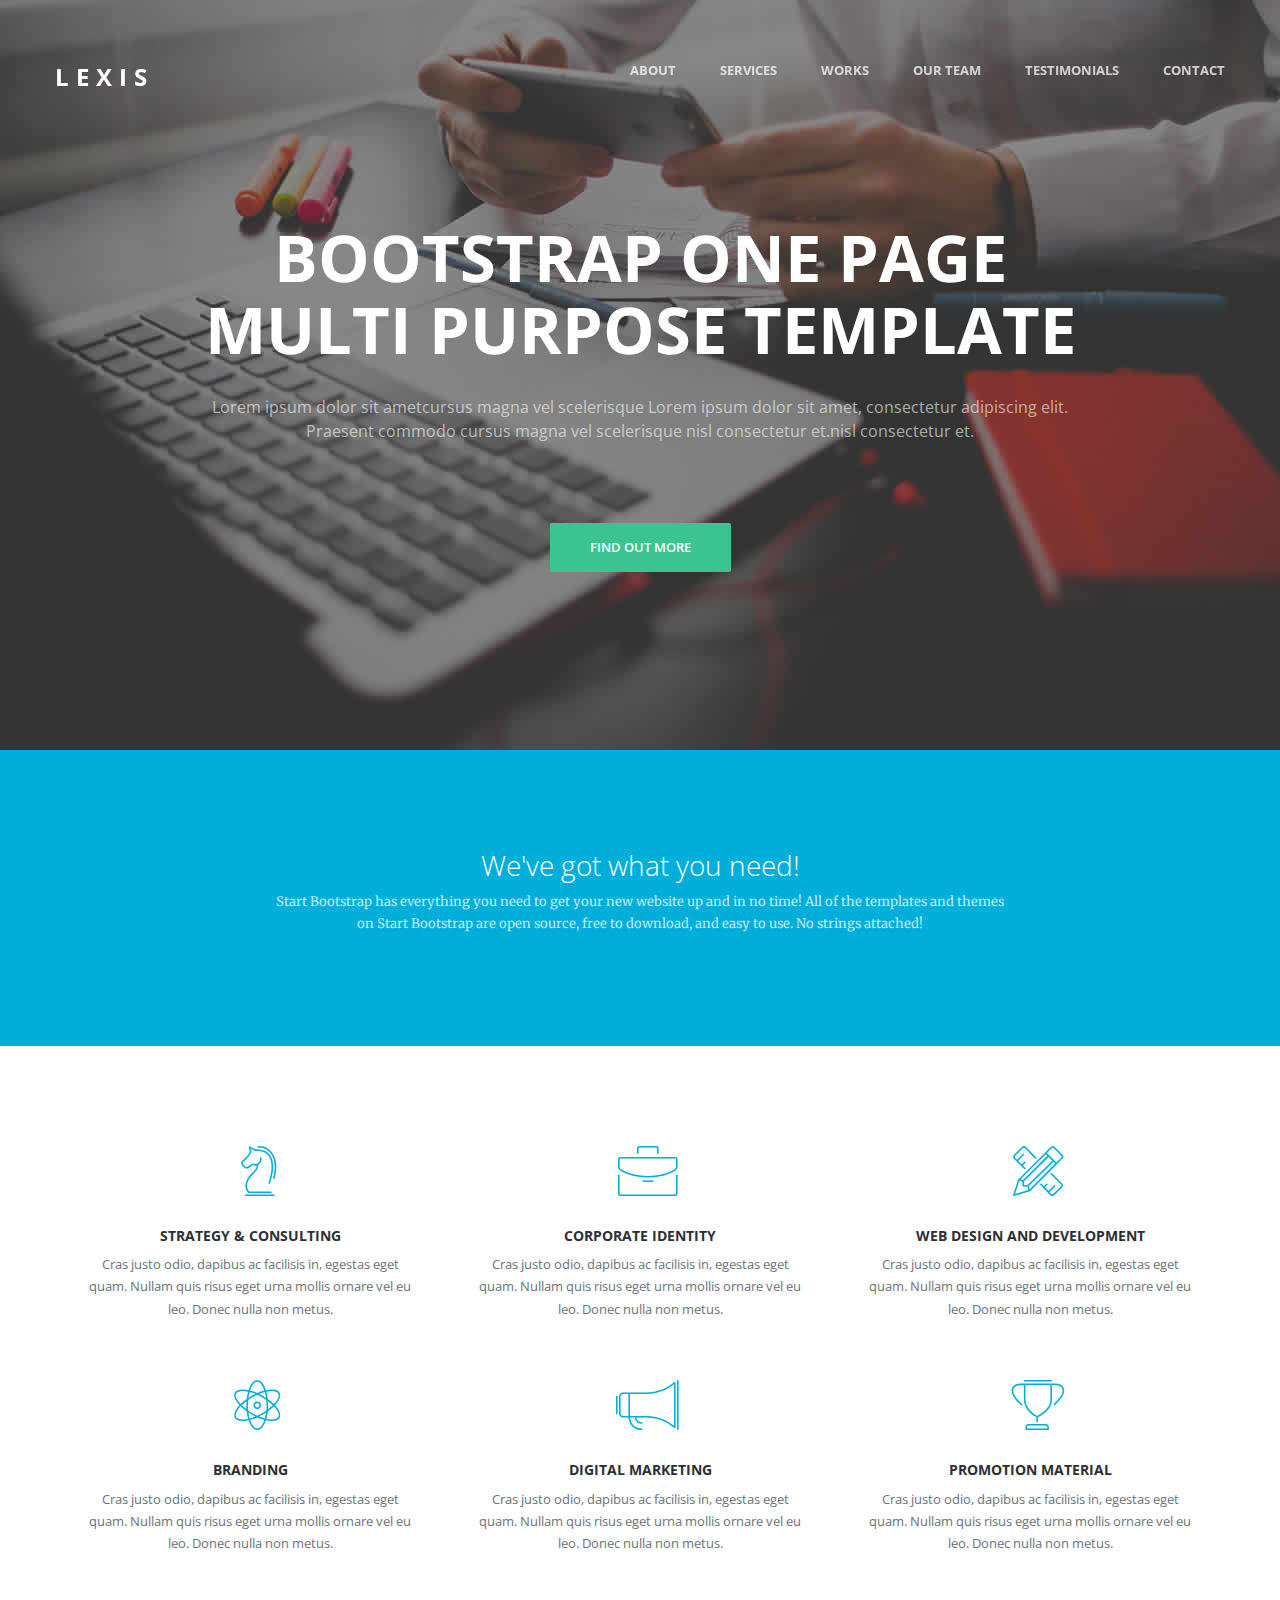
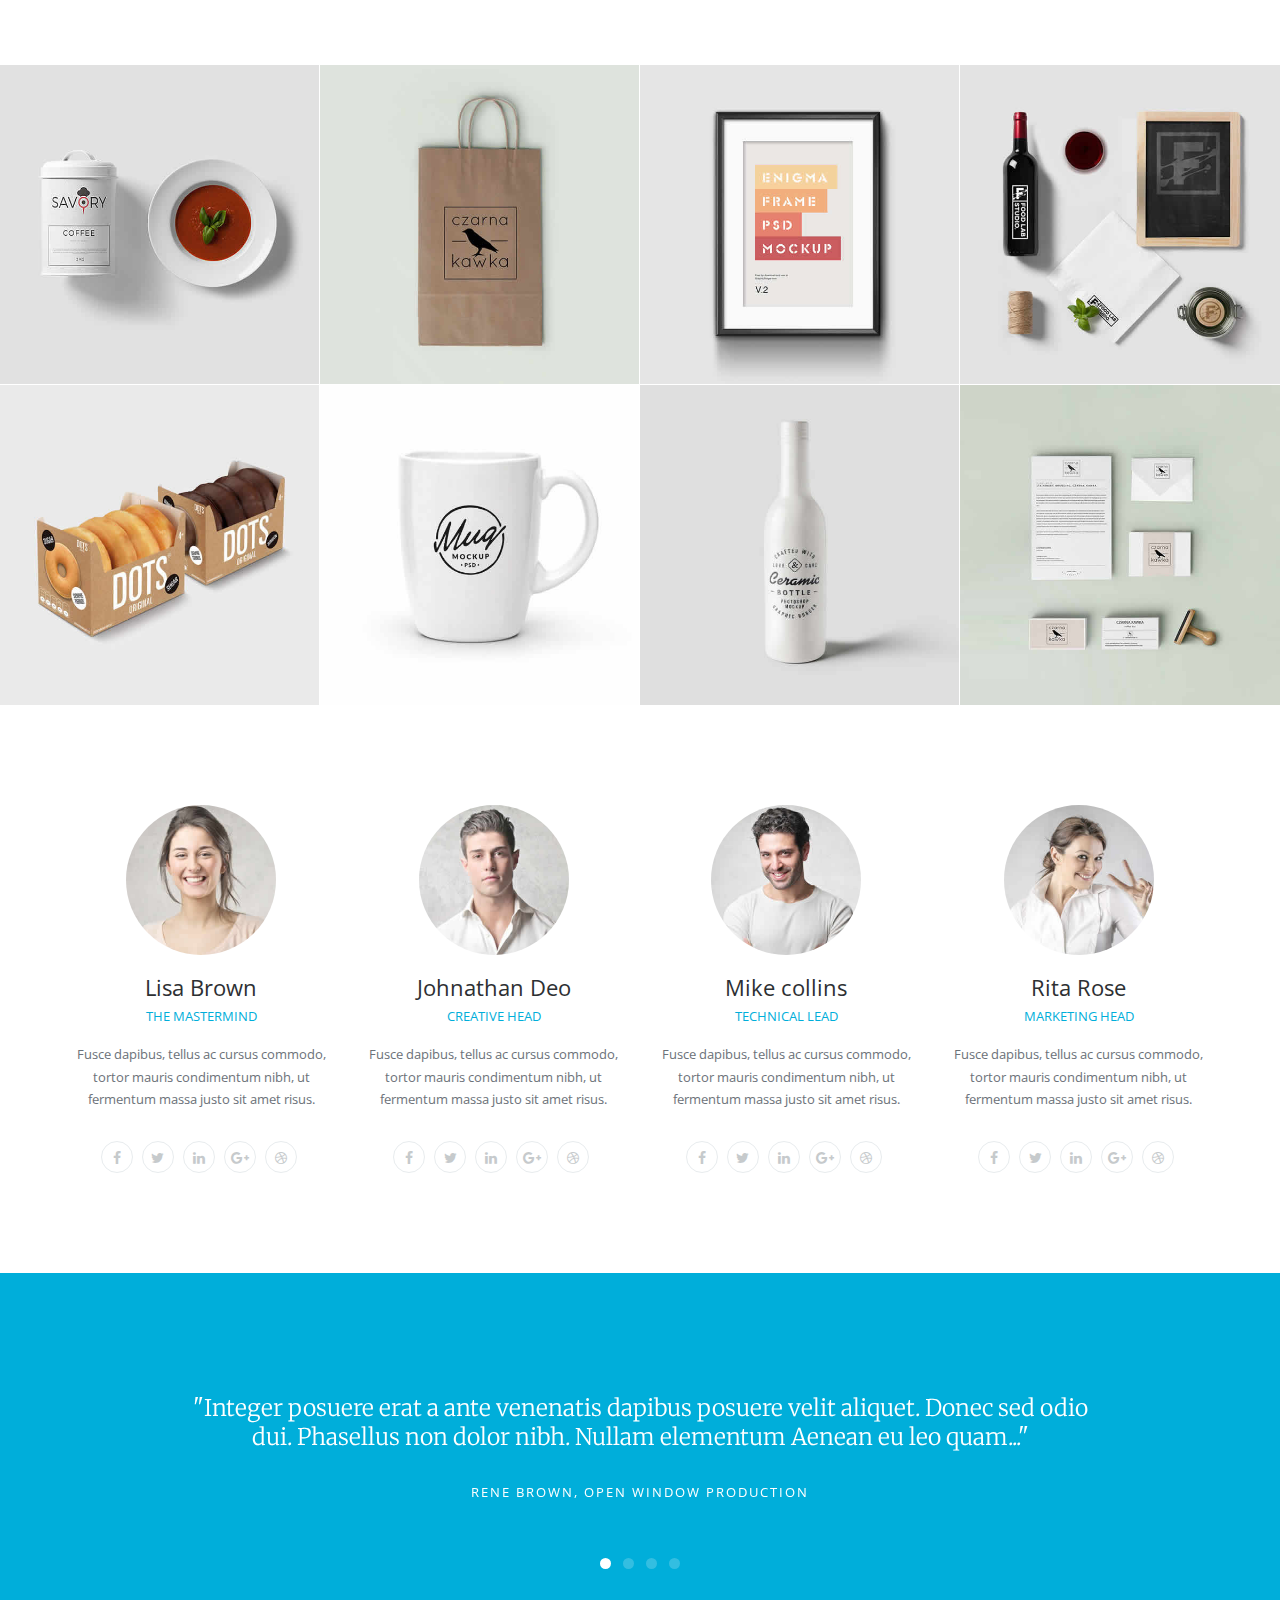
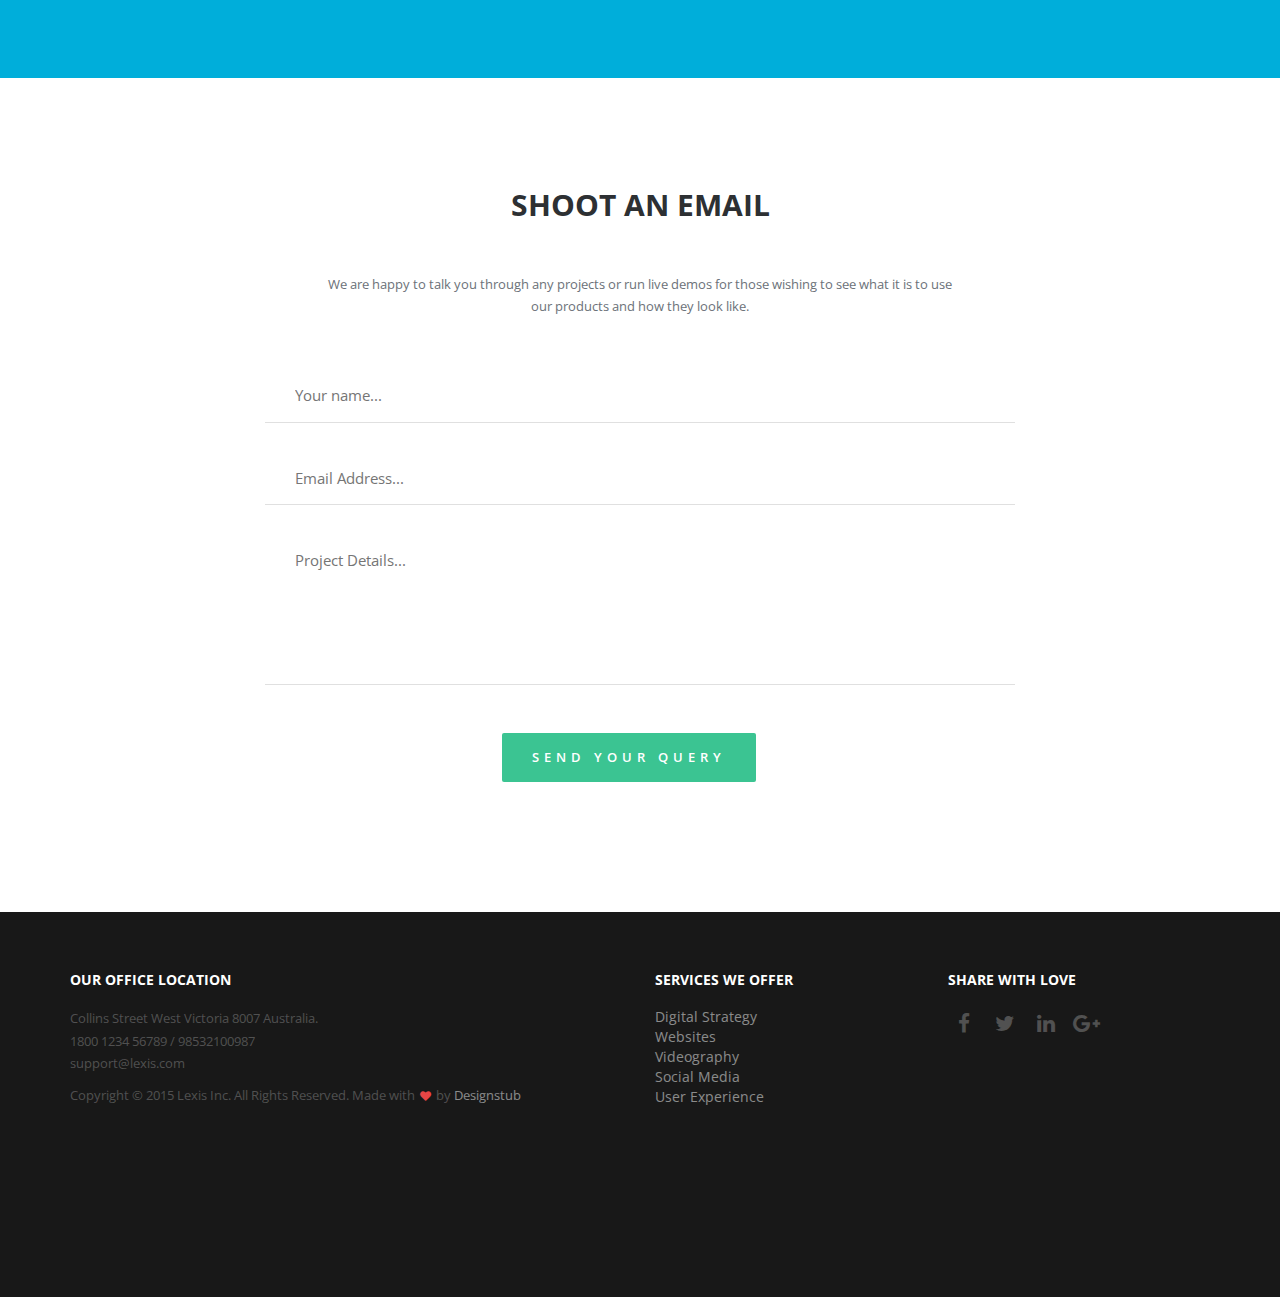
<file: modules/free-css/lexis/index.html>
<!doctype html>
<!--[if lt IE 7]>      <html class="no-js lt-ie9 lt-ie8 lt-ie7" lang=""> <![endif]-->
<!--[if IE 7]>         <html class="no-js lt-ie9 lt-ie8" lang=""> <![endif]-->
<!--[if IE 8]>         <html class="no-js lt-ie9" lang=""> <![endif]-->
<!--[if gt IE 8]><!-->
<html class="no-js" lang="">
<!--<![endif]-->

<head>
<meta charset="utf-8">
<meta name="description" content="">
<meta name="viewport" content="width=device-width, initial-scale=1">
<title>Lexis - Minimal, Corporate Bootstrap template</title>
<link rel="stylesheet" href="css/bootstrap.min.css">
<link rel="stylesheet" href="css/flexslider.css">
<link rel="stylesheet" href="css/jquery.fancybox.css">
<link rel="stylesheet" href="css/main.css">
<link rel="stylesheet" href="css/responsive.css">
<link rel="stylesheet" href="css/font-icon.css">
<link rel="stylesheet" href="css/animate.min.css">
<link rel="stylesheet" href="https://maxcdn.bootstrapcdn.com/font-awesome/4.4.0/css/font-awesome.min.css">
</head>

<body>
<!-- header section -->
<section class="banner" role="banner">
  <header id="header">
    <div class="header-content clearfix"> <a class="logo" href="index.html">LEXIS</a>
      <nav class="navigation" role="navigation">
        <ul class="primary-nav">
          <li><a href="#intro">About</a></li>
          <li><a href="#services">services</a></li>
          <li><a href="#works">Works</a></li>
          <li><a href="#teams">Our Team</a></li>
          <li><a href="#testimonials">Testimonials</a></li>
          <li><a href="#contact">Contact</a></li>
        </ul>
      </nav>
      <a href="#" class="nav-toggle">Menu<span></span></a> </div>
  </header>
  <!-- banner text -->
  <div class="container">
    <div class="col-md-10 col-md-offset-1">
      <div class="banner-text text-center">
        <h1>Bootstrap One Page Multi Purpose Template</h1>
        <p>Lorem ipsum dolor sit ametcursus magna vel scelerisque Lorem ipsum dolor sit amet, consectetur adipiscing elit. Praesent commodo cursus magna vel scelerisque nisl consectetur et.nisl consectetur et.</p>
        <a href="#" class="btn btn-large">Find out more</a> </div>
      <!-- banner text --> 
    </div>
  </div>
</section>
<!-- header section --> 
<!-- intro section -->
<section id="intro" class="section intro">
  <div class="container">
    <div class="col-md-8 col-md-offset-2 text-center">
      <h3>We've got what you need!</h3>
      <p>Start Bootstrap has everything you need to get your new website up and in no time! All of the templates and themes on Start Bootstrap are open source, free to download, and easy to use. No strings attached!</p>
    </div>
  </div>
</section>
<!-- intro section --> 
<!-- services section -->
<section id="services" class="services service-section">
  <div class="container">
    <div class="row">
      <div class="col-md-4 col-sm-6 services text-center"> <span class="icon icon-strategy"></span>
        <div class="services-content">
          <h5>Strategy & Consulting</h5>
          <p>Cras justo odio, dapibus ac facilisis in, egestas eget quam. Nullam quis risus eget urna mollis ornare vel eu leo. Donec nulla non metus.</p>
        </div>
      </div>
      <div class="col-md-4 col-sm-6 services text-center"> <span class="icon icon-briefcase"></span>
        <div class="services-content">
          <h5>corporate identity</h5>
          <p>Cras justo odio, dapibus ac facilisis in, egestas eget quam. Nullam quis risus eget urna mollis ornare vel eu leo. Donec nulla non metus.</p>
        </div>
      </div>
      <div class="col-md-4 col-sm-6 services text-center"> <span class="icon icon-tools"></span>
        <div class="services-content">
          <h5>web design and development</h5>
          <p>Cras justo odio, dapibus ac facilisis in, egestas eget quam. Nullam quis risus eget urna mollis ornare vel eu leo. Donec nulla non metus.</p>
        </div>
      </div>
      <div class="col-md-4 col-sm-6 services text-center"> <span class="icon icon-genius"></span>
        <div class="services-content">
          <h5>Branding</h5>
          <p>Cras justo odio, dapibus ac facilisis in, egestas eget quam. Nullam quis risus eget urna mollis ornare vel eu leo. Donec nulla non metus.</p>
        </div>
      </div>
      <div class="col-md-4 col-sm-6 services text-center"> <span class="icon icon-megaphone"></span>
        <div class="services-content">
          <h5>Digital marketing</h5>
          <p>Cras justo odio, dapibus ac facilisis in, egestas eget quam. Nullam quis risus eget urna mollis ornare vel eu leo. Donec nulla non metus.</p>
        </div>
      </div>
      <div class="col-md-4 col-sm-6 services text-center"> <span class="icon icon-trophy"></span>
        <div class="services-content">
          <h5>Promotion material</h5>
          <p>Cras justo odio, dapibus ac facilisis in, egestas eget quam. Nullam quis risus eget urna mollis ornare vel eu leo. Donec nulla non metus.</p>
        </div>
      </div>
    </div>
  </div>
</section>
<!-- services section --> 
<!-- work section -->
<section id="works" class="works section no-padding">
  <div class="container-fluid">
    <div class="row no-gutter">
      <div class="col-lg-3 col-md-6 col-sm-6 work"> <a href="images/work-1.jpg" class="work-box"> <img src="images/work-1.jpg" alt="">
        <div class="overlay">
          <div class="overlay-caption">
            <h5>Project Name</h5>
            <p>Website Design</p>
          </div>
        </div>
        <!-- overlay --> 
        </a> </div>
      <div class="col-lg-3 col-md-6 col-sm-6 work"> <a href="images/work-2.jpg" class="work-box"> <img src="images/work-2.jpg" alt="">
        <div class="overlay">
          <div class="overlay-caption">
            <h5>Project Name</h5>
            <p>Website Design</p>
          </div>
        </div>
        <!-- overlay --> 
        </a> </div>
      <div class="col-lg-3 col-md-6 col-sm-6 work"> <a href="images/work-3.jpg" class="work-box"> <img src="images/work-3.jpg" alt="">
        <div class="overlay">
          <div class="overlay-caption">
            <h5>Project Name</h5>
            <p>Website Design</p>
          </div>
        </div>
        <!-- overlay --> 
        </a> </div>
      <div class="col-lg-3 col-md-6 col-sm-6 work"> <a href="images/work-4.jpg" class="work-box"> <img src="images/work-4.jpg" alt="">
        <div class="overlay">
          <div class="overlay-caption">
            <h5>Project Name</h5>
            <p>Website Design</p>
          </div>
        </div>
        <!-- overlay --> 
        </a> </div>
      <div class="col-lg-3 col-md-6 col-sm-6 work"> <a href="images/work-5.jpg" class="work-box"> <img src="images/work-5.jpg" alt="">
        <div class="overlay">
          <div class="overlay-caption">
            <h5>Project Name</h5>
            <p>Website Design</p>
          </div>
        </div>
        <!-- overlay --> 
        </a> </div>
      <div class="col-lg-3 col-md-6 col-sm-6 work"> <a href="images/work-6.jpg" class="work-box"> <img src="images/work-6.jpg" alt="">
        <div class="overlay">
          <div class="overlay-caption">
            <h5>Project Name</h5>
            <p>Website Design</p>
          </div>
        </div>
        <!-- overlay --> 
        </a> </div>
      <div class="col-lg-3 col-md-6 col-sm-6 work"> <a href="images/work-7.jpg" class="work-box"> <img src="images/work-7.jpg" alt="">
        <div class="overlay">
          <div class="overlay-caption">
            <h5>Project Name</h5>
            <p>Website Design</p>
          </div>
        </div>
        <!-- overlay --> 
        </a> </div>
      <div class="col-lg-3 col-md-6 col-sm-6 work"> <a href="images/work-8.jpg" class="work-box"> <img src="images/work-8.jpg" alt="">
        <div class="overlay">
          <div class="overlay-caption">
            <h5>Project Name</h5>
            <p>Website Design</p>
          </div>
        </div>
        <!-- overlay --> 
        </a> </div>
    </div>
  </div>
</section>
<!-- work section --> 
<!-- our team section -->
<section id="teams" class="section teams">
  <div class="container">
    <div class="row">
      <div class="col-md-3 col-sm-6">
        <div class="person"><img src="images/team-1.jpg" alt="" class="img-responsive">
          <div class="person-content">
            <h4>Lisa Brown</h4>
            <h5 class="role">The Mastermind</h5>
            <p>Fusce dapibus, tellus ac cursus commodo, tortor mauris condimentum nibh, ut fermentum massa justo sit amet risus. </p>
          </div>
          <ul class="social-icons clearfix">
            <li><a href="#"><span class="fa fa-facebook"></span></a></li>
            <li><a href="#"><span class="fa fa-twitter"></span></a></li>
            <li><a href="#"><span class="fa fa-linkedin"></span></a></li>
            <li><a href="#"><span class="fa fa-google-plus"></span></a></li>
            <li><a href="#"><span class="fa fa-dribbble"></span></a></li>
          </ul>
        </div>
      </div>
      <div class="col-md-3 col-sm-6">
        <div class="person"> <img src="images/team-2.jpg" alt="" class="img-responsive">
          <div class="person-content">
            <h4>Johnathan Deo</h4>
            <h5 class="role">Creative head</h5>
            <p>Fusce dapibus, tellus ac cursus commodo, tortor mauris condimentum nibh, ut fermentum massa justo sit amet risus.</p>
          </div>
          <ul class="social-icons clearfix">
            <li><a href="#" class=""><span class="fa fa-facebook"></span></a></li>
            <li><a href="#" class=""><span class="fa fa-twitter"></span></a></li>
            <li><a href="#" class=""><span class="fa fa-linkedin"></span></a></li>
            <li><a href="#" class=""><span class="fa fa-google-plus"></span></a></li>
            <li><a href="#" class=""><span class="fa fa-dribbble"></span></a></li>
          </ul>
        </div>
      </div>
      <div class="col-md-3 col-sm-6">
        <div class="person"> <img src="images/team-3.jpg" alt="" class="img-responsive">
          <div class="person-content">
            <h4>Mike collins</h4>
            <h5 class="role">Technical lead</h5>
            <p>Fusce dapibus, tellus ac cursus commodo, tortor mauris condimentum nibh, ut fermentum massa justo sit amet risus.</p>
          </div>
          <ul class="social-icons clearfix">
            <li><a href="#" class=""><span class="fa fa-facebook"></span></a></li>
            <li><a href="#" class=""><span class="fa fa-twitter"></span></a></li>
            <li><a href="#" class=""><span class="fa fa-linkedin"></span></a></li>
            <li><a href="#" class=""><span class="fa fa-google-plus"></span></a></li>
            <li><a href="#" class=""><span class="fa fa-dribbble"></span></a></li>
          </ul>
        </div>
      </div>
      <div class="col-md-3 col-sm-6">
        <div class="person"> <img src="images/team-4.jpg" alt="" class="img-responsive">
          <div class="person-content">
            <h4>Rita Rose</h4>
            <h5 class="role">Marketing head</h5>
            <p>Fusce dapibus, tellus ac cursus commodo, tortor mauris condimentum nibh, ut fermentum massa justo sit amet risus.</p>
          </div>
          <ul class="social-icons clearfix">
            <li><a href="#" class=""><span class="fa fa-facebook"></span></a></li>
            <li><a href="#" class=""><span class="fa fa-twitter"></span></a></li>
            <li><a href="#" class=""><span class="fa fa-linkedin"></span></a></li>
            <li><a href="#" class=""><span class="fa fa-google-plus"></span></a></li>
            <li><a href="#" class=""><span class="fa fa-dribbble"></span></a></li>
          </ul>
        </div>
      </div>
    </div>
  </div>
</section>
<!-- our team section --> 
<!-- Testimonials section -->
<section id="testimonials" class="section testimonials no-padding">
  <div class="container-fluid">
    <div class="row no-gutter">
      <div class="flexslider">
        <ul class="slides">
          <li>
            <div class="col-md-12">
              <blockquote>
                <h1>"Integer posuere erat a ante venenatis dapibus posuere velit aliquet. Donec sed odio dui. Phasellus non dolor nibh. Nullam elementum Aenean eu leo quam..." </h1>
                <p>Rene Brown, Open Window production</p>
              </blockquote>
            </div>
          </li>
          <li>
            <div class="col-md-12">
              <blockquote>
                <h1>"Cras dictum tellus dui, vitae sollicitudin ipsum. Phasellus non dolor nibh. Nullam elementum tellus pretium feugiat shasellus non dolor nibh. Nullam elementum tellus pretium feugiat." </h1>
                <p>Brain Rice, Lexix Private Limited.</p>
              </blockquote>
            </div>
          </li>
          <li>
            <div class="col-md-12">
              <blockquote>
                <h1>"Cras mattis consectetur purus sit amet fermentum. Donec sed odio dui. Aenean lacinia bibendum nulla sed consectetur...." </h1>
                <p>Andi Simond, Global Corporate Inc</p>
              </blockquote>
            </div>
          </li>
          <li>
            <div class="col-md-12">
              <blockquote>
                <h1>"Lorem ipsum dolor sit amet, consectetur adipiscing elitPhasellus non dolor nibh. Nullam elementum tellus pretium feugiat. Cras dictum tellus dui sollcitudin." </h1>
                <p>Kristy Gabbor, Martix Media</p>
              </blockquote>
            </div>
          </li>
        </ul>
      </div>
    </div>
  </div>
</section>
<!-- Testimonials section --> 

<!-- contact section -->
<section id="contact" class="section">
  <div class="container">
    <div class="row">
      <div class="col-md-8 col-md-offset-2 conForm">
        <h5>Shoot An Email</h5>
        <p>We are happy to talk you through any projects or run live demos for those wishing to see what it is to use our products and how they look like.</p>
        <div id="message"></div>
        <form method="post" action="php/contact.php" name="cform" id="cform">
          <input name="name" id="name" type="text" class="col-xs-12 col-sm-12 col-md-12 col-lg-12" placeholder="Your name..." >
          <input name="email" id="email" type="email" class=" col-xs-12 col-sm-12 col-md-12 col-lg-12 noMarr" placeholder="Email Address..." >
          <textarea name="comments" id="comments" cols="" rows="" class="col-xs-12 col-sm-12 col-md-12 col-lg-12" placeholder="Project Details..."></textarea>
          <input type="submit" id="submit" name="send" class="submitBnt" value="Send your query">
          <div id="simple-msg"></div>
        </form>
      </div>
    </div>
  </div>
</section>
<!-- contact section --> 

<!-- Footer section -->
<footer class="footer">
  <div class="footer-top section">
    <div class="container">
      <div class="row">
        <div class="footer-col col-md-6">
          <h5>Our Office Location</h5>
          <p>Collins Street West Victoria 8007 Australia.<br>
            1800 1234 56789 / 98532100987<br>
            support@lexis.com</p>
          <p>Copyright © 2015 Lexis Inc. All Rights Reserved. Made with <i class="fa fa-heart pulse"></i> by <a href="http://www.designstub.com/">Designstub</a></p>
        </div>
        <div class="footer-col col-md-3">
          <h5>Services We Offer</h5>
          <p>
          <ul>
            <li><a href="#">Digital Strategy</a></li>
            <li><a href="#">Websites</a></li>
            <li><a href="#">Videography</a></li>
            <li><a href="#">Social Media</a></li>
            <li><a href="#">User Experience</a></li>
          </ul>
          </p>
        </div>
        <div class="footer-col col-md-3">
          <h5>Share with Love</h5>
          <ul class="footer-share">
            <li><a href="#"><i class="fa fa-facebook"></i></a></li>
            <li><a href="#"><i class="fa fa-twitter"></i></a></li>
            <li><a href="#"><i class="fa fa-linkedin"></i></a></li>
            <li><a href="#"><i class="fa fa-google-plus"></i></a></li>
          </ul>
        </div>
      </div>
    </div>
  </div>
  <!-- footer top --> 
  
</footer>
<!-- Footer section --> 
<!-- JS FILES --> 
<script src="https://ajax.googleapis.com/ajax/libs/jquery/1.11.3/jquery.min.js"></script> 
<script src="js/bootstrap.min.js"></script> 
<script src="js/jquery.flexslider-min.js"></script> 
<script src="js/jquery.fancybox.pack.js"></script> 
<script src="js/retina.min.js"></script> 
<script src="js/modernizr.js"></script> 
<script src="js/main.js"></script> 
<script type="text/javascript" src="js/jquery.contact.js"></script>
</body>
</html>
</file>
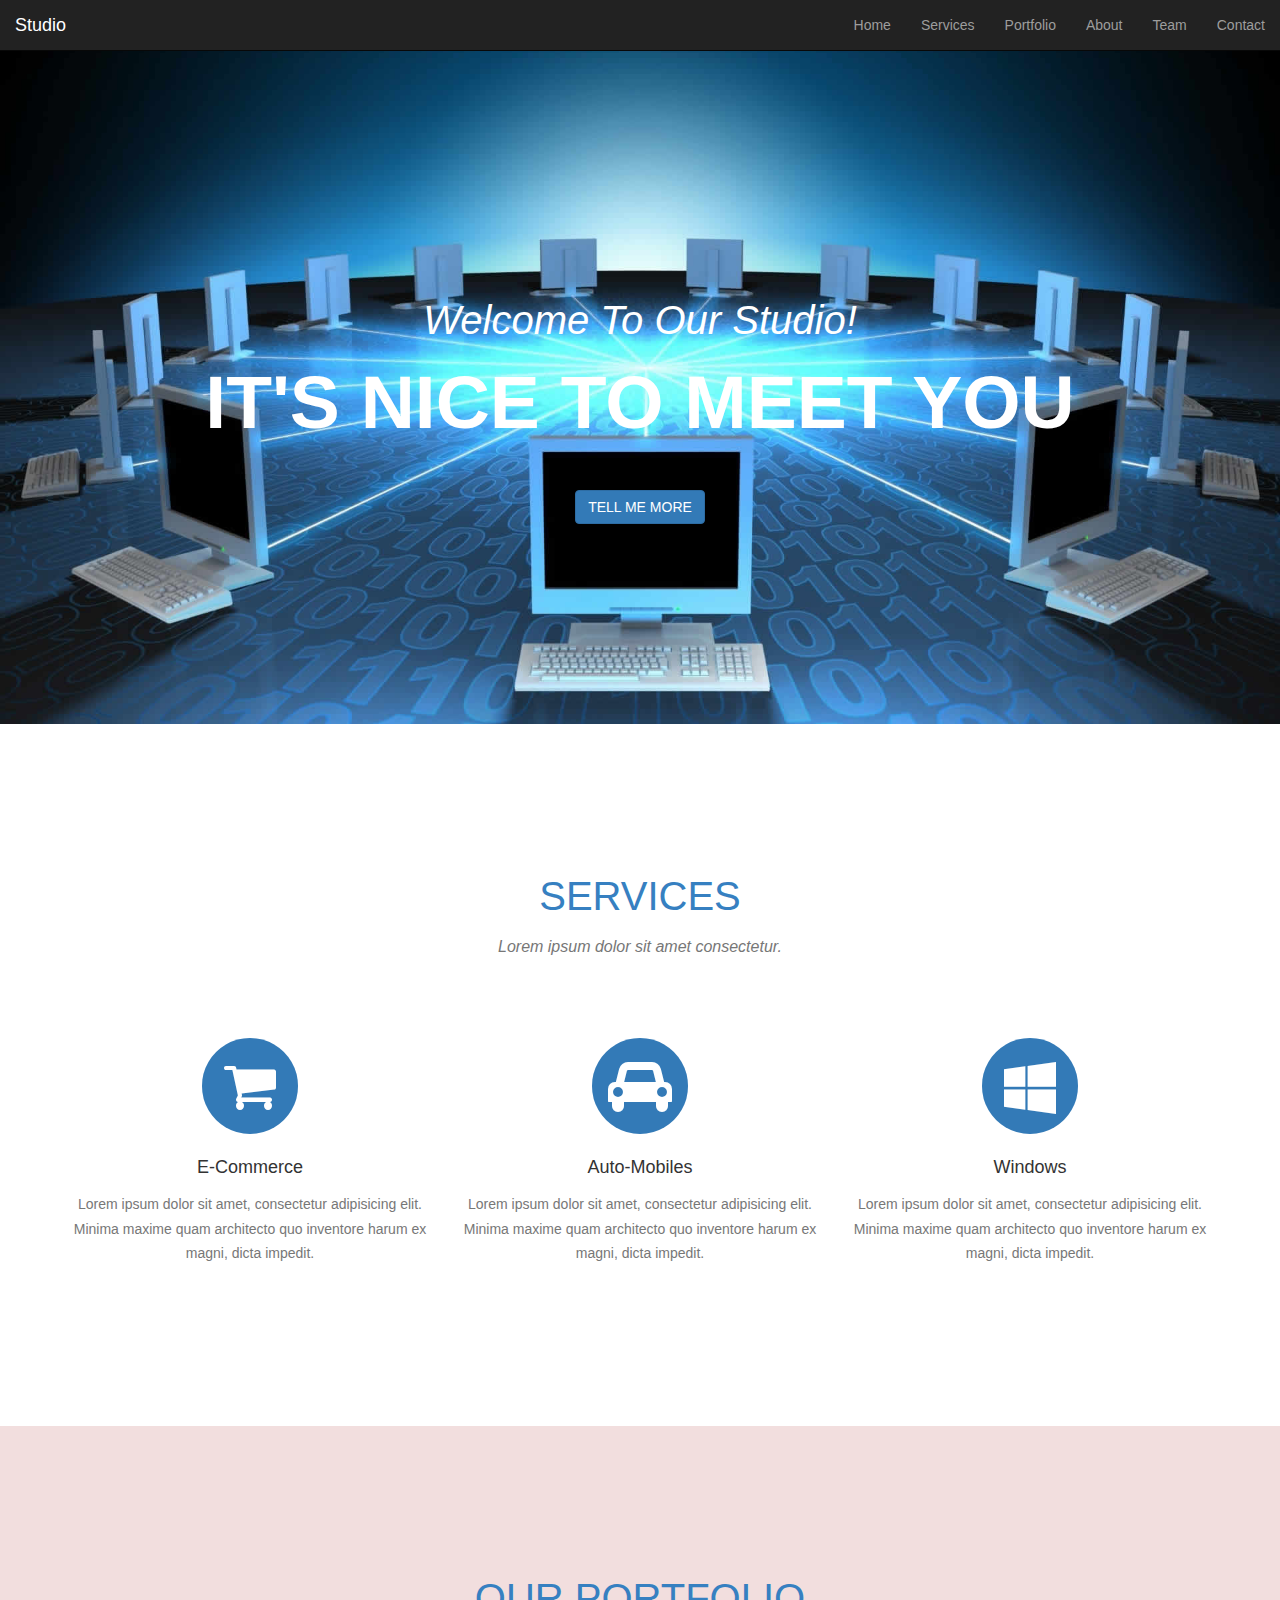
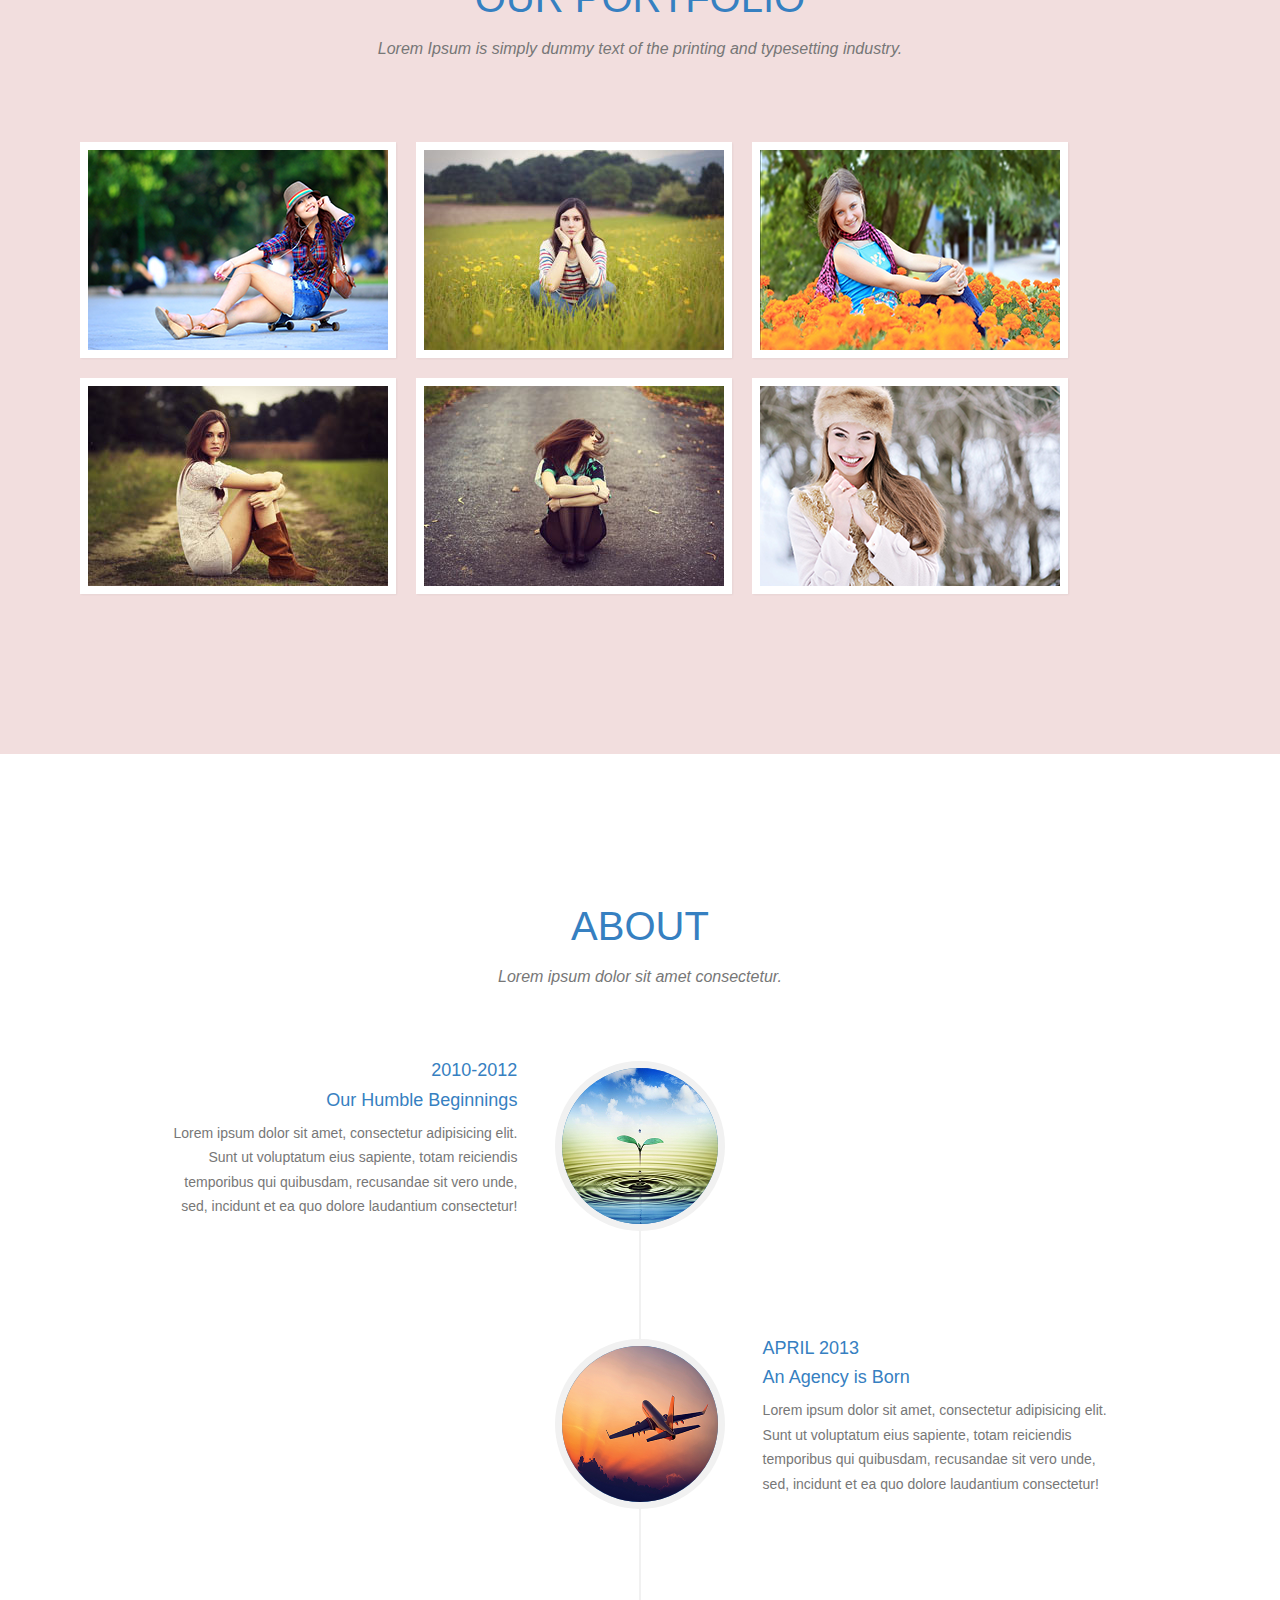
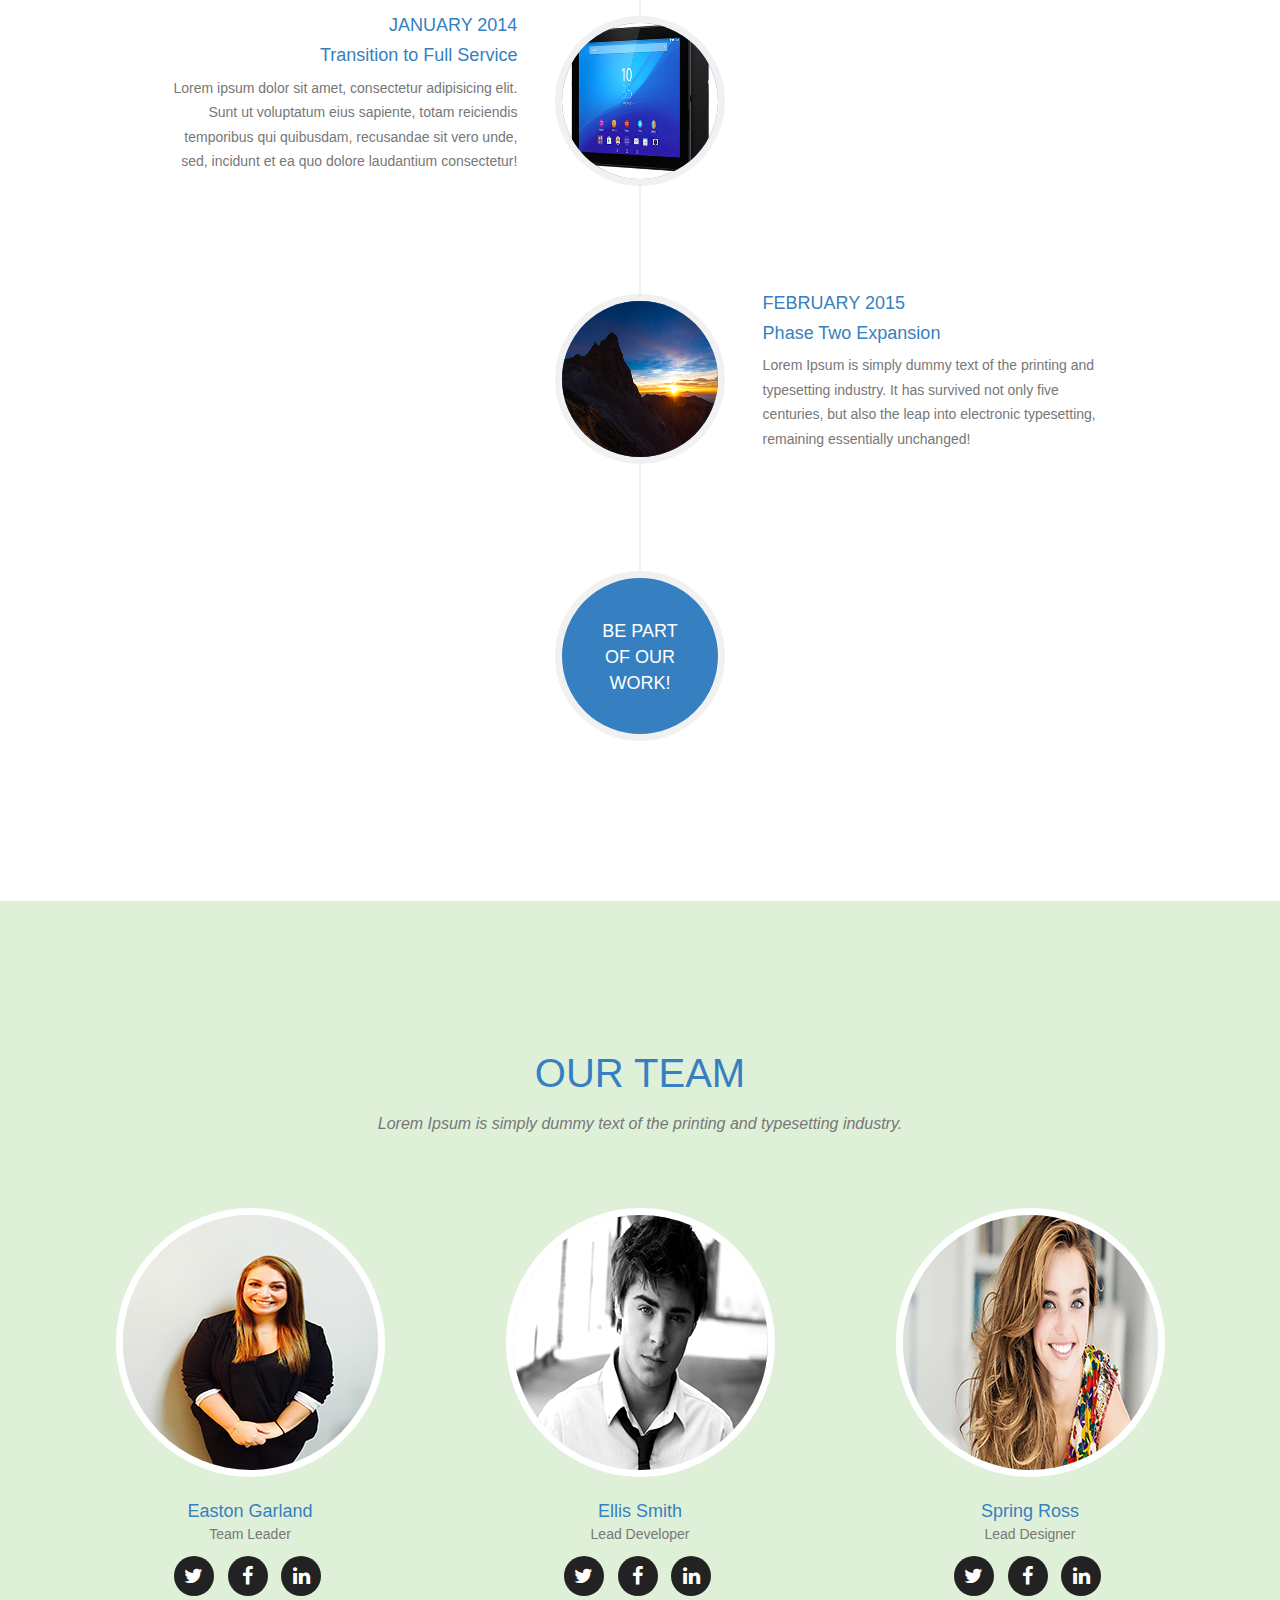
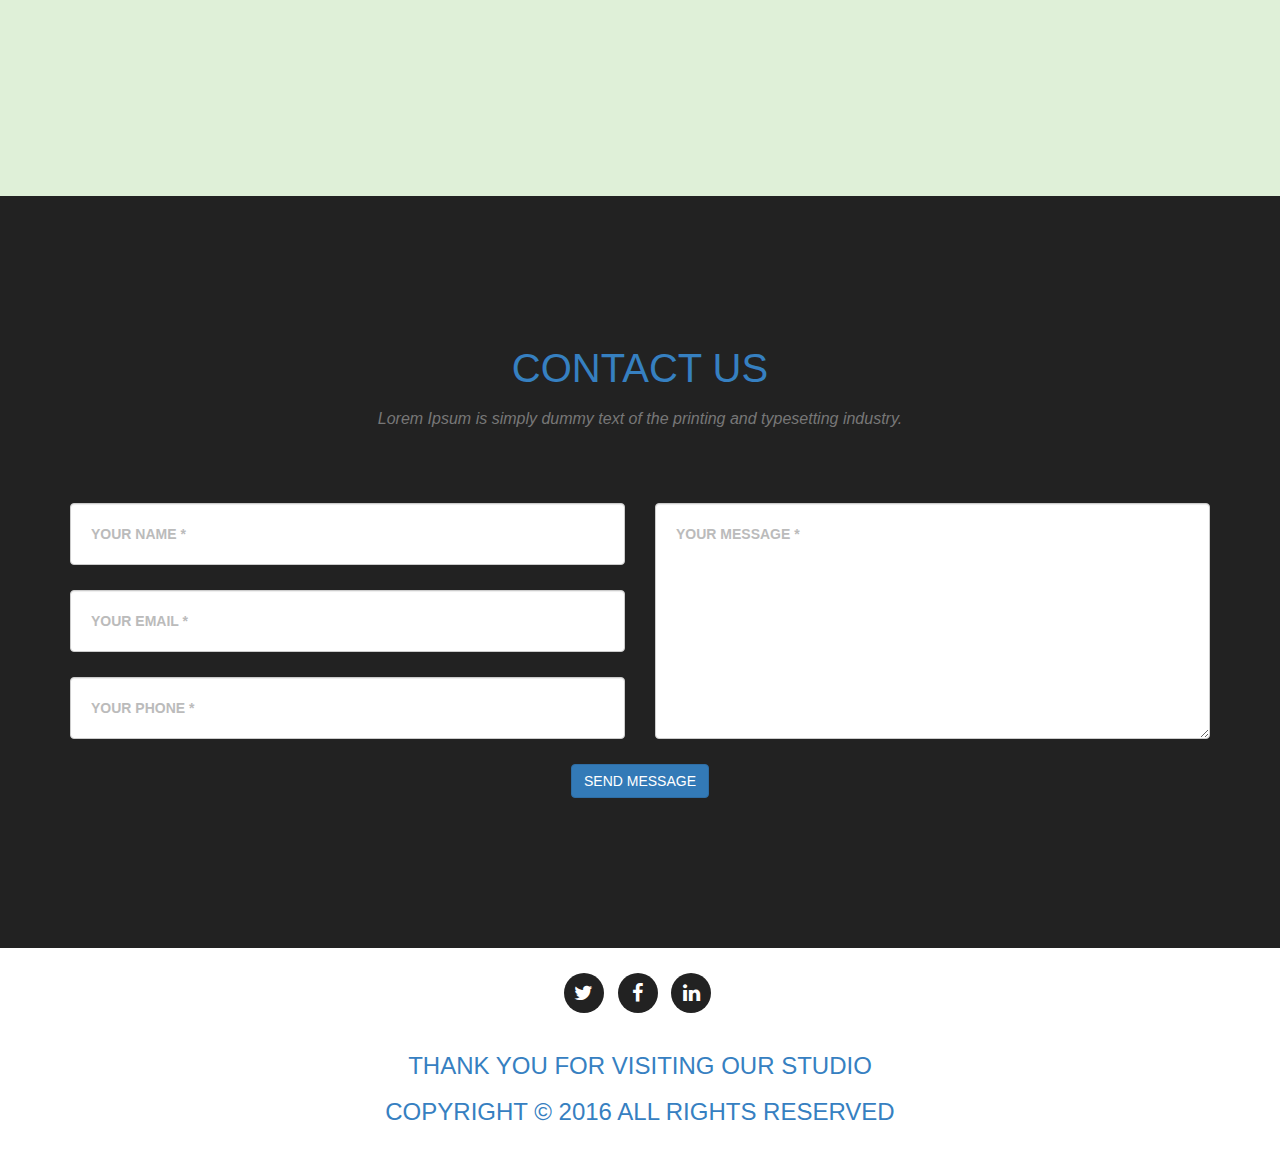
<file: modules/free-css/studio/index.html>
<!DOCTYPE HTML>
<html>
<head>
<title>Studio</title>
<meta charset="utf-8">
<link rel="stylesheet" type="text/css" href="assets/css/style.css">
<link rel="stylesheet" type="text/css" href="assets/css/boot.css">
<link rel="stylesheet" type="text/css" href="assets/css/font-awesome.min.css">
<link rel="stylesheet" type="text/css" href="assets/css/bootstrap.min.css">
<link rel="stylesheet" type="text/css" href="assets/css/bootstrap.css">
<link rel="stylesheet" type="text/css" href="assets/css/style_common.css">
<link rel="stylesheet" type="text/css" href="assets/css/style1.css">
<link rel='stylesheet' type='text/css' href='http://fonts.googleapis.com/css?family=Open+Sans+Condensed:700,300,300italic'>
<script src="assets/js/modernizr.custom.69142.js"></script>
<script src="assets/js/jquery-1.10.1.min.js"></script>
<script src="assets/js/bootstrap.min.js" ></script>
</head>
<body>
<div id="page-top" class="index">
  <nav class="navbar navbar-inverse navbar-fixed-top">
    <div class="container-fluid">
      <div class="navbar-header">
        <button type="button" class="navbar-toggle collapsed" data-toggle="collapse" data-target="#bs-example-navbar-collapse-1" aria-expanded="false"><span class="sr-only">Toggle navigation</span><span class="icon-bar"></span><span class="icon-bar"></span><span class="icon-bar"></span></button>
        <a class="navbar-brand page-scroll" href="#page-top">Studio</a></div>
      <div class="collapse navbar-collapse" id="bs-example-navbar-collapse-1">
        <ul class="nav navbar-nav navbar-right">
          <li><a class="page-scroll" href="#page-top">Home</a></li>
          <li><a class="page-scroll" href="#services">Services</a></li>
          <li><a class="page-scroll" href="#port">Portfolio</a></li>
          <li><a class="page-scroll" href="#about">About</a></li>
          <li><a class="page-scroll" href="#team">Team</a></li>
          <li><a class="page-scroll" href="#contact">Contact</a></li>
        </ul>
      </div>
    </div><!-- /.container-fluid -->
  </nav>
  <!-- Header -->
  <header style="background-image:url(assets/img/3218_Computer-power-abstract-binary-code.jpg)">
    <div class="container">
      <div class="intro-text">
        <div class="intro-lead-in">Welcome To Our Studio!</div>
        <div class="intro-heading">It's Nice To Meet You</div>
        <a href="#services" class="page-scroll btn btn-primary">Tell Me More</a></div>
    </div>
  </header>
</div>
<!-- ===== services ===== -->
<section id="services">
  <div class="container">
    <div class="row">
      <div class="col-lg-12 text-center">
        <h2 class="section-heading" style="color:#3680C1">Services</h2>
        <h3 class="section-subheading text-muted">Lorem ipsum dolor sit amet consectetur.</h3>
      </div>
    </div>
    <div class="row text-center">
      <div class="col-md-4"><span class="fa-stack fa-4x"><i class="fa fa-circle fa-stack-2x text-primary"></i><i class="fa fa-shopping-cart fa-stack-1x fa-inverse"></i></span>
        <h4 class="service-heading">E-Commerce</h4>
        <p class="text-muted">Lorem ipsum dolor sit amet, consectetur adipisicing elit. Minima maxime quam architecto quo inventore harum ex magni, dicta impedit.</p>
      </div>
      <div class="col-md-4"><span class="fa-stack fa-4x"><i class="fa fa-circle fa-stack-2x text-primary"></i><i class="fa fa-automobile fa-stack-1x fa-inverse"></i></span>
        <h4 class="service-heading">Auto-Mobiles</h4>
        <p class="text-muted">Lorem ipsum dolor sit amet, consectetur adipisicing elit. Minima maxime quam architecto quo inventore harum ex magni, dicta impedit.</p>
      </div>
      <div class="col-md-4"><span class="fa-stack fa-4x"><i class="fa fa-circle fa-stack-2x text-primary"></i><i class="fa fa-windows fa-stack-1x fa-inverse"></i></span>
        <h4 class="service-heading">Windows</h4>
        <p class="text-muted">Lorem ipsum dolor sit amet, consectetur adipisicing elit. Minima maxime quam architecto quo inventore harum ex magni, dicta impedit.</p>
      </div>
    </div>
  </div>
</section>
<!-- ===== Team Section ===== -->
<section id="port" class="bg-danger">
  <div class="container">
    <div class="row">
      <div class="col-lg-12 text-center">
        <h2 class="section-heading" style="color:#3680C1">Our Portfolio</h2>
        <h3 class="section-subheading text-muted">Lorem Ipsum is simply dummy text of the printing and typesetting industry.</h3>
      </div>
    </div>
    <div id="grid" class="main">
      <div class="view">
        <div class="view-back"><span data-icon="A">566</span><span data-icon="B">124</span><a href="#">&rarr;</a></div>
        <img src="assets/img/Beautiful-girl-listen-music-so-happy.png" alt=""></div>
      <div class="view">
        <div class="view-back"><span data-icon="A">210</span><span data-icon="B">102</span><a href="#">&rarr;</a></div>
        <img src="assets/img/2.jpg" alt=""></div>
      <div class="view">
        <div class="view-back"><span data-icon="A">690</span><span data-icon="B">361</span><a href="#">&rarr;</a></div>
        <img src="assets/img/lz2prlf1tbf.png" alt=""></div>
      <div class="view">
        <div class="view-back"><span data-icon="A">987</span><span data-icon="B">130</span><a href="#">&rarr;</a></div>
        <img src="assets/img/4.jpg" alt=""></div>
      <div class="view">
        <div class="view-back"><span data-icon="A">566</span><span data-icon="B">124</span><a href="#">&rarr;</a></div>
        <img src="assets/img/1.jpg" alt=""></div>
      <div class="view">
        <div class="view-back"><span data-icon="A">210</span><span data-icon="B">102</span><a href="#">&rarr;</a></div>
        <img src="assets/img/beautiful-girl-hat-wallpaper-43323-44368-hd-wallpapers.png" alt=""></div>
    </div>
  </div>
</section>
<script>	
Modernizr.load({
    test: Modernizr.csstransforms3d && Modernizr.csstransitions,
    yep: ['assets/js/jquery-1.10.1.min.js', 'assets/js/jquery.hoverfold.js'],
    nope: '',
    callback: function(url, result, key) {
        if (url === 'assets/js/jquery.hoverfold.js') {
            $('#grid').hoverfold();
        }
    }
});
</script> 
<!-- About Section -->
<section id="about">
  <div class="container">
    <div class="row">
      <div class="col-lg-12 text-center">
        <h2 class="section-heading" style="color:#3680C1">About</h2>
        <h3 class="section-subheading text-muted">Lorem ipsum dolor sit amet consectetur.</h3>
      </div>
    </div>
    <div class="row">
      <div class="col-lg-12">
        <ul class="timeline">
          <li>
            <div class="timeline-image"><img class="img-circle img-responsive" src="assets/img/a-new-beginning.png" alt=""></div>
            <div class="timeline-panel">
              <div class="timeline-heading">
                <h4 style="color:#3680C1">2010-2012</h4>
                <h4 class="subheading" style="color:#3680C1">Our Humble Beginnings</h4>
              </div>
              <div class="timeline-body">
                <p class="text-muted">Lorem ipsum dolor sit amet, consectetur adipisicing elit. Sunt ut voluptatum eius sapiente, totam reiciendis temporibus qui quibusdam, recusandae sit vero unde, sed, incidunt et ea quo dolore laudantium consectetur!</p>
              </div>
            </div>
          </li>
          <li class="timeline-inverted">
            <div class="timeline-image"><img class="img-circle img-responsive" src="assets/img/airplane-take-off-at-sunset-hd-wallpaper.png" alt=""></div>
            <div class="timeline-panel">
              <div class="timeline-heading">
                <h4 style="color:#3680C1">APRIL 2013</h4>
                <h4 class="subheading" style="color:#3680C1">An Agency is Born</h4>
              </div>
              <div class="timeline-body">
                <p class="text-muted">Lorem ipsum dolor sit amet, consectetur adipisicing elit. Sunt ut voluptatum eius sapiente, totam reiciendis temporibus qui quibusdam, recusandae sit vero unde, sed, incidunt et ea quo dolore laudantium consectetur!</p>
              </div>
            </div>
          </li>
          <li>
            <div class="timeline-image"><img class="img-circle img-responsive" src="assets/img/xperia-z4-tablet-black-1240x840-a07acf270af4d6789d0e83aea747b064.png" alt=""></div>
            <div class="timeline-panel">
              <div class="timeline-heading">
                <h4 style="color:#3680C1">JANUARY 2014</h4>
                <h4 class="subheading" style="color:#3680C1">Transition to Full Service</h4>
              </div>
              <div class="timeline-body">
                <p class="text-muted">Lorem ipsum dolor sit amet, consectetur adipisicing elit. Sunt ut voluptatum eius sapiente, totam reiciendis temporibus qui quibusdam, recusandae sit vero unde, sed, incidunt et ea quo dolore laudantium consectetur!</p>
              </div>
            </div>
          </li>
          <li class="timeline-inverted">
            <div class="timeline-image"><img class="img-circle img-responsive" src="assets/img/IMG_0195.png" alt=""></div>
            <div class="timeline-panel">
              <div class="timeline-heading">
                <h4 style="color:#3680C1">FEBRUARY 2015</h4>
                <h4 class="subheading" style="color:#3680C1">Phase Two Expansion</h4>
              </div>
              <div class="timeline-body">
                <p class="text-muted">Lorem Ipsum is simply dummy text of the printing and typesetting industry. It has survived not only five centuries, but also the leap into electronic typesetting, remaining essentially unchanged! 
              </div>
            </div>
          </li>
          <li class="timeline-inverted">
            <div class="timeline-image">
              <h4>Be Part<br>
                Of Our<br>
                WORK!</h4>
            </div>
          </li>
        </ul>
      </div>
    </div>
  </div>
</section>
<!-- ===== Team Section ===== -->
<section id="team" class="bg-success">
  <div class="container">
    <div class="row">
      <div class="col-lg-12 text-center">
        <h2 class="section-heading" style="color:#3680C1">Our Team</h2>
        <h3 class="section-subheading text-muted">Lorem Ipsum is simply dummy text of the printing and typesetting industry.</h3>
      </div>
    </div>
    <div class="row">
      <div class="col-sm-4">
        <div class="team-member"><img src="assets/img/Alexandra-M-Team-Leader.png" class="img-responsive img-circle" alt="">
          <h4 style="color:#3680C1">Easton Garland</h4>
          <p class="text-muted">Team Leader</p>
          <ul class="list-inline social-buttons">
            <li><a href="#"><i class="fa fa-twitter"></i></a></li>
            <li><a href="#"><i class="fa fa-facebook"></i></a></li>
            <li><a href="#"><i class="fa fa-linkedin"></i></a></li>
          </ul>
        </div>
      </div>
      <div class="col-sm-4">
        <div class="team-member"><img src="assets/img/Zac-Efron-7-1600.png" class="img-responsive img-circle" alt="">
          <h4 style="color:#3680C1">Ellis Smith</h4>
          <p class="text-muted">Lead Developer</p>
          <ul class="list-inline social-buttons">
            <li><a href="#"><i class="fa fa-twitter"></i></a></li>
            <li><a href="#"><i class="fa fa-facebook"></i></a></li>
            <li><a href="#"><i class="fa fa-linkedin"></i></a></li>
          </ul>
        </div>
      </div>
      <div class="col-sm-4">
        <div class="team-member"><img src="assets/img/beautiful-smile-girl.png" class="img-responsive img-circle" alt="">
          <h4 style="color:#3680C1">Spring Ross</h4>
          <p class="text-muted">Lead Designer</p>
          <ul class="list-inline social-buttons">
            <li><a href="#"><i class="fa fa-twitter"></i></a></li>
            <li><a href="#"><i class="fa fa-facebook"></i></a></li>
            <li><a href="#"><i class="fa fa-linkedin"></i></a></li>
          </ul>
        </div>
      </div>
    </div>
  </div>
</section>
<!-- ===== Contact Us ===== -->
<section id="contact">
  <div class="container">
    <div class="row">
      <div class="col-lg-12 text-center">
        <h2 class="section-heading" style="color:#3680C1">Contact Us</h2>
        <h3 class="section-subheading text-muted">Lorem Ipsum is simply dummy text of the printing and typesetting industry.</h3>
      </div>
    </div>
    <div class="row">
      <div class="col-lg-12">
        <form action="#" method="post" name="sentMessage" id="contactForm" novalidate>
          <div class="row">
            <div class="col-md-6">
              <div class="form-group">
                <input type="text" class="form-control" placeholder="Your Name *" id="name" required>
                <p class="help-block text-danger"></p>
              </div>
              <div class="form-group">
                <input type="email" class="form-control" placeholder="Your Email *" id="email" required>
                <p class="help-block text-danger"></p>
              </div>
              <div class="form-group">
                <input type="tel" class="form-control" placeholder="Your Phone *" id="phone" required>
                <p class="help-block text-danger"></p>
              </div>
            </div>
            <div class="col-md-6">
              <div class="form-group">
                <textarea class="form-control" placeholder="Your Message *" id="message" required></textarea>
                <p class="help-block text-danger"></p>
              </div>
            </div>
            <div class="clearfix"></div>
            <div class="col-lg-12 text-center">
              <div id="success"></div>
              <button type="submit" class="btn btn-primary">Send Message</button>
            </div>
          </div>
        </form>
      </div>
    </div>
  </div>
</section>
<footer>
  <div class="container">
    <div class="row">
      <div class="col-md-4"></div>
      <div class="col-md-4 col-md-offset-">
        <ul class="list-inline social-buttons">
          <li><a href="#"><i class="fa fa-twitter"></i></a></li>
          <li><a href="#"><i class="fa fa-facebook"></i></a></li>
          <li><a href="#"><i class="fa fa-linkedin"></i></a></li>
        </ul>
      </div>
      <div class="col-md-4"></div>
    </div>
  </div>
  <br>
  <div class="container">
    <div class="row">
      <div class="col-md-3"></div>
      <div class="col-md-6">
        <h3 style="color:#3680C1">Thank You For Visiting Our Studio</h3>
        <h3 style="color:#3680C1">Copyright &copy; 2016 All Rights Reserved</h3>
      </div>
      <div class="col-md-3"></div>
    </div>
  </div>
</footer>
</body>
</html>
</file>
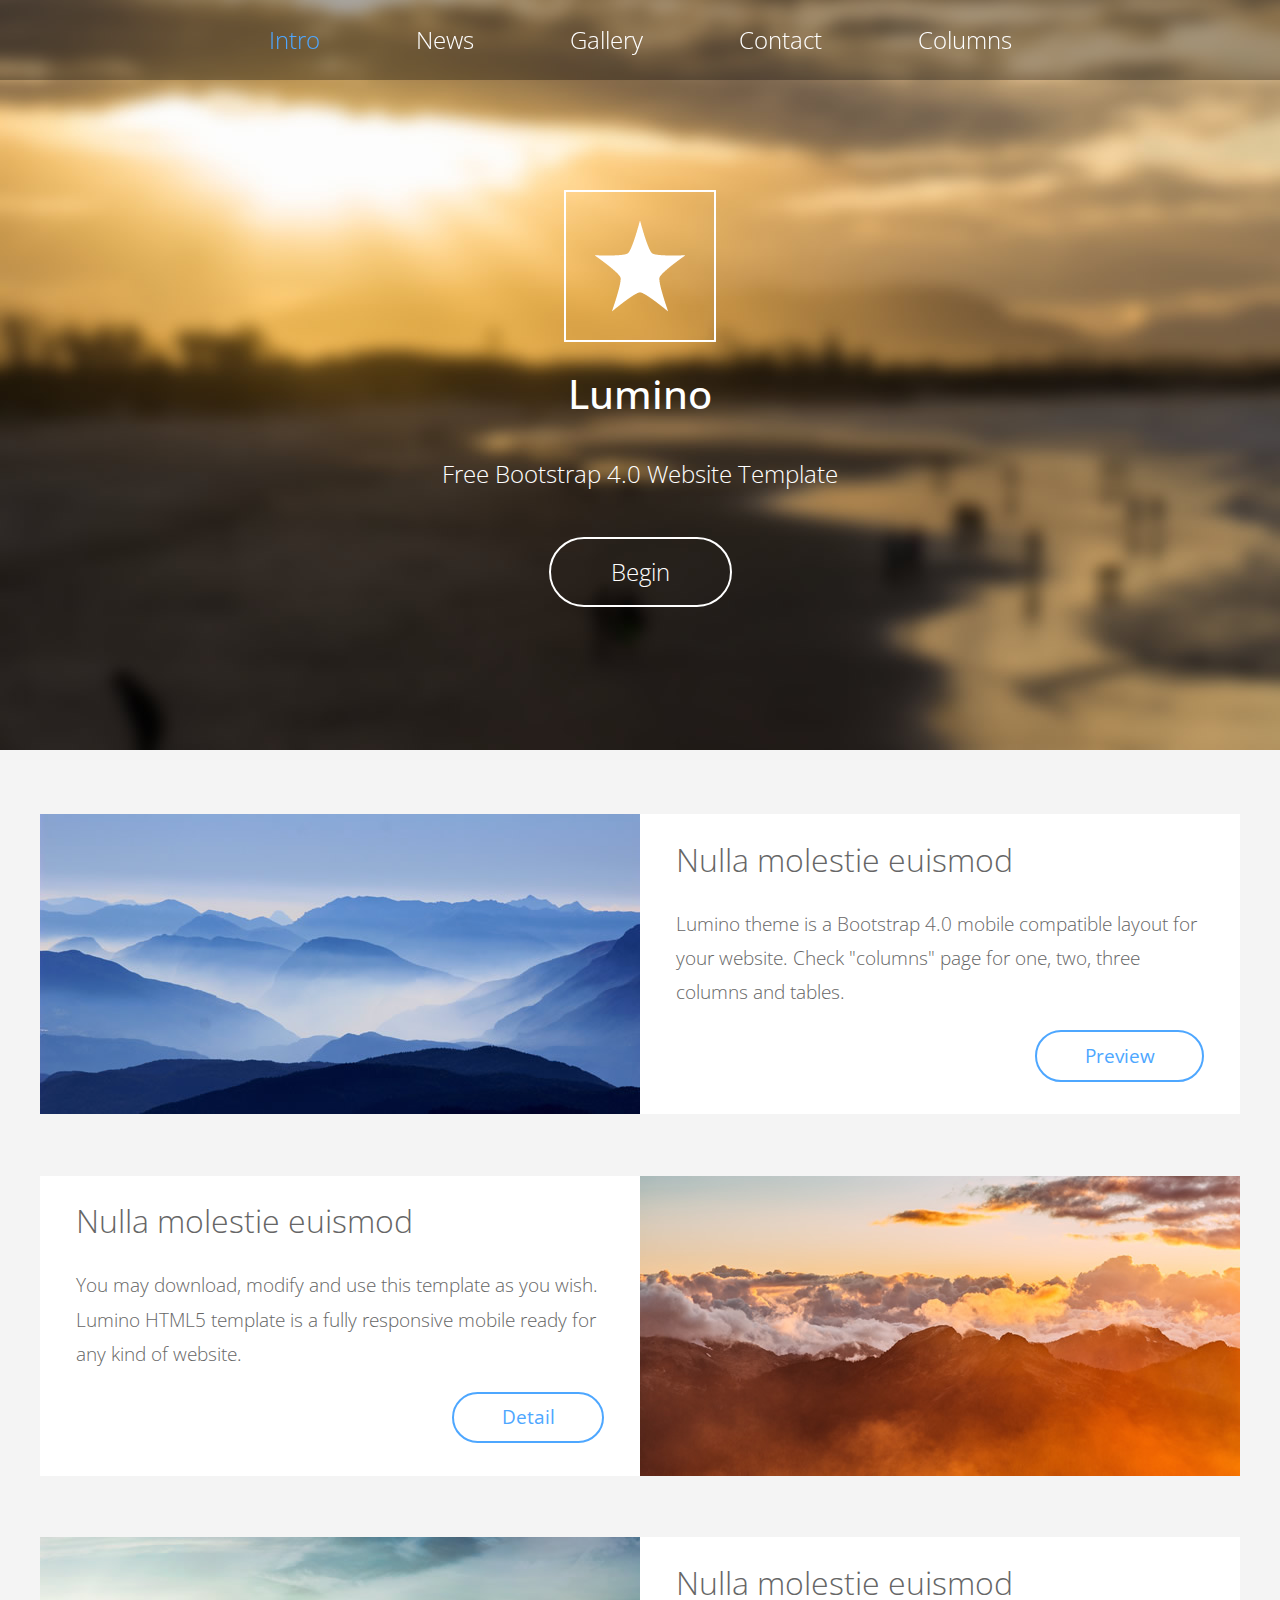
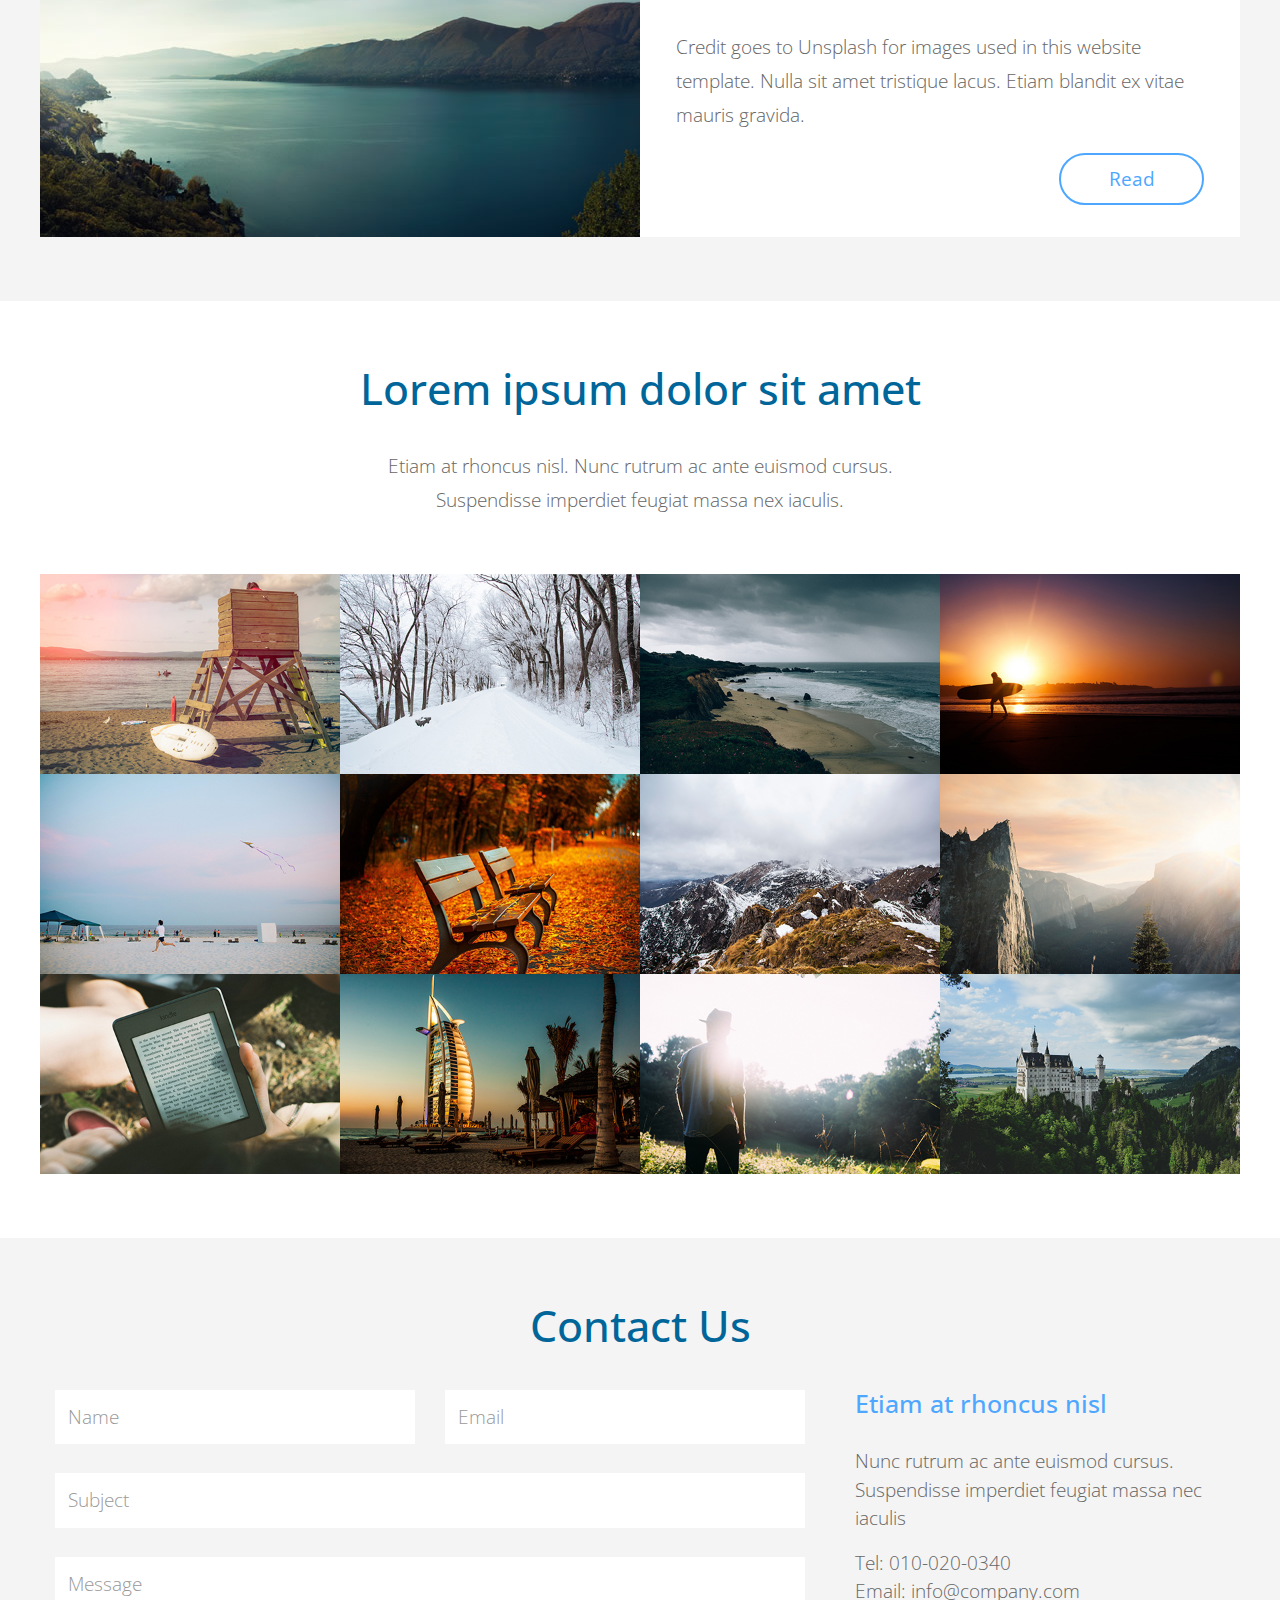
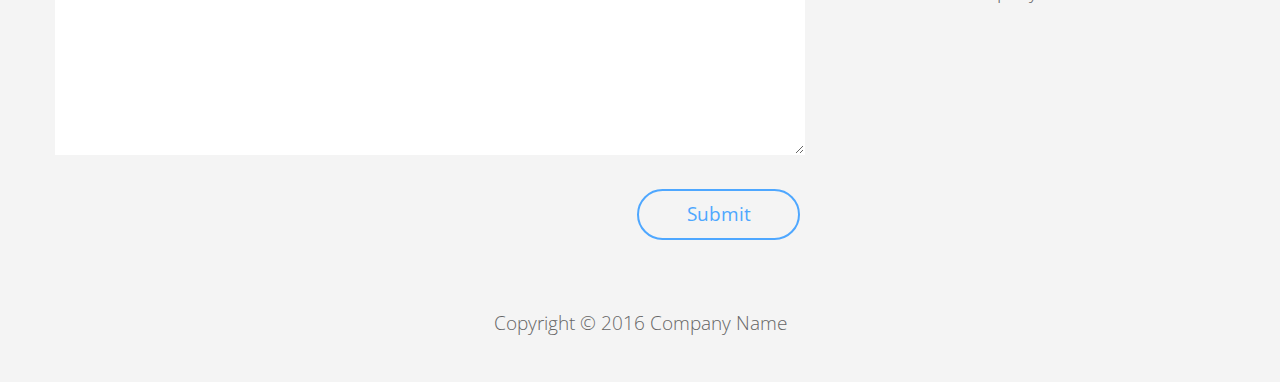
<file: modules/templatemo/483_lumino/index.html>
<!DOCTYPE html>
<html lang="en">
<head>
    <meta charset="utf-8">
    <meta http-equiv="X-UA-Compatible" content="IE=edge">
    <meta name="viewport" content="width=device-width, initial-scale=1">

    <title>Lumino - free Bootstrap 4.0 theme</title>
<!--
Lumino Theme
http://www.templatemo.com/tm-483-lumino
-->
    <!-- load stylesheets -->
    <link rel="stylesheet" href="https://fonts.googleapis.com/css?family=Open+Sans:100,300,400">   <!-- Google web font "Open Sans" -->
    <link rel="stylesheet" href="font-awesome-4.5.0/css/font-awesome.min.css">                <!-- Font Awesome -->
    <link rel="stylesheet" href="css/bootstrap.min.css">                                      <!-- Bootstrap style -->
    <link rel="stylesheet" href="css/magnific-popup.css">                                     <!-- Magnific pop up style -->
    <link rel="stylesheet" href="css/templatemo-style.css">                                   <!-- Templatemo style -->

    <!-- HTML5 shim and Respond.js for IE8 support of HTML5 elements and media queries -->
    <!-- WARNING: Respond.js doesn't work if you view the page via file:// -->
        <!--[if lt IE 9]>
          <script src="https://oss.maxcdn.com/html5shiv/3.7.2/html5shiv.min.js"></script>
          <script src="https://oss.maxcdn.com/respond/1.4.2/respond.min.js"></script>
          <![endif]-->
</head>

    <body id="top" class="home">
       
        <div class="container-fluid">
            <div class="row">
              
                <div class="tm-navbar-container">
                
                <!-- navbar   -->
                <nav class="navbar navbar-full navbar-fixed-top">

                    <button class="navbar-toggler hidden-md-up" type="button" data-toggle="collapse" data-target="#tmNavbar">
                        &#9776;
                    </button>
                        
                    <div class="collapse navbar-toggleable-sm" id="tmNavbar">                            

                        <ul class="nav navbar-nav">
                            <li class="nav-item">
                                <a class="nav-link" href="#top">Intro</a>
                            </li>
                            <li class="nav-item">
                                <a class="nav-link" href="#tm-section-2">News</a>
                            </li>
                            <li class="nav-item">
                                <a class="nav-link" href="#tm-section-3">Gallery</a>
                            </li>
                            <li class="nav-item">
                                <a class="nav-link" href="#tm-section-4">Contact</a>
                            </li>
                            <li class="nav-item">
                                <a class="nav-link external" href="columns.html">Columns</a>
                            </li>
                        </ul>

                    </div>
                  
                </nav>

              </div>  

           </div>

           <div class="row">
                <div class="tm-intro">

                    <section id="tm-section-1">                        
                        <div class="tm-container text-xs-center tm-section-1-inner">
                            <img src="img/tm-lumino-logo.png" alt="Logo" class="tm-logo">
                            <h1 class="tm-site-name">Lumino</h1>
                            <p class="tm-intro-text">Free Bootstrap 4.0 Website Template</p>
                            <a href="#tm-section-2" class="tm-intro-link">Begin</a>    
                        </div>                                               
                   </section>

                </div>
            </div>

            <div class="row gray-bg">
                
                <div id="tm-section-2" class="tm-section">
                    <div class="tm-container tm-container-wide">
                        <div class="tm-news-item">
                            
                            <div class="col-xs-12 col-sm-12 col-md-12 col-lg-6 col-xl-6 tm-news-item-img-container">
                                <img src="img/tm-600x300-01.jpg" alt="Image" class="img-fluid tm-news-item-img">  
                            </div>
                            
                            <div class="col-xs-12 col-sm-12 col-md-12 col-lg-6 col-xl-6 tm-news-container">
                                <h2 class="tm-news-title dark-gray-text">Nulla molestie euismod</h2>
                                <p class="tm-news-text">Lumino theme is a Bootstrap 4.0 mobile compatible layout for your website. Check "columns" page for one, two, three columns and tables.</p>
                                <a href="#" class="btn tm-light-blue-bordered-btn tm-news-link">Preview</a>
                            </div>
                        </div>

                        <div class="tm-news-item">

                            <div class="col-xs-12 col-sm-12 col-md-12 col-lg-6 col-xl-6 flex-order-2 tm-news-item-img-container">
                                <img src="img/tm-600x300-02.jpg" alt="Image" class="img-fluid tm-news-item-img">
                            </div>

                            <div class="col-xs-12 col-sm-12 col-md-12 col-lg-6 col-xl-6 tm-news-container flex-order-1">
                                <h2 class="tm-news-title dark-gray-text">Nulla molestie euismod</h2>
                                <p class="tm-news-text">You may download, modify and use this template as you wish. Lumino HTML5 template is a fully responsive mobile ready for any kind of website.</p>
                                <a href="#" class="btn tm-light-blue-bordered-btn tm-news-link">Detail</a>
                            </div>
                        </div>

                        <div class="tm-news-item">

                            <div class="col-xs-12 col-sm-12 col-md-12 col-lg-6 col-xl-6 tm-news-item-img-container">
                                <img src="img/tm-600x300-03.jpg" alt="Image" class="img-fluid tm-news-item-img">
                            </div>

                            <div class="col-xs-12 col-sm-12 col-md-12 col-lg-6 col-xl-6 tm-news-container">
                                <h2 class="tm-news-title dark-gray-text">Nulla molestie euismod</h2>
                                <p class="tm-news-text">Credit goes to <a rel="nofollow" href="http://unsplash.com" target="_parent">Unsplash</a> for images used in this website template. Nulla sit amet tristique lacus. Etiam blandit ex vitae mauris gravida.</p>
                                <a href="#" class="btn tm-light-blue-bordered-btn tm-news-link">Read</a>
                            </div>
                        </div>
                    </div>                    
               </div>

           </div> <!-- row -->

            <div class="row">

                <section id="tm-section-3" class="tm-section">
                    <div class="tm-container text-xs-center">
                        
                        <h2 class="blue-text tm-title">Lorem ipsum dolor sit amet</h2>
                        <p class="margin-b-5">Etiam at rhoncus nisl. Nunc rutrum ac ante euismod cursus.</p>
                        <p>Suspendisse imperdiet feugiat massa nex iaculis.</p>
                       
                        <div class="tm-img-grid">
                            <div class="tm-gallery-img-container">
                                <a href="img/tm-450x300-01.jpg" class="tm-gallery-img-link">
                                    <img src="img/tm-450x300-01.jpg" alt="Image" class="img-fluid tm-gallery-img"> <!-- 300x200 -->
                                </a>
                            </div>
                            <div class="tm-gallery-img-container">
                                <a href="img/tm-450x300-07.jpg" class="tm-gallery-img-link">
                                    <img src="img/tm-450x300-07.jpg" alt="Image" class="img-fluid tm-gallery-img">  
                                </a>
                            </div>
                            <div class="tm-gallery-img-container">
                                <a href="img/tm-450x300-02.jpg" class="tm-gallery-img-link">
                                    <img src="img/tm-450x300-02.jpg" alt="Image" class="img-fluid tm-gallery-img">
                                </a>                           
                            </div>
                            <div class="tm-gallery-img-container">
                                <a href="img/tm-450x300-09.jpg" class="tm-gallery-img-link">
                                    <img src="img/tm-450x300-09.jpg" alt="Image" class="img-fluid tm-gallery-img">
                                </a>
                            </div>
                            <div class="tm-gallery-img-container">
                                <a href="img/tm-450x300-03.jpg" class="tm-gallery-img-link">
                                    <img src="img/tm-450x300-03.jpg" alt="Image" class="img-fluid tm-gallery-img">
                                </a>
                            </div>
                            <div class="tm-gallery-img-container">
                                <a href="img/tm-450x300-08.jpg" class="tm-gallery-img-link">
                                    <img src="img/tm-450x300-08.jpg" alt="Image" class="img-fluid tm-gallery-img">
                                </a>
                            </div>
                            <div class="tm-gallery-img-container">
                                <a href="img/tm-450x300-10.jpg" class="tm-gallery-img-link">
                                    <img src="img/tm-450x300-10.jpg" alt="Image" class="img-fluid tm-gallery-img">
                                </a>
                            </div>
                            <div class="tm-gallery-img-container">
                                <a href="img/tm-450x300-04.jpg" class="tm-gallery-img-link">
                                    <img src="img/tm-450x300-04.jpg" alt="Image" class="img-fluid tm-gallery-img">
                                </a>
                            </div>
                            <div class="tm-gallery-img-container">
                                <a href="img/tm-450x300-05.jpg" class="tm-gallery-img-link">
                                    <img src="img/tm-450x300-05.jpg" alt="Image" class="img-fluid tm-gallery-img">
                                </a>
                            </div>
                            <div class="tm-gallery-img-container">
                                <a href="img/tm-450x300-11.jpg" class="tm-gallery-img-link">
                                    <img src="img/tm-450x300-11.jpg" alt="Image" class="img-fluid tm-gallery-img">
                                </a>
                            </div>
                            <div class="tm-gallery-img-container">
                                <a href="img/tm-450x300-06.jpg" class="tm-gallery-img-link">
                                    <img src="img/tm-450x300-06.jpg" alt="Image" class="img-fluid tm-gallery-img">
                                </a>
                            </div>
                            <div class="tm-gallery-img-container">
                                <a href="img/tm-450x300-12.jpg" class="tm-gallery-img-link">
                                    <img src="img/tm-450x300-12.jpg" alt="Image" class="img-fluid tm-gallery-img">
                                </a>
                            </div>
                        </div>
                    </div>
                </section>

            </div> <!-- row -->

            <div class="row gray-bg">

                <section id="tm-section-4" class="tm-section">
                    <div class="tm-container">

                        <h2 class="blue-text tm-title text-xs-center">Contact Us</h2>
                      
                        <div class="col-xs-12 col-sm-12 col-md-8 col-lg-8 col-xl-8">
                            <form action="index.html" method="post" class="tm-contact-form">                                
                                <div class="form-group col-xs-12 col-sm-12 col-md-6 col-lg-6 col-xl-6 tm-form-group-left">
                                    <input type="text" id="contact_name" name="contact_name" class="form-control" placeholder="Name"  required/>
                                </div>
                                <div class="form-group col-xs-12 col-sm-12 col-md-6 col-lg-6 col-xl-6 tm-form-group-right">
                                    <input type="email" id="contact_email" name="contact_email" class="form-control" placeholder="Email"  required/>
                                </div>
                                <div class="form-group">
                                    <input type="text" id="contact_subject" name="contact_subject" class="form-control" placeholder="Subject"  required/>
                                </div>
                                <div class="form-group">
                                    <textarea id="contact_message" name="contact_message" class="form-control" rows="6" placeholder="Message" required></textarea>
                                </div>
                            
                                <button type="submit" class="btn tm-light-blue-bordered-btn pull-xs-right">Submit</button>                          
                            </form>   
                        </div> <!-- col -->
                        
                        <div class="col-xs-12 col-sm-12 col-md-4 col-lg-4 col-xl-4 margin-top-xs-50">
                            <h3 class="light-blue-text tm-subtitle">Etiam at rhoncus nisl</h3>
                            <p>Nunc rutrum ac ante euismod cursus. Suspendisse imperdiet feugiat massa nec iaculis</p>
                            <p>
                                Tel: <a href="tel:0100200340">010-020-0340</a><br>
                                Email: <a href="mailto:info@company.com">info@company.com</a>
                            </p>
                        </div>
                    </div>                    
                </section>

                <!-- footer -->
                <footer class="tm-footer">                
                    <div class="col-xs-12 col-sm-12 col-md-12 col-lg-12 col-xl-12">
                        <p class="text-xs-center tm-footer-text">Copyright &copy; 2016 Company Name</p>                    
                    </div>                
                </footer>  

            </div> <!-- row -->
           
        </div> <!-- container-fluid -->
        
        <!-- load JS files -->
        
        <script src="js/jquery-1.11.3.min.js"></script>             <!-- jQuery (https://jquery.com/download/) -->
        <script src="https://www.atlasestateagents.co.uk/javascript/tether.min.js"></script> <!-- Tether for Bootstrap, http://stackoverflow.com/questions/34567939/how-to-fix-the-error-error-bootstrap-tooltips-require-tether-http-github-h --> 
        <script src="js/bootstrap.min.js"></script>                 <!-- Bootstrap (http://v4-alpha.getbootstrap.com/) -->
        <script src="js/jquery.singlePageNav.min.js"></script>      <!-- Single Page Nav (https://github.com/ChrisWojcik/single-page-nav) -->
        <script src="js/jquery.magnific-popup.min.js"></script>     <!-- Magnific pop-up (http://dimsemenov.com/plugins/magnific-popup/) -->
        
        <!-- Templatemo scripts -->
        <script>     
       
            $(document).ready(function(){

                var mobileTopOffset = 54;
                var desktopTopOffset = 80;
                var topOffset = desktopTopOffset;

                if($(window).width() <= 767) {
                    topOffset = mobileTopOffset;
                }
                
                /* Single page nav
                -----------------------------------------*/
                $('#tmNavbar').singlePageNav({
                   'currentClass' : "active",
                    offset : topOffset,
                    'filter': ':not(.external)'
                }); 

                /* Handle nav offset upon window resize
                -----------------------------------------*/
                $(window).resize(function(){
                    if($(window).width() <= 767) {
                        topOffset = mobileTopOffset;
                    } 
                    else {
                        topOffset = desktopTopOffset;
                    }

                    $('#tmNavbar').singlePageNav({
                        'currentClass' : "active",
                        offset : topOffset,
                        'filter': ':not(.external)'
                    });
                });
                

                /* Collapse menu after click 
                -----------------------------------------*/
                $('#tmNavbar a').click(function(){
                    $('#tmNavbar').collapse('hide');
                });

                /* Turn navbar background to solid color starting at section 2
                ---------------------------------------------------------------*/
                var target = $("#tm-section-2").offset().top - topOffset;

                if($(window).scrollTop() >= target) {
                    $(".tm-navbar-container").addClass("bg-inverse");
                }
                else {
                    $(".tm-navbar-container").removeClass("bg-inverse");
                }

                $(window).scroll(function(){
                   
                    if($(this).scrollTop() >= target) {
                        $(".tm-navbar-container").addClass("bg-inverse");
                    }
                    else {
                        $(".tm-navbar-container").removeClass("bg-inverse");
                    }
                });


                /* Smooth Scrolling
                 * https://css-tricks.com/snippets/jquery/smooth-scrolling/
                --------------------------------------------------------------*/
                $('a[href*="#"]:not([href="#"])').click(function() {
                    if (location.pathname.replace(/^\//,'') == this.pathname.replace(/^\//,'') 
                        && location.hostname == this.hostname) {
                        
                        var target = $(this.hash);
                        target = target.length ? target : $('[name=' + this.hash.slice(1) +']');
                        
                        if (target.length) {
                            
                            $('html, body').animate({
                                scrollTop: target.offset().top - topOffset
                            }, 1000);
                            return false;
                        }
                    }
                }); 

              
                /* Magnific pop up
                ------------------------- */
                $('.tm-img-grid').magnificPopup({
                    delegate: 'a', // child items selector, by clicking on it popup will open
                    type: 'image',
                    gallery: {enabled:true}            
                });            
            });

        </script>             

</body>
</html>
</file>
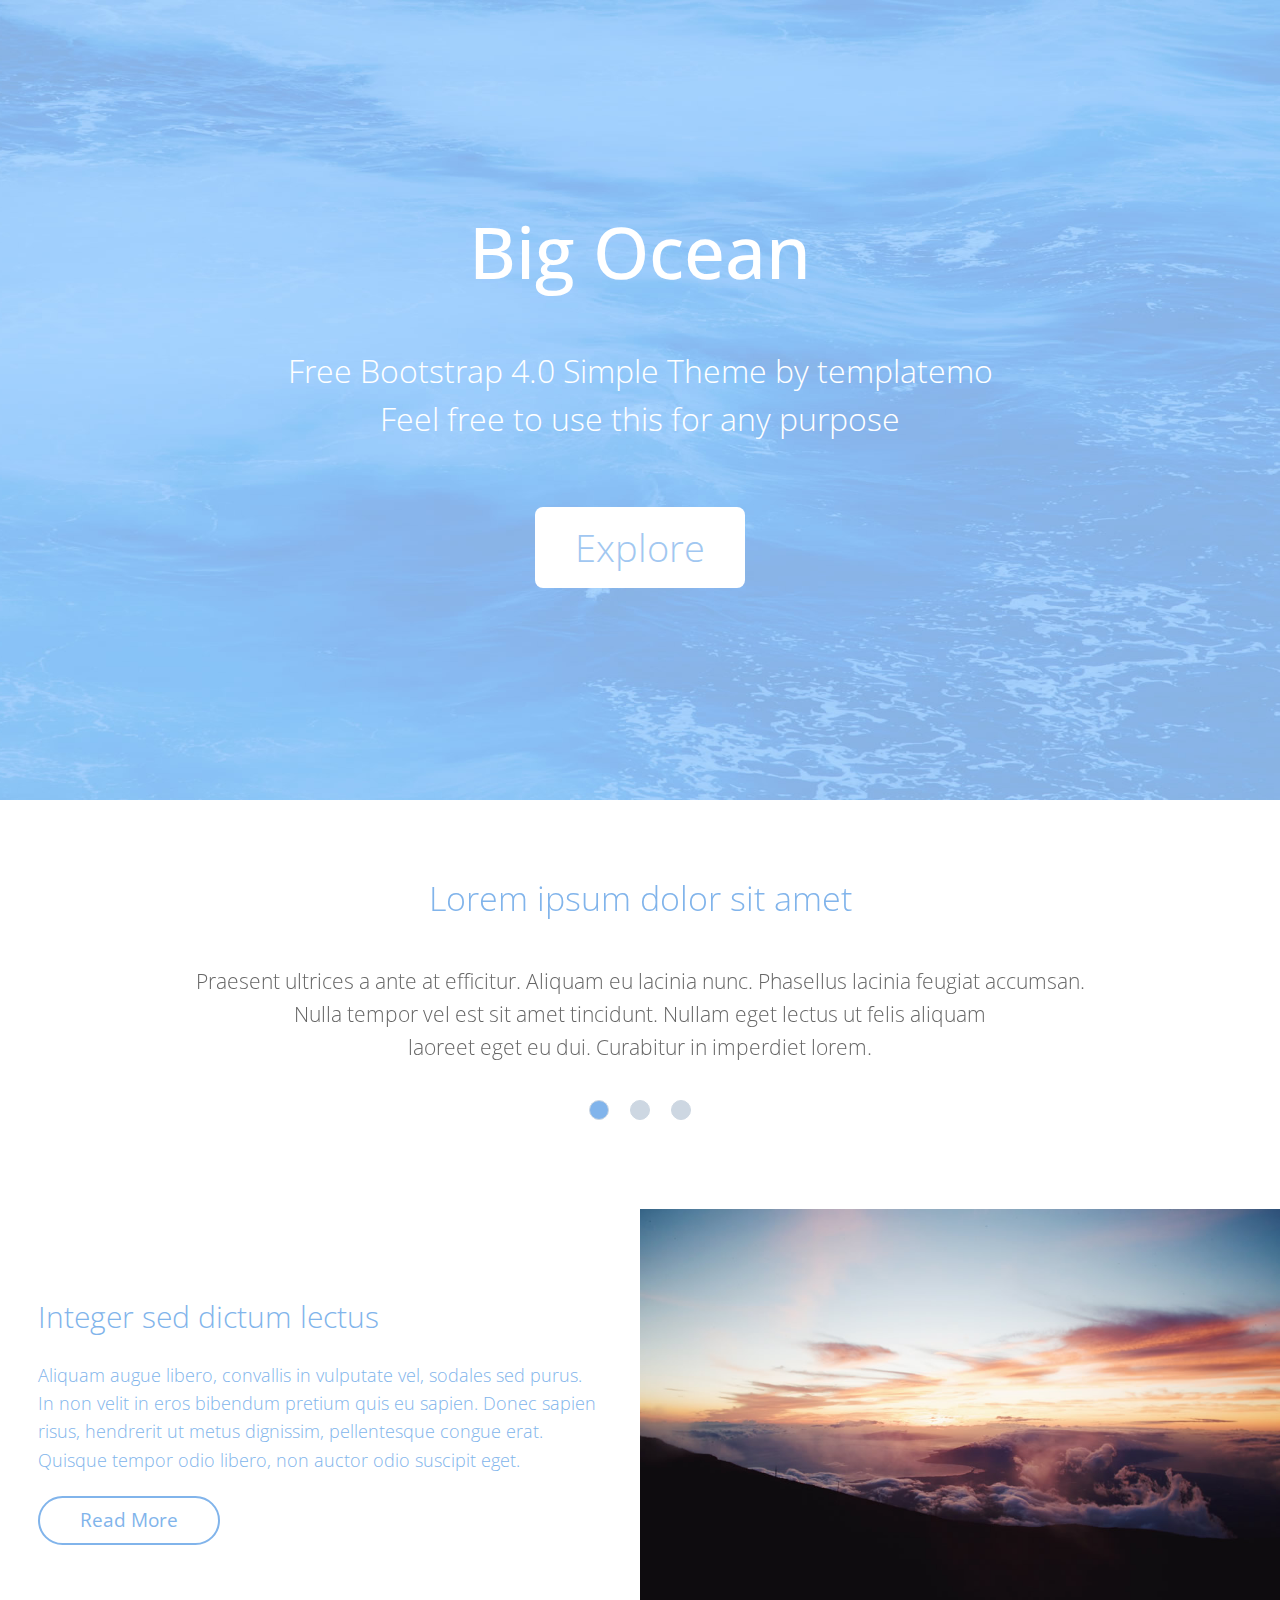
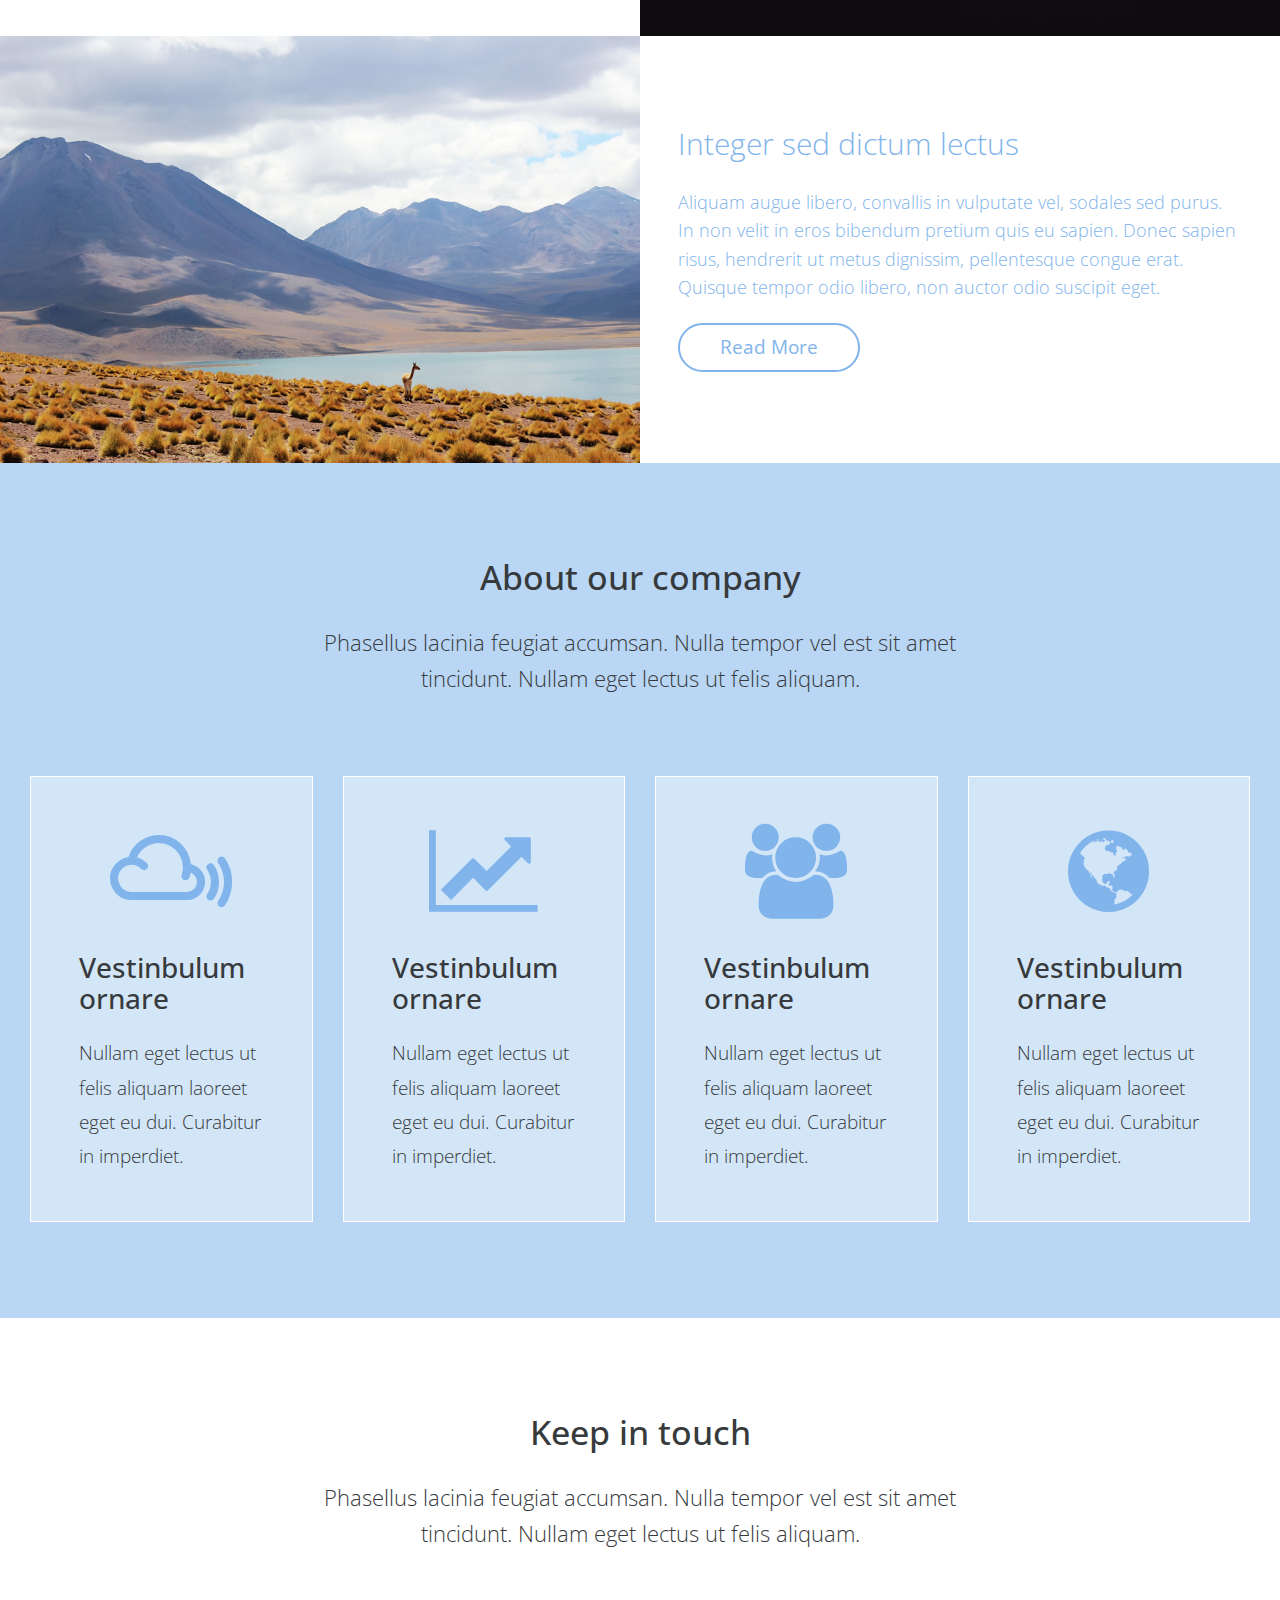
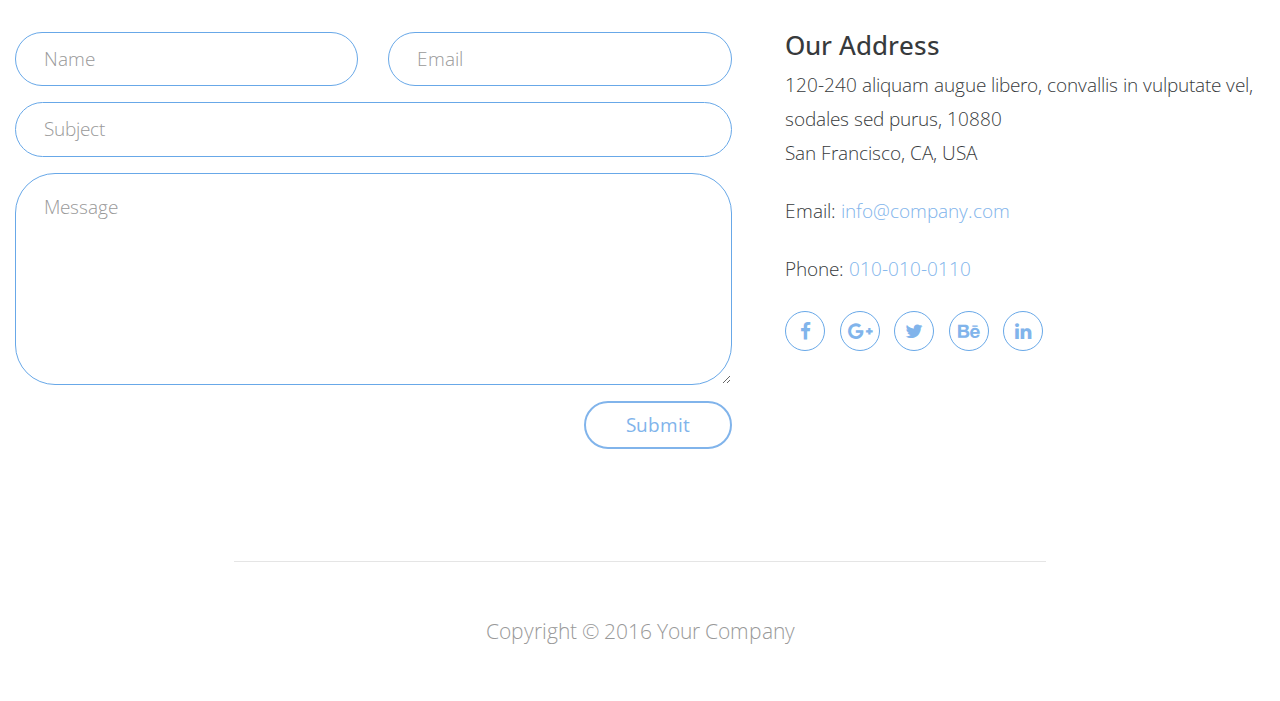
<file: modules/templatemo/484_ocean/index.html>
<!DOCTYPE html>
<html>
<head>
    <meta charset="utf-8">
    <meta http-equiv="X-UA-Compatible" content="IE=edge">
    <meta name="viewport" content="width=device-width, initial-scale=1">

    <title>Ocean Bootstrap 4.0 simple theme</title>
<!--
Ocean Theme
http://www.templatemo.com/tm-484-ocean
-->

    <!-- load stylesheets -->
    
    <link rel="stylesheet" href="https://fonts.googleapis.com/css?family=Open+Sans:300,400"><!-- Google web font "Open Sans", https://www.google.com/fonts/specimen/Open+Sans -->
    <link rel="stylesheet" href="font-awesome-4.5.0/css/font-awesome.min.css"> <!-- Font Awesome, https://fortawesome.github.io/Font-Awesome/ -->
    <link rel="stylesheet" href="css/bootstrap.min.css">                       <!-- Bootstrap style, http://v4-alpha.getbootstrap.com/ -->
    <link rel="stylesheet" href="css/templatemo-style.css">                    <!-- Templatemo style -->

    <!-- HTML5 shim and Respond.js for IE8 support of HTML5 elements and media queries -->
    <!-- WARNING: Respond.js doesn't work if you view the page via file:// -->
        <!--[if lt IE 9]>
          <script src="https://oss.maxcdn.com/html5shiv/3.7.2/html5shiv.min.js"></script>
          <script src="https://oss.maxcdn.com/respond/1.4.2/respond.min.js"></script>
          <![endif]-->
</head>

    <body>

        <div class="container-fluid">
            
            <div class="row"> 

                <section class="tm-section-intro">
                    <div class="col-xs-12 col-sm-12 col-md-12 col-lg-12 col-xl-12">
                        <div class="tm-wrapper-center">
                            <h1 class="tm-section-intro-title">Big Ocean</h1>
                            <p class="tm-section-intro-text">Free Bootstrap 4.0 Simple Theme by templatemo<br>
                            Feel free to use this for any purpose
                            </p>
                            <a href="#tm-section-2" class="tm-btn-white-big">Explore</a>
                        </div>            
                    </div>
                </section>    

            </div>

            <div class="row" id="tm-section-2">
                <div class="col-xs-12 col-sm-12 col-md-12 col-lg-12 col-xl-12">

                    <!-- slider -->
                    <section>
                        <div id="tmCarousel" class="carousel slide tm-carousel" data-ride="carousel" data-interval="false"> <!-- If you want to make the carousel auto play, remove data-interval="false" -->

                            <ol class="carousel-indicators">
                                <li data-target="#tmCarousel" data-slide-to="0" class="active"></li>
                                <li data-target="#tmCarousel" data-slide-to="1" class=""></li>
                                <li data-target="#tmCarousel" data-slide-to="2" class=""></li>
                            </ol>

                            <div class="carousel-inner" role="listbox">
                            
                                <div class="carousel-item active">
                                    <div class="carousel-content">
                                        <div>
                                            <h2 class="tm-carousel-item-title">Lorem ipsum dolor sit amet</h2>
                                            <p class="tm-carousel-item-text">Praesent ultrices a ante at efficitur. Aliquam eu lacinia nunc. Phasellus lacinia feugiat accumsan.<br>
                                            Nulla tempor vel est sit amet tincidunt. Nullam eget lectus ut felis aliquam<br>
                                            laoreet eget eu dui. Curabitur in imperdiet lorem.</p>
                                        </div>
                                    </div>                               
                                </div>

                                <div class="carousel-item">
                                    <div class="carousel-content">
                                        <div>
                                            <h2 class="tm-carousel-item-title">Quisque vel nisi pharetra</h2>
                                            <p class="tm-carousel-item-text">Praesent ultrices a ante at efficitur. Aliquam eu lacinia nunc. Phasellus lacinia feugiat accumsan.<br>
                                            Nulla tempor vel est sit amet tincidunt. Nullam eget lectus ut felis aliquam<br>
                                            laoreet eget eu dui. Curabitur in imperdiet lorem.</p>
                                        </div>
                                    </div>                                
                                </div>

                                <div class="carousel-item">
                                    <div class="carousel-content">
                                        <div>
                                            <h2 class="tm-carousel-item-title">Pellentesque id sem</h2>
                                            <p class="tm-carousel-item-text">Praesent ultrices a ante at efficitur. Aliquam eu lacinia nunc. Phasellus lacinia feugiat accumsan.<br>
                                            Nulla tempor vel est sit amet tincidunt. Nullam eget lectus ut felis aliquam<br>
                                            laoreet eget eu dui. Curabitur in imperdiet lorem.</p>
                                        </div>
                                    </div>                                
                                </div>

                            </div>
                            
                        </div>                    
                    </section>
                </div>
            </div> <!-- row -->

            <div class="row">
                
                <section class="tm-2-col-img-text tm-2-col-img-lg-right">
                    
                    <div class="col-xs-12 col-sm-12 col-md-12 col-lg-6 col-xl-6 tm-2-col-img">                    
                        <img src="img/sun-cloud.jpg" alt="Image" class="img-fluid">
                    </div>

                    <div class="col-xs-12 col-sm-12 col-md-12 col-lg-6 col-xl-6 tm-2-col-text">
                        <h2 class="tm-2-col-text-title">Integer sed dictum lectus</h2>
                        <p class="tm-2-col-text-description">
                            
                            Aliquam augue libero, convallis in vulputate vel, sodales sed
                            purus. In non velit in eros bibendum pretium quis eu
                            sapien. Donec sapien risus, hendrerit ut metus dignissim,
                            pellentesque congue erat. Quisque tempor odio libero, 
                            non auctor odio suscipit eget.
                        </p>
                        <a href="#" class="tm-bordered-btn">Read More</a>
                    </div>
                    
                </section>

            </div> <!-- row -->

            <div class="row">
                
                <section class="tm-2-col-img-text tm-2-col-img-lg-left">
                    
                    <div class="col-xs-12 col-sm-12 col-md-12 col-lg-6 col-xl-6 tm-2-col-img">                    
                        <img src="img/mountain.jpg" alt="Image" class="img-fluid">
                    </div>

                    <div class="col-xs-12 col-sm-12 col-md-12 col-lg-6 col-xl-6 tm-2-col-text">
                        <h2 class="tm-2-col-text-title">Integer sed dictum lectus</h2>
                        <p class="tm-2-col-text-description">
                            Aliquam augue libero, convallis in vulputate vel, sodales sed
                            purus. In non velit in eros bibendum pretium quis eu
                            sapien. Donec sapien risus, hendrerit ut metus dignissim,
                            pellentesque congue erat. Quisque tempor odio libero, 
                            non auctor odio suscipit eget.
                        </p>
                        <a href="#" class="tm-bordered-btn">Read More</a>
                    </div>
                    
                </section>

            </div> <!-- row -->

            <!-- About -->
            <div class="row tm-section tm-blue-bg-row">
                
                <section>

                        <div class="col-xs-12 col-sm-12 col-md-12 col-lg-12 col-xl-12 text-xs-center">
                            <h2 class="tm-section-title">About our company</h2>
                            <p class="tm-section-subtitle">
                            Phasellus lacinia feugiat accumsan. Nulla tempor vel est sit amet tincidunt. 
                            Nullam eget lectus ut felis aliquam.
                            </p>    
                        </div>
                        
                        <div class="col-xs-12 col-sm-12 col-md-12 col-lg-12 col-xl-12">
                            
                            <div class="tm-icon-text-boxes-container">
                            
                                <div class="col-xs-12 col-sm-6 col-md-6 col-lg-3 col-xl-3">
                                    <div class="tm-icon-text-box">
                                        <i class="fa fa-5x fa-mixcloud"></i>
                                        <h3 class="tm-icon-text-box-title">Vestinbulum ornare</h3>
                                        <p class="tm-icon-text-box-description">Nullam eget lectus ut felis aliquam laoreet eget eu dui. Curabitur in imperdiet.</p>
                                    </div>
                                </div>

                                <div class="col-xs-12 col-sm-6 col-md-6 col-lg-3 col-xl-3">
                                    <div class="tm-icon-text-box">
                                        <i class="fa fa-5x fa-line-chart"></i>
                                        <h3 class="tm-icon-text-box-title">Vestinbulum ornare</h3>
                                        <p class="tm-icon-text-box-description">Nullam eget lectus ut felis aliquam laoreet eget eu dui. Curabitur in imperdiet.</p>
                                    </div>
                                </div>

                                <div class="col-xs-12 col-sm-6 col-md-6 col-lg-3 col-xl-3">
                                    <div class="tm-icon-text-box">
                                        <i class="fa fa-5x fa-group"></i>
                                        <h3 class="tm-icon-text-box-title">Vestinbulum ornare</h3>
                                        <p class="tm-icon-text-box-description">Nullam eget lectus ut felis aliquam laoreet eget eu dui. Curabitur in imperdiet.</p>
                                    </div>
                                </div>

                                <div class="col-xs-12 col-sm-6 col-md-6 col-lg-3 col-xl-3">
                                    <div class="tm-icon-text-box">
                                        <i class="fa fa-5x fa-globe"></i>
                                        <h3 class="tm-icon-text-box-title">Vestinbulum ornare</h3>
                                        <p class="tm-icon-text-box-description">Nullam eget lectus ut felis aliquam laoreet eget eu dui. Curabitur in imperdiet.</p>
                                    </div>
                                </div>

                            </div>

                        </div>

                </section>

            </div> <!-- row -->

            <div class="row tm-section">
                
                <section class="tm-section-contact">
                    
                    <div class="col-xs-12 col-sm-12 col-md-12 col-lg-12 col-xl-12 text-xs-center">
                        
                        <h2 class="tm-section-title">Keep in touch</h2>
                        <p class="tm-section-subtitle">Phasellus lacinia feugiat accumsan. Nulla tempor vel est sit amet tincidunt. Nullam eget lectus ut felis aliquam.</p>

                    </div>

                    <div class="col-xs-12 col-sm-12 col-md-12 col-lg-7 col-xl-7">
                        <form action="index.html" method="post" class="tm-contact-form">                                
                            <div class="form-group col-xs-12 col-sm-12 col-md-6 col-lg-6 col-xl-6 tm-form-group-left">
                                <input type="text" id="contact_name" name="contact_name" class="form-control" placeholder="Name"  required/>
                            </div>
                            <div class="form-group col-xs-12 col-sm-12 col-md-6 col-lg-6 col-xl-6 tm-form-group-right">
                                <input type="email" id="contact_email" name="contact_email" class="form-control" placeholder="Email"  required/>
                            </div>
                            <div class="form-group">
                                <input type="text" id="contact_subject" name="contact_subject" class="form-control" placeholder="Subject"  required/>
                            </div>
                            <div class="form-group">
                                <textarea id="contact_message" name="contact_message" class="form-control" rows="6" placeholder="Message" required></textarea>
                            </div>
                        
                            <button type="submit" class="btn tm-bordered-btn pull-xs-right">Submit</button>                          
                        </form>   
                    </div> <!-- col -->
                    
                    <div class="col-xs-12 col-sm-12 col-md-12 col-lg-5 col-xl-5 tm-contact-right">
                        <h3 class="tm-contact-title">Our Address</h3>
                        <p class="tm-contact-info">120-240 aliquam augue libero, convallis in vulputate vel, sodales sed purus, 10880<br>
                            San Francisco, CA, USA
                        </p>
                        <p class="tm-contact-info"> 
                            Email: <a href="mailto:info@company.com">info@company.com</a><br>
                            
                        </p>
                        <p class="tm-contact-info">
                            Phone: <a href="tel:0100100110">010-010-0110</a>
                        </p>
                        <div class="tm-social-icons-container">
                            <a href="#" class="tm-social-icon-link"><i class="fa fa-facebook tm-social-icon"></i></a>
                            <a href="#" class="tm-social-icon-link"><i class="fa fa-google-plus tm-social-icon"></i></a>
                            <a href="#" class="tm-social-icon-link"><i class="fa fa-twitter tm-social-icon"></i></a>
                            <a href="#" class="tm-social-icon-link"><i class="fa fa-behance tm-social-icon"></i></a>
                            <a href="#" class="tm-social-icon-link"><i class="fa fa-linkedin tm-social-icon"></i></a>
                        </div>
                    </div>

                </section>

            </div>

            <div class="row">                
                <div class="col-xs-12 col-sm-12 col-md-12 col-lg-12 col-xl-12">                    
                    <hr>
                </div>
            </div>

            <div class="row">
                <div class="col-xs-12 col-sm-12 col-md-12 col-lg-12 col-xl-12">
                    <p class="text-xs-center tm-copyright-text">Copyright &copy; 2016 Your Company</p>
                </div>
            </div>
            
        </div> <!-- container-fluid -->   

        <!-- load JS files -->
        <script src="js/jquery-1.11.3.min.js"></script>             <!-- jQuery, https://jquery.com/download/ -->
        <script src="https://www.atlasestateagents.co.uk/javascript/tether.min.js"></script> <!-- Tether for Bootstrap, http://stackoverflow.com/questions/34567939/how-to-fix-the-error-error-bootstrap-tooltips-require-tether-http-github-h -->
        <script src="js/bootstrap.min.js"></script>                 <!-- Bootstrap, http://v4-alpha.getbootstrap.com/ -->
        <script src="js/jquery.touchSwipe.min.js"></script>         <!-- http://labs.rampinteractive.co.uk/touchSwipe/demos/ -->
        
        <script>     
       
            $(document).ready(function(){

                /* Smooth Scrolling
                 * https://css-tricks.com/snippets/jquery/smooth-scrolling/
                --------------------------------------------------------------*/
                $('a[href*="#"]:not([href="#"])').click(function() {
                    if (location.pathname.replace(/^\//,'') == this.pathname.replace(/^\//,'') 
                        && location.hostname == this.hostname) {
                        
                        var target = $(this.hash);
                        target = target.length ? target : $('[name=' + this.hash.slice(1) +']');
                        
                        if (target.length) {
                            
                            $('html, body').animate({
                                scrollTop: target.offset().top
                            }, 1000);
                            return false;
                        }
                    }
                }); 
                
                /* Enable swiping for tablets and mobile
                 * http://lazcreative.com/blog/adding-swipe-support-to-bootstrap-carousel-3-0/
                 ---------------------------------------------------------------------------------*/
                if($(window).width() <= 991) {
                    $(".carousel-inner").swipe( {
                        //Generic swipe handler for all directions
                        swipeLeft:function(event, direction, distance, duration, fingerCount) {
                            $(this).parent().carousel('next'); 
                        },
                        swipeRight: function() {
                            $(this).parent().carousel('prev'); 
                        },
                        //Default is 75px, set to 0 for demo so any distance triggers swipe
                        threshold:0
                    });
                }  

                /* Handle window resize */
                $(window).resize(function(){
                    if($(window).width() <= 991) {
                        $(".carousel-inner").swipe( {
                            //Generic swipe handler for all directions
                            swipeLeft:function(event, direction, distance, duration, fingerCount) {
                                $(this).parent().carousel('next'); 
                            },
                            swipeRight: function() {
                                $(this).parent().carousel('prev'); 
                            },
                            //Default is 75px, set to 0 for demo so any distance triggers swipe
                            threshold:0
                        });
                     }
                });              
                           
            });

        </script>             

</body>
</html>
</file>
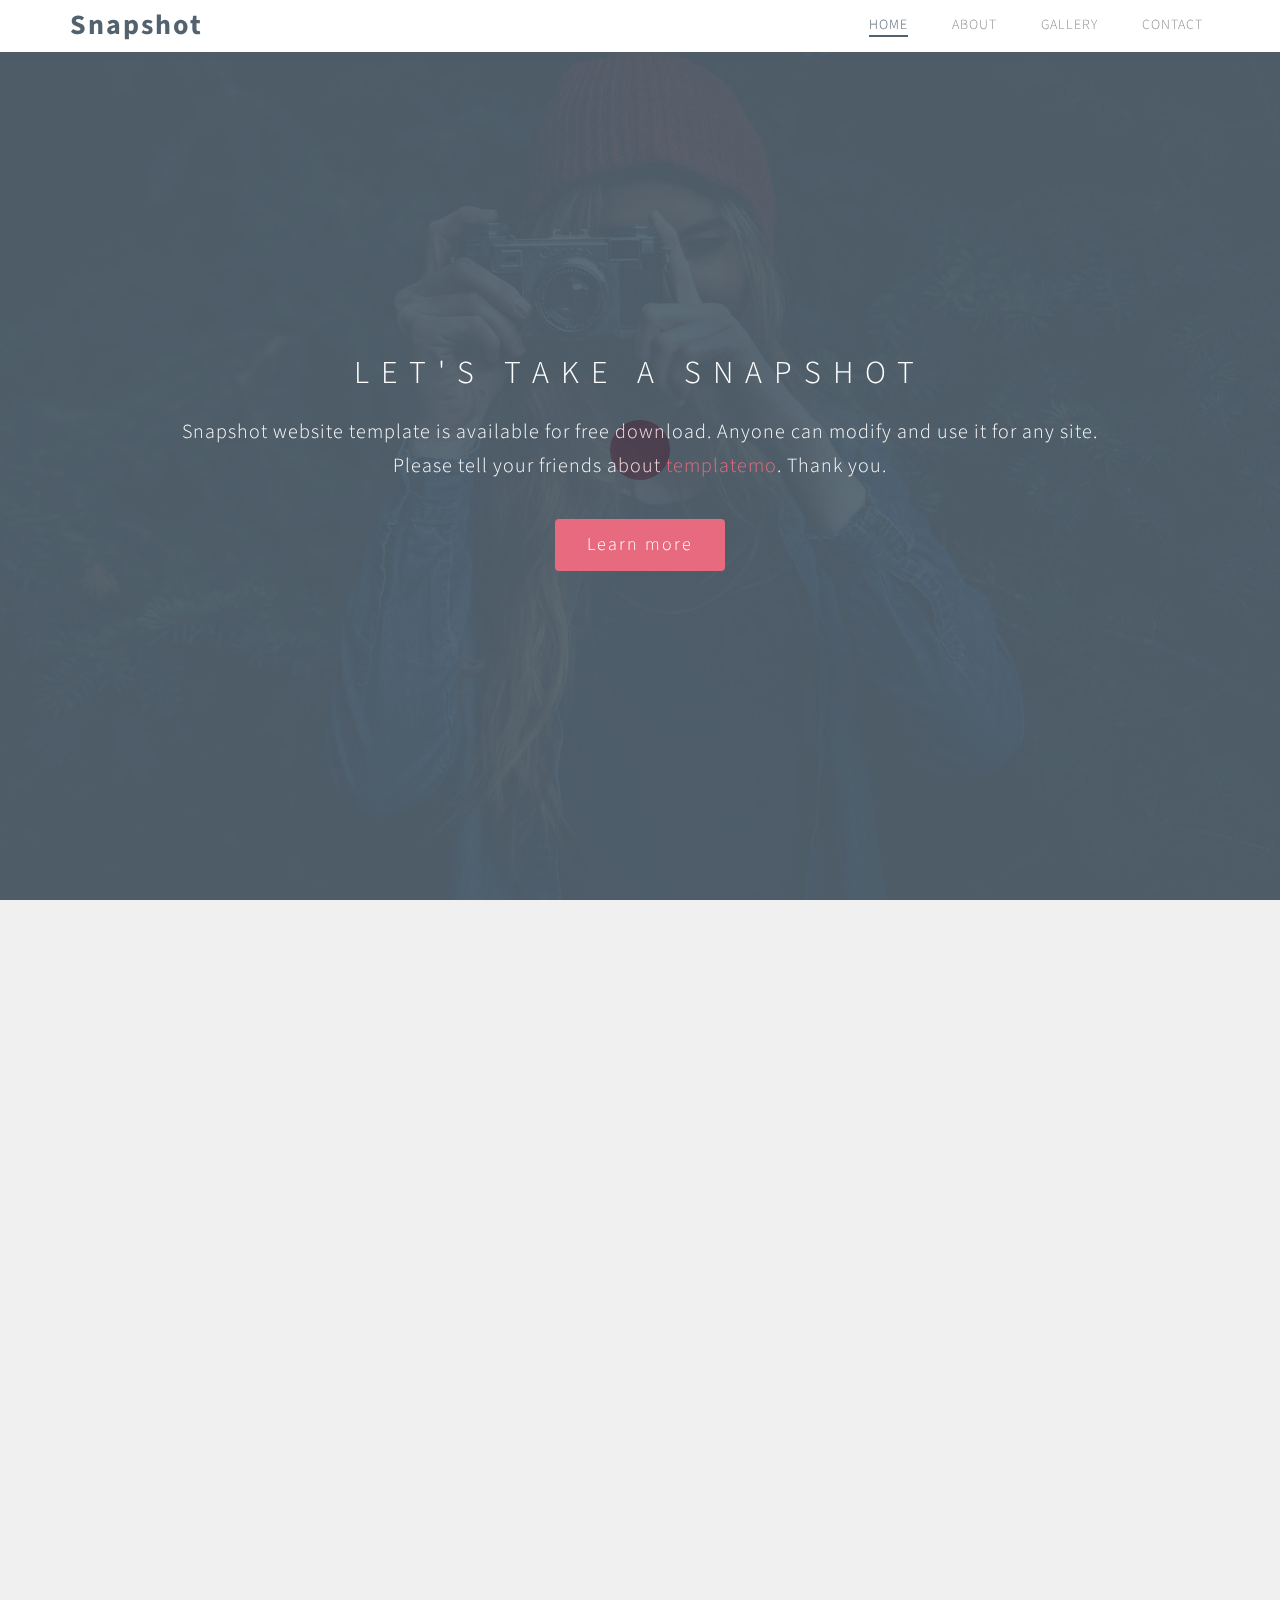
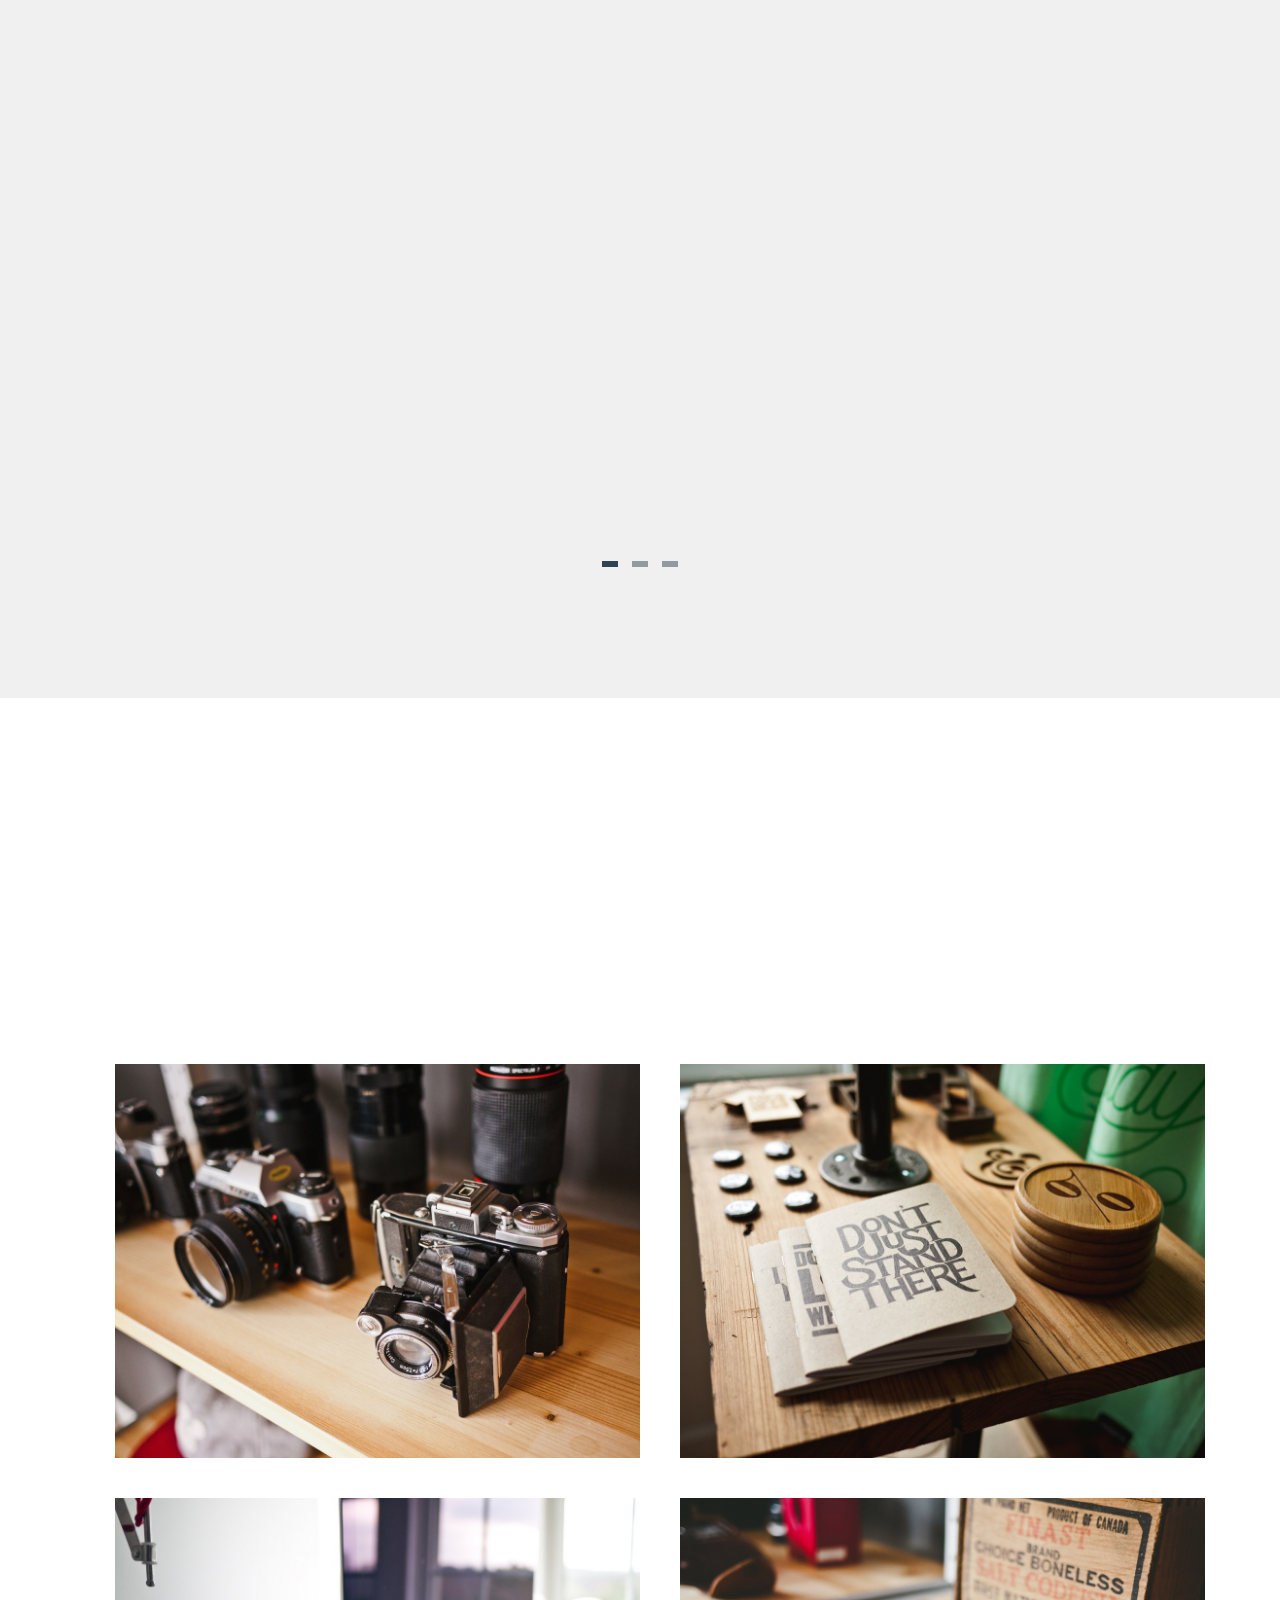
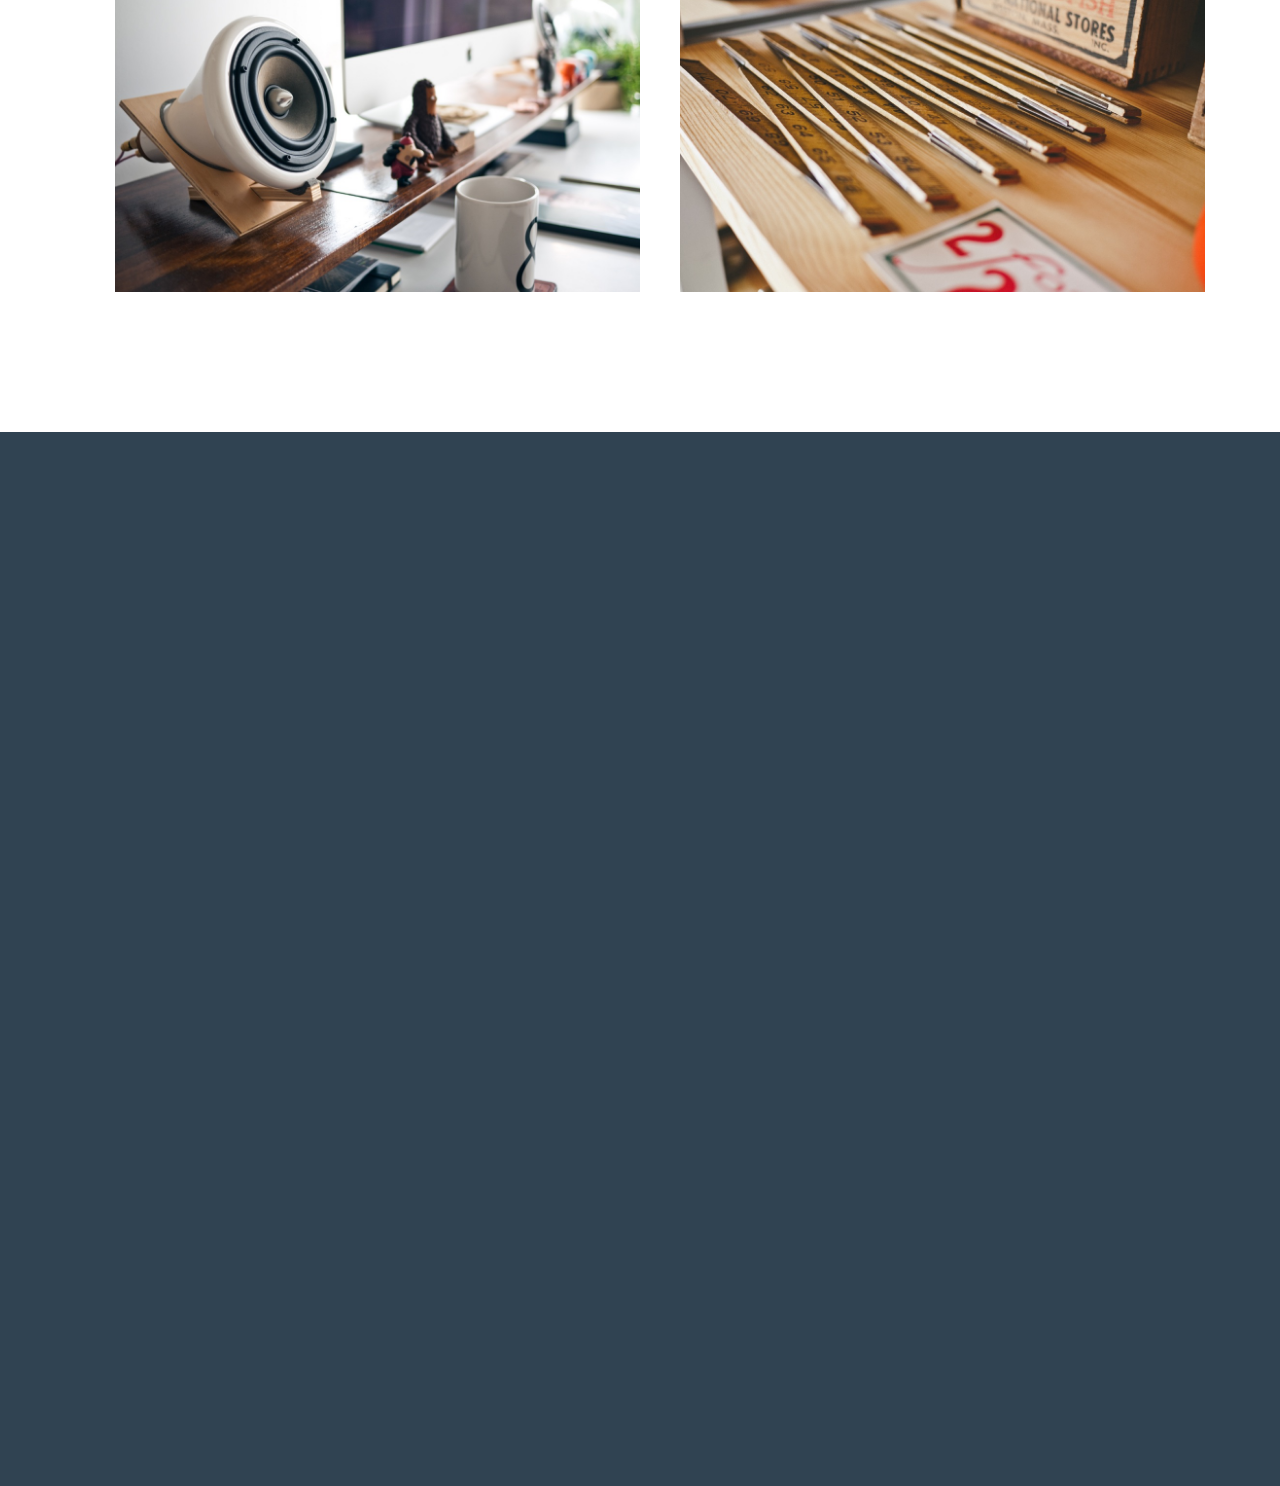
<file: modules/templatemo/493_snapshot/index.html>
<!DOCTYPE html>
<html lang="en">
<head>

	<meta charset="utf-8">
	<meta http-equiv="X-UA-Compatible" content="IE=Edge">
	<meta name="viewport" content="width=device-width, initial-scale=1">
	<meta name="keywords" content="">
	<meta name="description" content="">

	<title>Snapshot HTML CSS Web Template</title>
<!--
Snapshot Template
http://www.templatemo.com/tm-493-snapshot

Zoom Slider
https://vegas.jaysalvat.com/

Caption Hover Effects
http://tympanus.net/codrops/2013/06/18/caption-hover-effects/
-->
	<link rel="stylesheet" href="css/bootstrap.min.css">
	<link rel="stylesheet" href="css/animate.min.css">
	<link rel="stylesheet" href="css/font-awesome.min.css">
  	<link rel="stylesheet" href="css/component.css">
	
    <link rel="stylesheet" href="css/owl.theme.css">
	<link rel="stylesheet" href="css/owl.carousel.css">
	<link rel="stylesheet" href="css/vegas.min.css">
	<link rel="stylesheet" href="css/style.css">

	<!-- Google web font  -->
	<link href='https://fonts.googleapis.com/css?family=Source+Sans+Pro:400,700,300' rel='stylesheet' type='text/css'>
	
</head>
<body id="top" data-spy="scroll" data-offset="50" data-target=".navbar-collapse">


<!-- Preloader section -->

<div class="preloader">
     <div class="sk-spinner sk-spinner-pulse"></div>
</div>


<!-- Navigation section  -->

  <div class="navbar navbar-default navbar-fixed-top" role="navigation">
    <div class="container">

      <div class="navbar-header">
        <button class="navbar-toggle" data-toggle="collapse" data-target=".navbar-collapse">
          <span class="icon icon-bar"></span>
          <span class="icon icon-bar"></span>
          <span class="icon icon-bar"></span>
        </button>
        <a href="#top" class="navbar-brand smoothScroll">Snapshot</a>
      </div>
        <div class="collapse navbar-collapse">
          <ul class="nav navbar-nav navbar-right">
            <li><a href="#top" class="smoothScroll"><span>Home</span></a></li>
            <li><a href="#about" class="smoothScroll"><span>About</span></a></li>
            <li><a href="#gallery" class="smoothScroll"><span>Gallery</span></a></li>
            <li><a href="#contact" class="smoothScroll"><span>Contact</span></a></li>
          </ul>
       </div>

    </div>
  </div>


<!-- Home section -->

<section id="home">
  <div class="overlay"></div>
  <div class="container">
    <div class="row">

      <div class="col-md-offset-1 col-md-10 col-sm-12 wow fadeInUp" data-wow-delay="0.3s">
        <h1 class="wow fadeInUp" data-wow-delay="0.6s">Let's take a snapshot</h1>
        <p class="wow fadeInUp" data-wow-delay="0.9s">Snapshot website template is available for free download. Anyone can modify and use it for any site. Please tell your friends about <a rel="nofollow" href="http://www.templatemo.com">templatemo</a>. Thank you.</p>
        <a href="#about" class="smoothScroll btn btn-success btn-lg wow fadeInUp" data-wow-delay="1.2s">Learn more</a>
      </div>

    </div>
  </div>
</section>


<!-- About section -->

<section id="about">
  <div class="container">
    <div class="row">

      <div class="col-md-9 col-sm-8 wow fadeInUp" data-wow-delay="0.2s">
        <div class="about-thumb">
          <h1>Background</h1>
          <p>Quisque tempor bibendum dolor at volutpat. Suspendisse venenatis quam sed libero euismod feugiat. In cursus nisi vitae lectus facilisis mollis. Nullam scelerisque, quam nec iaculis vulputate.</p>
        </div>
      </div>

      <div class="col-md-3 col-sm-4 wow fadeInUp about-img" data-wow-delay="0.6s">
        <img src="images/about-img.jpg" class="img-responsive img-circle" alt="About">
      </div>

      <div class="clearfix"></div>

      <div class="col-md-12 col-sm-12 wow fadeInUp" data-wow-delay="0.3s">
        <div class="section-title text-center">
          <h1>Snapshot Team</h1>
          <h3>Lorem ipsum dolor sit amet, consectetur adipiscing elit.</h3>
        </div>
      </div>

      <!-- team carousel -->
      <div id="team-carousel" class="owl-carousel">

      <div class="item col-md-4 col-sm-6 wow fadeInUp" data-wow-delay="0.4s">
        <div class="team-thumb">
          <div class="image-holder">
            <img src="images/team-img1.jpg" class="img-responsive img-circle" alt="Mary">
          </div>
          <h2 class="heading">Mary, CEO</h2>
          <p class="description">Aliquam ac justo est. Praesent feugiat cursus est.</p>
        </div>
      </div>

      <div class="item col-md-4 col-sm-6 wow fadeInUp" data-wow-delay="0.6s">
        <div class="team-thumb">
          <div class="image-holder">
            <img src="images/team-img2.jpg" class="img-responsive img-circle" alt="Jack">
          </div>
          <h2 class="heading">Jack, Founder</h2>
          <p class="description">Maecenas sed diam eget risus varius blandit sit non.</p>
        </div>
      </div>

      <div class="item col-md-4 col-sm-6 wow fadeInUp" data-wow-delay="0.8s">
        <div class="team-thumb">
          <div class="image-holder">
            <img src="images/team-img3.jpg" class="img-responsive img-circle" alt="Linda">
          </div>
          <h2 class="heading">Linda, Manager</h2>
          <p class="description">Phasellus nec ante in nunc molestie tincidunt ut eu diam.</p>
        </div>
      </div>

      <div class="item col-md-4 col-sm-6 wow fadeInUp" data-wow-delay="0.8s">
        <div class="team-thumb">
          <div class="image-holder">
            <img src="images/team-img4.jpg" class="img-responsive img-circle" alt="Sandy">
          </div>
          <h2 class="heading">Sandy, Director</h2>
          <p class="description">Curabitur vulputate euismod neque et tincidunt.</p>
        </div>
      </div>

      <div class="item col-md-4 col-sm-6 wow fadeInUp" data-wow-delay="0.8s">
        <div class="team-thumb">
          <div class="image-holder">
            <img src="images/team-img5.jpg" class="img-responsive img-circle" alt="Lukia">
          </div>
          <h2 class="heading">Lukia, Fashion</h2>
          <p class="description">Maecenas sed diam eget risus varius blandit sit.</p>
        </div>
      </div>

      <div class="item col-md-4 col-sm-6 wow fadeInUp" data-wow-delay="0.8s">
        <div class="team-thumb">
          <div class="image-holder">
            <img src="images/team-img6.jpg" class="img-responsive img-circle" alt="George">
          </div>
          <h2 class="heading">George, Admin</h2>
          <p class="description">Lorem ipsum dolor sit amet, consectetur adipiscing.</p>
        </div>
      </div>

      <div class="item col-md-4 col-sm-6 wow fadeInUp" data-wow-delay="0.8s">
        <div class="team-thumb">
          <div class="image-holder">
            <img src="images/team-img7.jpg" class="img-responsive img-circle" alt="Day">
          </div>
          <h2 class="heading">Day, Accountant</h2>
          <p class="description">Maecenas sed diam eget risus varius blandit sit.</p>
        </div>
      </div>

      <div class="item col-md-4 col-sm-6 wow fadeInUp" data-wow-delay="0.8s">
        <div class="team-thumb">
          <div class="image-holder">
            <img src="images/team-img8.jpg" class="img-responsive img-circle" alt="Lynn">
          </div>
          <h2 class="heading">Lynn, Marketing</h2>
          <p class="description">Lorem ipsum dolor sit amet, consectetur adipiscing.</p>
        </div>
      </div>

      </div>
      <!-- end team carousel -->

    </div>
  </div>
</section>


<!-- Gallery section -->

<section id="gallery">
  <div class="container">
    <div class="row">

      <div class="col-md-offset-2 col-md-8 col-sm-12 wow fadeInUp" data-wow-delay="0.3s">
        <div class="section-title">
          <h1>Gallery</h1>
          <p>Nullam scelerisque, quam nec iaculis vulputate, arcu ligula sollicitudin nisl, ac volutpat erat nulla a arcu.</p>
        </div>
      </div>

      <ul class="grid cs-style-4">
        <li class="col-md-6 col-sm-6">
          <figure>
            <div><img src="images/gallery-img1.jpg" alt="image 1"></div>
            <figcaption>
              <h1>Sapien arcu</h1>
              <small>Cum sociis natoque penatibus et magnis dis parturient montes.</small>
              <a href="#">Read More</a>
            </figcaption>
          </figure>
        </li>

        <li class="col-md-6 col-sm-6">
          <figure>
            <div><img src="images/gallery-img2.jpg" alt="image 2"></div>
            <figcaption>
              <h1>Aliquam erat</h1>
              <small>Suspendisse venenatis quam sed libero euismod feugiat.</small>
              <a href="#">Details</a>
            </figcaption>
          </figure>
        </li>

        <li class="col-md-6 col-sm-6">
          <figure>
            <div><img src="images/gallery-img3.jpg" alt="image 3"></div>
            <figcaption>
              <h1>Cras ante sem</h1>
              <small>Aenean urna massa, convallis vehicula velit et, dictum pellentesque nisi.</small>
              <a href="#">Learn More</a>
            </figcaption>
          </figure>
        </li>

        <li class="col-md-6 col-sm-6">
          <figure>
            <div><img src="images/gallery-img4.jpg" alt="image 4"></div>
            <figcaption>
              <h1>Sed ornare</h1>
              <small>Lorem ipsum dolor sit amet, consectetur adipiscing elit.</small>
              <a href="#">Full Post</a>
            </figcaption>
          </figure>
        </li>
      </ul>

    </div>
  </div>
</section>


<!-- Contact section -->

<section id="contact">
  <div class="container">
    <div class="row">

       <div class="col-md-offset-1 col-md-10 col-sm-12">

        <div class="col-lg-offset-1 col-lg-10 section-title wow fadeInUp" data-wow-delay="0.4s">
          <h1>Send a message</h1>
          <p>Nunc suscipit ante in lectus laoreet, nec pharetra diam dictum. Lorem ipsum dolor sit amet, consectetur adipiscing elit. </p>
        </div>

        <form action="#" method="post" class="wow fadeInUp" data-wow-delay="0.8s">
          <div class="col-md-6 col-sm-6">
            <input name="name" type="text" class="form-control" id="name" placeholder="Name">
          </div>
          <div class="col-md-6 col-sm-6">
            <input name="email" type="email" class="form-control" id="email" placeholder="Email">
          </div>
          <div class="col-md-12 col-sm-12">
            <textarea name="message" rows="6" class="form-control" id="message" placeholder="Message"></textarea>
          </div>
          <div class="col-md-offset-3 col-md-6 col-sm-offset-3 col-sm-6">
            <input type="submit" class="form-control" value="SEND MESSAGE">
          </div>
        </form>

      </div>

    </div>
  </div>
</section>


<!-- Footer section -->

<footer>
	<div class="container">
    
		<div class="row">

			<div class="col-md-12 col-sm-12">
            
                <ul class="social-icon"> 
                    <li><a href="#" class="fa fa-facebook wow fadeInUp" data-wow-delay="0.2s"></a></li>
                    <li><a href="#" class="fa fa-twitter wow fadeInUp" data-wow-delay="0.4s"></a></li>
                    <li><a href="#" class="fa fa-linkedin wow fadeInUp" data-wow-delay="0.6s"></a></li>
                    <li><a href="#" class="fa fa-instagram wow fadeInUp" data-wow-delay="0.8s"></a></li>
                    <li><a href="#" class="fa fa-google-plus wow fadeInUp" data-wow-delay="1.0s"></a></li>
                </ul>

				<p class="wow fadeInUp"  data-wow-delay="1s" >Copyright &copy; 2016 Snapshot Studio | 
                Design: <a href="https://plus.google.com/+templatemo" title="free css templates" target="_blank">Templatemo</a></p>
                
			</div>
			
		</div>
        
	</div>
</footer>

<!-- Back top -->
<a href="#" class="go-top"><i class="fa fa-angle-up"></i></a>

<!-- Javascript  -->
<script src="js/jquery.js"></script>
<script src="js/bootstrap.min.js"></script>
<script src="js/vegas.min.js"></script>
<script src="js/modernizr.custom.js"></script>
<script src="js/toucheffects.js"></script>
<script src="js/owl.carousel.min.js"></script>
<script src="js/smoothscroll.js"></script>
<script src="js/wow.min.js"></script>
<script src="js/custom.js"></script>

</body>
</html>
</file>
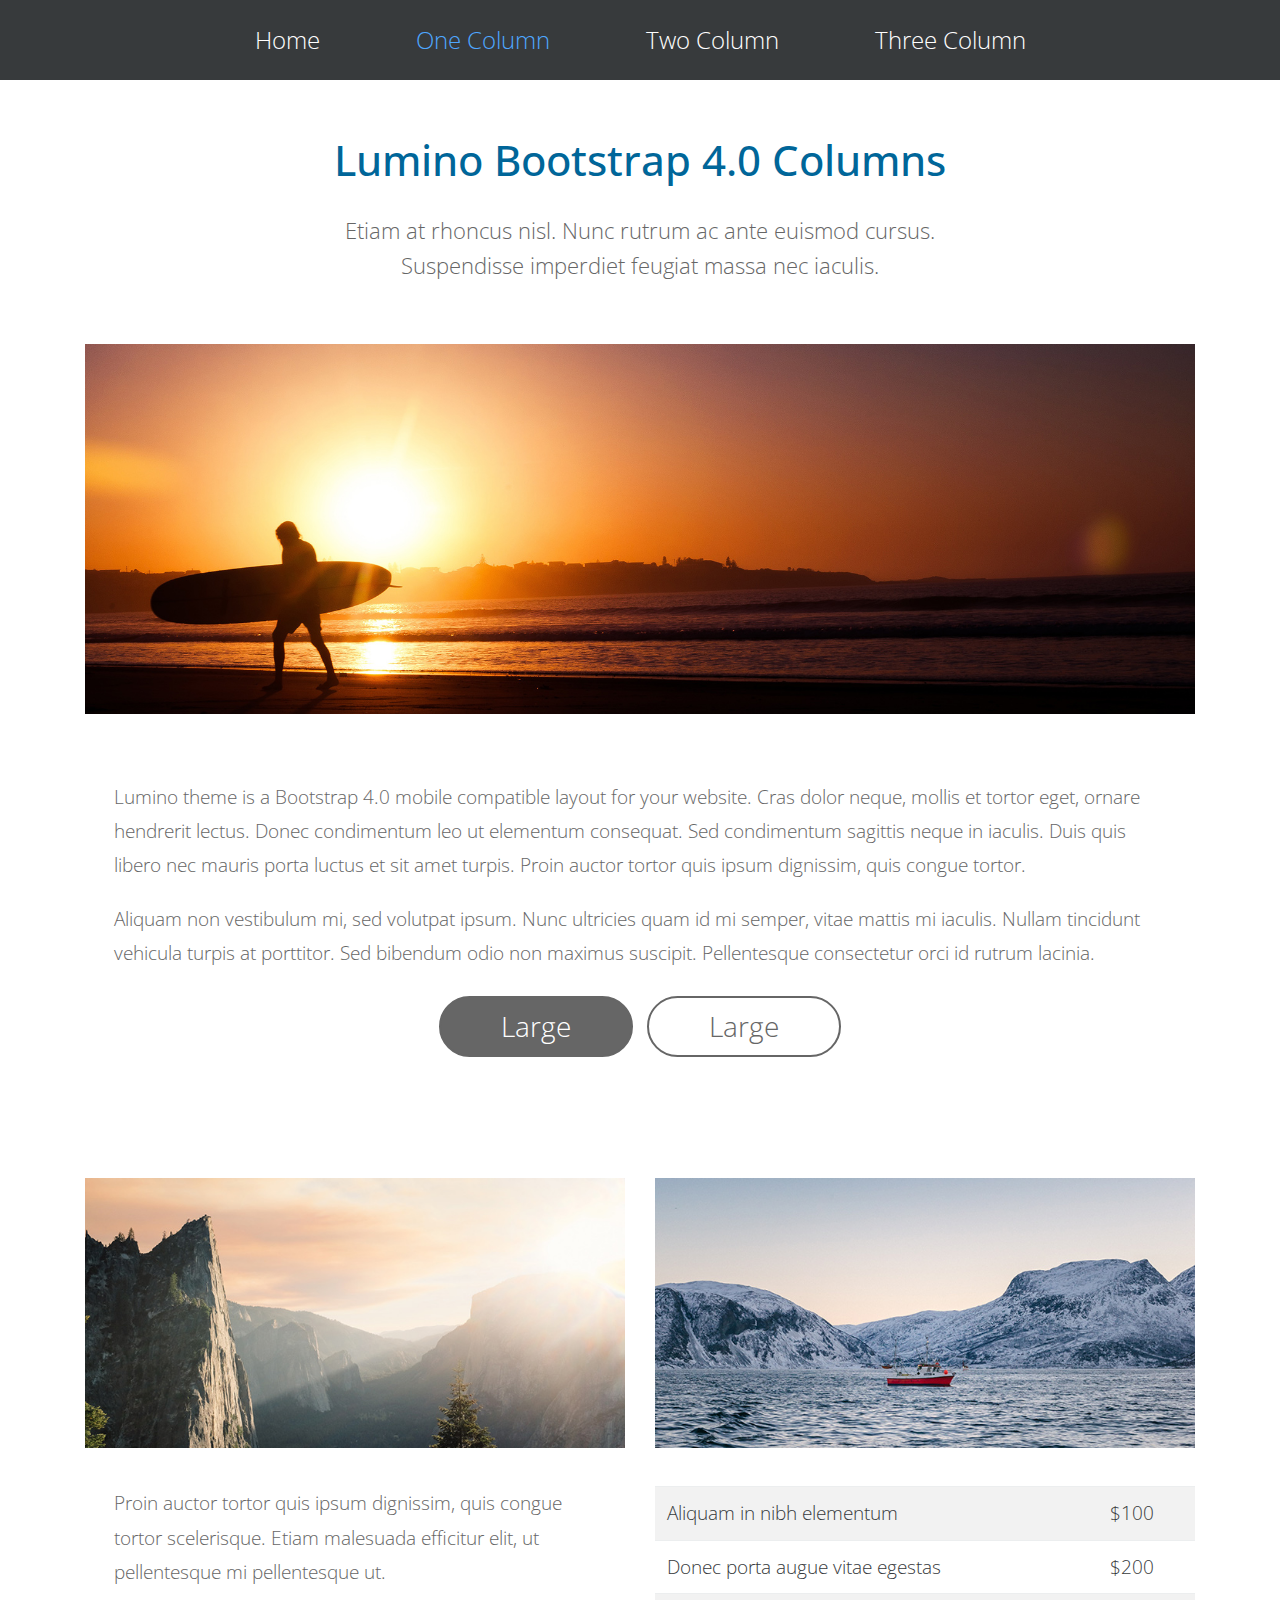
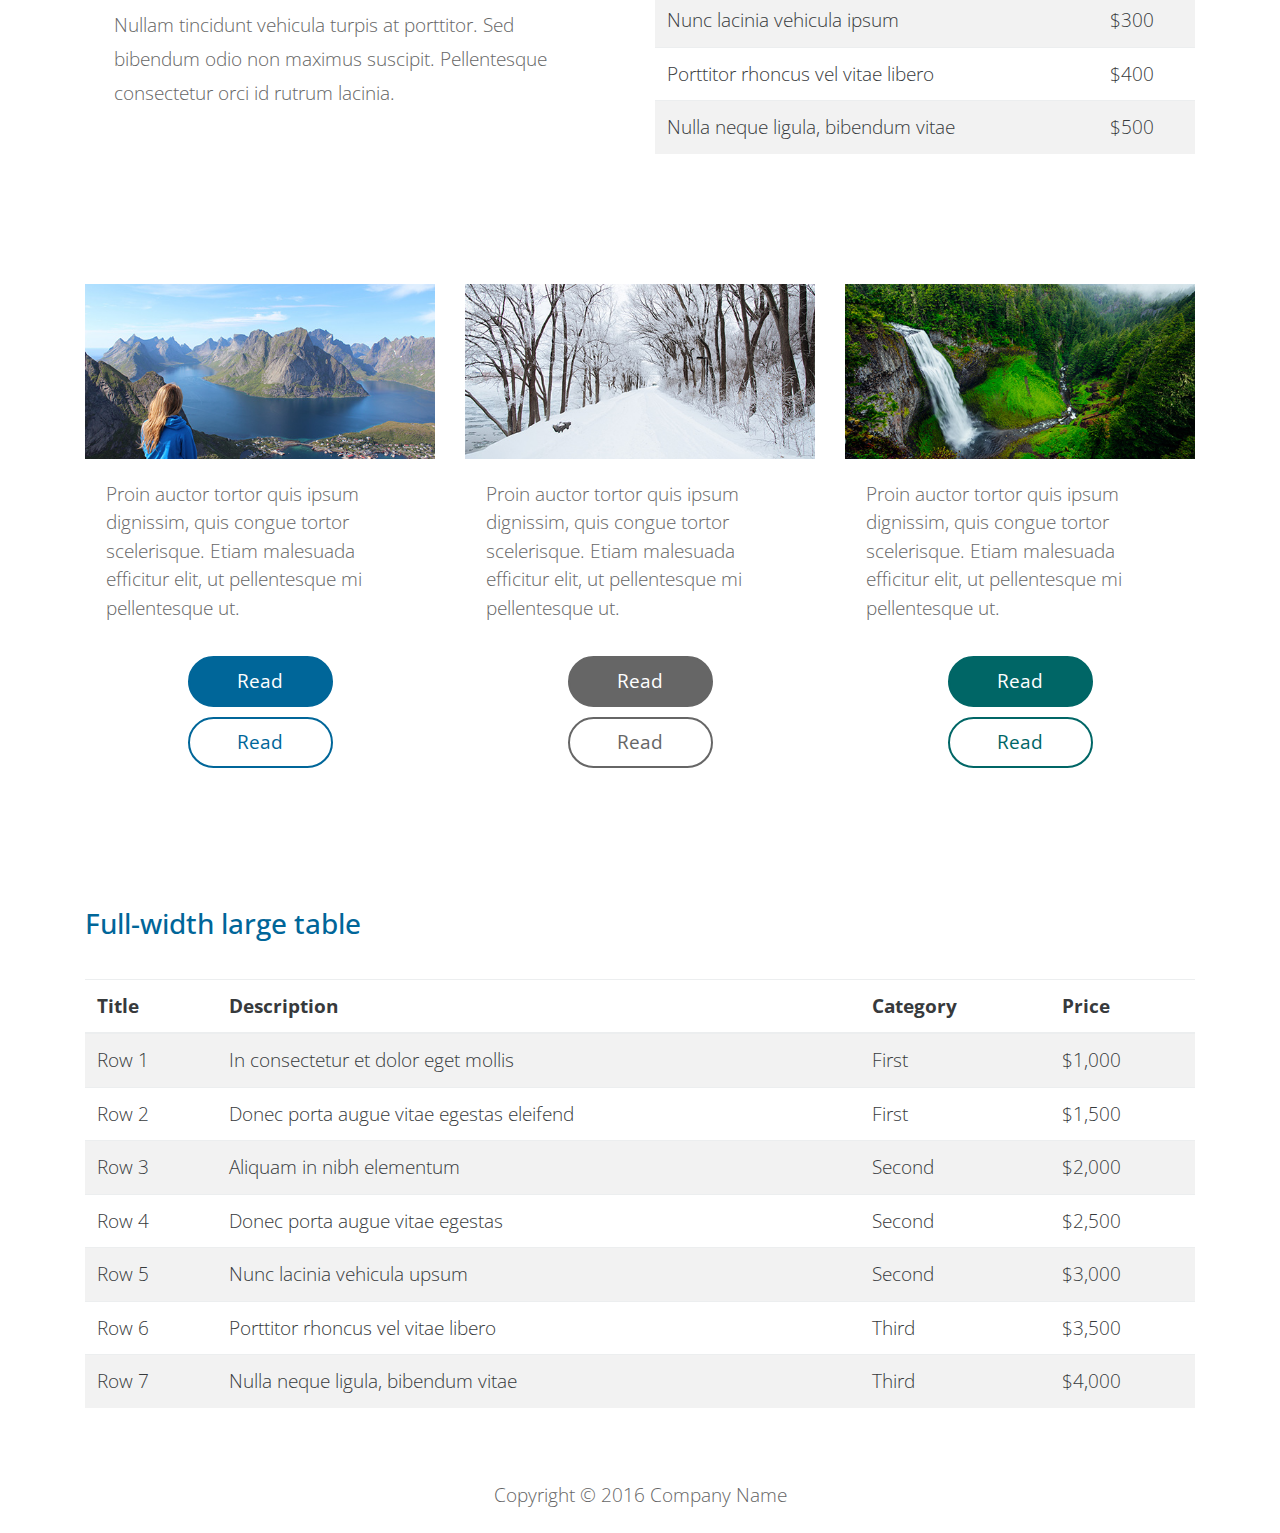
<file: modules/templatemo/483_lumino/columns.html>
<!DOCTYPE html>
<html lang="en">
<head>
    <meta charset="utf-8">
    <meta http-equiv="X-UA-Compatible" content="IE=edge">
    <meta name="viewport" content="width=device-width, initial-scale=1">

    <title>Lumino Columns - Bootstrap 4.0 Theme</title>
<!--
Lumino Theme
http://www.templatemo.com/tm-483-lumino
-->
    <!-- load stylesheets -->
    <link rel="stylesheet" href="https://fonts.googleapis.com/css?family=Open+Sans:100,300,400">   <!-- Google web font "Open Sans" -->
    <link rel="stylesheet" href="font-awesome-4.5.0/css/font-awesome.min.css">                <!-- Font Awesome -->
    <link rel="stylesheet" href="css/bootstrap.min.css">                                      <!-- Bootstrap style -->
    <link rel="stylesheet" href="css/templatemo-style.css">                                   <!-- Templatemo style -->

    <!-- HTML5 shim and Respond.js for IE8 support of HTML5 elements and media queries -->
    <!-- WARNING: Respond.js doesn't work if you view the page via file:// -->
        <!--[if lt IE 9]>
          <script src="https://oss.maxcdn.com/html5shiv/3.7.2/html5shiv.min.js"></script>
          <script src="https://oss.maxcdn.com/respond/1.4.2/respond.min.js"></script>
          <![endif]-->
</head>
    <body id="top" class="page-2">

        <div class="tm-navbar-container tm-navbar-container-dark">
       
            <nav class="navbar navbar-full navbar-fixed-top bg-inverse">
                <button class="navbar-toggler hidden-md-up" type="button" data-toggle="collapse" data-target="#tmNavbar">
                    &#9776;
                </button>
                <div class="collapse navbar-toggleable-sm" id="tmNavbar">
                    <ul class="nav navbar-nav">
                        <li class="nav-item">
                            <a href="index.html" class="nav-link external">Home</a>
                        </li>
                        <li class="nav-item">
                            <a href="#top" class="nav-link">One Column</a>
                        </li>
                        <li class="nav-item">
                            <a href="#tm-section-3" class="nav-link">Two Column</a>
                        </li>
                        <li class="nav-item">
                            <a href="#tm-section-4" class="nav-link">Three Column</a>
                        </li>
                    </ul>
                </div>
            </nav>

        </div>
    
        <div class="container-fluid">

            <div class="row">
              <div id="tm-section-1" class="tm-section">
                <div class="col-md-12">
                    <h1 class="text-xs-center blue-text tm-page-2-title">Lumino Bootstrap 4.0 Columns</h1>
                    <p class="text-xs-center tm-page-2-p tm-page-2-subtitle">
                        Etiam at rhoncus nisl. Nunc rutrum ac ante euismod cursus. <br>
                        Suspendisse imperdiet feugiat massa nec iaculis.
                    </p>
                    <img src="img/tm-1800x600-01.jpg" class="img-fluid tm-banner-img" alt="Image">            
                </div>
              </div>                
            </div>
            
            <div class="row">
                <div class="tm-section" id="tm-section-2">
                    <div class="col-md-12">
                        <p class="text-left tm-description">
                            Lumino theme is a Bootstrap 4.0 mobile compatible layout for your website.
                            Cras dolor neque, mollis et tortor eget, ornare hendrerit lectus. Donec
                            condimentum leo ut elementum consequat. Sed condimentum sagittis neque
                            in iaculis. Duis quis libero nec mauris porta luctus et sit amet turpis.
                            Proin auctor tortor quis ipsum dignissim, quis congue tortor.
                        </p>
                        <p class="text-left tm-description">
                            Aliquam non vestibulum mi, sed volutpat ipsum. Nunc ultricies quam id
                            mi semper, vitae mattis mi iaculis. Nullam tincidunt vehicula turpis at
                            porttitor. Sed bibendum odio non maximus suscipit. Pellentesque consectetur
                            orci id rutrum lacinia.
                        </p>
                        <div class="tm-flex-center">
                          <a href="#" class="btn btn-default btn-lg tm-gray-btn">Large</a>
                          <a href="#" class="btn btn-default btn-lg tm-gray-bordered-btn">Large</a>
                        </div>
                    </div>
                </div>
            </div>
      
            <div class="row">
                <div class="tm-section" id="tm-section-3">
                    
                    <div class="col-md-6 margin-bottom-sm-8">  
                        <div class="tm-2-col-box-left">
                            <img src="img/tm-700x350-01.jpg" alt="Image" class="img-fluid tm-img-2-col">
                        
                            <p class="text-left tm-description">
                                Proin auctor tortor quis ipsum dignissim, quis congue tortor scelerisque.
                                Etiam malesuada efficitur elit, ut pellentesque mi pellentesque ut.
                            </p>
                            <p class="text-left tm-description">
                                Nullam tincidunt vehicula turpis at porttitor. Sed bibendum odio non maximus
                                suscipit. Pellentesque consectetur orci id rutrum lacinia.
                            </p>   
                        </div> 
                    </div>  

                    <div class="col-md-6">
                        <div>
                            <img src="img/tm-700x350-02.jpg" alt="Image" class="img-fluid tm-img-2-col">
                   
                            <table class="table table-striped">
                                <tbody>
                                    <tr>
                                        <td>Aliquam in nibh elementum</td>
                                        <td>$100</td>
                                    </tr>
                                    <tr>
                                        <td>Donec porta augue vitae egestas</td>
                                        <td>$200</td>
                                    </tr>
                                    <tr>
                                        <td>Nunc lacinia vehicula ipsum</td>
                                        <td>$300</td>
                                    </tr>
                                    <tr>
                                        <td>Porttitor rhoncus vel vitae libero</td>
                                        <td>$400</td>
                                    </tr>
                                    <tr>
                                        <td>Nulla neque ligula, bibendum vitae</td>
                                        <td>$500</td>
                                    </tr>
                                </tbody>
                            </table>
                        </div>
                    </div>
                </div>                
            </div>
      
            <div class="row">
                <div class="tm-section" id="tm-section-4">
                    <div class="col-md-4 margin-bottom-sm-3">
                        <div class="tm-3-col-box">
                            <img src="img/tm-500x250-01.jpg" alt="Image" class="img-fluid">
                        
                            <div class="tm-description-box">
                                <p class="tm-description-text">
                                    Proin auctor tortor quis ipsum dignissim, quis congue tortor scelerisque.
                                    Etiam malesuada efficitur elit, ut pellentesque mi pellentesque ut.
                                </p>
                                
                                <div class="tm-flex-center">
                                    <a href="#" class="btn btn-default tm-normal-btn tm-blue-btn">Read</a>
                                    <a href="#" class="btn btn-default tm-normal-btn tm-blue-bordered-btn">Read</a>    
                                </div>
                                    
                            </div>
                        </div>
                    </div>
                
                    <div class="col-md-4 margin-bottom-sm-3">

                        <div class="tm-3-col-box">
                            <img src="img/tm-500x250-02.jpg" alt="Image" class="img-fluid">
                        
                            <div class="tm-description-box">
                                <p class="tm-description-text">
                                    Proin auctor tortor quis ipsum dignissim, quis congue tortor scelerisque.
                                    Etiam malesuada efficitur elit, ut pellentesque mi pellentesque ut.
                                </p>
                                
                                <div class="tm-flex-center">
                                    <a href="#" class="btn btn-default tm-normal-btn tm-gray-btn">Read</a>
                                    <a href="#" class="btn btn-default tm-normal-btn tm-gray-bordered-btn">Read</a>    
                                </div>
                                    
                            </div>
                        </div>                                                
                    </div>
                
                    <div class="col-md-4">
                        <div class="tm-3-col-box">
                            <img src="img/tm-500x250-03.jpg" alt="Image" class="img-fluid">
                        
                            <div class="tm-description-box">
                                <p class="tm-description-text">
                                    Proin auctor tortor quis ipsum dignissim, quis congue tortor scelerisque.
                                    Etiam malesuada efficitur elit, ut pellentesque mi pellentesque ut.
                                </p>
                                
                                <div class="tm-flex-center">
                                    <a href="#" class="btn btn-default tm-normal-btn tm-green-btn">Read</a>
                                    <a href="#" class="btn btn-default tm-normal-btn tm-green-bordered-btn">Read</a>    
                                </div>
                                    
                            </div>
                        </div>                        
                        
                    </div>
                </div>        
            </div>
        
            <div class="row">
                <div class="tm-section" id="tm-section-5">
                    <div class="col-xs-12 col-sm-12 col-md-12 col-lg-12 col-xl-12">
                        <h3 class="blue-text">Full-width large table</h3>
              
                        <table class="table table-striped tm-full-width-large-table">
                            <thead>
                                <tr>
                                    <th>Title</th>
                                    <th>Description</th>
                                    <th>Category</th>
                                    <th>Price</th>
                                </tr>
                            </thead>
                            <tbody>
                                <tr>
                                    <td>Row 1</td>
                                    <td>In consectetur et dolor eget mollis</td>
                                    <td>First</td>
                                    <td>$1,000</td>
                                </tr>
                                <tr>
                                    <td>Row 2</td>
                                    <td>Donec porta augue vitae egestas eleifend</td>
                                    <td>First</td>
                                    <td>$1,500</td>
                                </tr>
                                <tr>
                                    <td>Row 3</td>
                                    <td>Aliquam in nibh elementum</td>
                                    <td>Second</td>
                                    <td>$2,000</td>
                                </tr>
                                <tr>
                                    <td>Row 4</td>
                                    <td>Donec porta augue vitae egestas</td>
                                    <td>Second</td>
                                    <td>$2,500</td>
                                </tr>
                                <tr>
                                    <td>Row 5</td>
                                    <td>Nunc lacinia vehicula upsum</td>
                                    <td>Second</td>
                                    <td>$3,000</td>
                                </tr>
                                <tr>
                                    <td>Row 6</td>
                                    <td>Porttitor rhoncus vel vitae libero</td>
                                    <td>Third</td>
                                    <td>$3,500</td>
                                </tr>
                                <tr>
                                    <td>Row 7</td>
                                    <td>Nulla neque ligula, bibendum vitae</td>
                                    <td>Third</td>
                                    <td>$4,000</td>
                                </tr>
                            </tbody>        
                        </table>
                    </div>
                </div> <!-- tm-section -->        
            </div>
      
            <div class="row">
                <div class="col-xs-12 col-sm-12 col-md-12 col-lg-12 col-xl-12">
                    <p class="text-xs-center tm-footer-text">Copyright &copy; 2016 Company Name</p>
                </div>
            </div>
        </div> <!-- .container -->

        <script src="js/jquery-1.11.3.min.js"></script>             <!-- jQuery (https://jquery.com/download/) -->
        <script src="https://www.atlasestateagents.co.uk/javascript/tether.min.js"></script> <!-- Tether for Bootstrap, http://stackoverflow.com/questions/34567939/how-to-fix-the-error-error-bootstrap-tooltips-require-tether-http-github-h --> 
        <script src="js/bootstrap.min.js"></script>                 <!-- Bootstrap (http://v4-alpha.getbootstrap.com/) -->
        <script src="js/jquery.singlePageNav.min.js"></script>      <!-- Single Page Nav (https://github.com/ChrisWojcik/single-page-nav) -->           

        <!-- Templatemo scripts -->
        <script>     
         
            $(document).ready(function(){

                var mobileTopOffset = 54;
                var tabletTopOffset = 74;
                var desktopTopOffset = 79;
                var topOffset = desktopTopOffset;

                if($(window).width() <= 767) {
                    topOffset = mobileTopOffset;
                }
                else if($(window).width() <= 991) {
                    topOffset = tabletTopOffset;
                }
              
                /* Single page nav
                -----------------------------------------*/
                $('#tmNavbar').singlePageNav({
                    'currentClass' : "active",
                    offset : topOffset,
                    'filter': ':not(.external)'
                }); 

                if($(window).width() < 570) {
                    $('.tm-full-width-large-table').addClass('table-responsive');
                }
                else {
                    $('.tm-full-width-large-table').removeClass('table-responsive');   
                }
              

                /* Collapse menu after click 
                -----------------------------------------*/
                $('#tmNavbar a').click(function(){
                    $('#tmNavbar').collapse('hide');
                });

              
                /* Handle nav offset & table responsive upon window resize
                --------------------------------------------------------------*/
                $(window).resize(function(){
                    
                    if($(window).width() < 768) {
                        topOffset = mobileTopOffset;
                    } 
                    else if($(window).width() <= 991) {
                        topOffset = tabletTopOffset;
                    }
                    else {
                        topOffset = desktopTopOffset;
                    }

                    $('#tmNavbar').singlePageNav({
                        'currentClass' : "active",
                        offset : topOffset,
                        'filter': ':not(.external)'
                    });

                    if($(window).width() < 570) {
                        $('.tm-full-width-large-table').addClass('table-responsive');
                    }
                    else {
                        $('.tm-full-width-large-table').removeClass('table-responsive');   
                    }
                });
                          
            });

        </script>    
    </body>
</html>
</file>
<file: modules/free-css/lexis/css/main.css>
/* ------------------------------------------------------------------------------
	Template Name: Minifolio
	Author: Designstub
	Author URI: http://www.designstub.com
	License: GNU General Public License version 3.0
	License URI: http://www.gnu.org/licenses/gpl-3.0.html
	Version: 1.0

/* ------------------------------------------------------------------------------
	Typography
-------------------------------------------------------------------------------*/

@import url(http://fonts.googleapis.com/css?family=Open%20Sans:300,400,500,600,700);
@import url(http://fonts.googleapis.com/css?family=Merriweather:300,400,500,600,700);
p {
	font-size: 13px;
	line-height: 22.4px;
	color: #6c7279;
}
h1 {
	font-size: 65px;
	color: #2d3033;
}
h2 {
	font-size: 40px;
	color: #2d3033;
}
h3 {
	font-size: 28px;
	color: #2d3033;
	font-weight: 300;
}
h4 {
	font-size: 22px;
	color: #2d3033;
	font-weight: 400;
}
h5 {
	font-size: 14px;
	color: #2d3033;
	text-transform: uppercase;
	font-weight: 700;
}
.btn {
	background-color: #3bc492;
	color: #fff;
	font-size: 13px;
	font-weight: 600;
	border: 0;
	-moz-border-radius: 2px;
	-webkit-border-radius: 2px;
	border-radius: 2px;
	display: inline-block;
	text-transform: uppercase;
}
.btn:hover, .btn:focus {
	background-color: #3d3d3d;
	color: #fff;
}
.btn-large {
	padding: 15px 40px;
}
/* ------------------------------------------------------------------------------
	Global Styles
-------------------------------------------------------------------------------*/
a {
	color: #e84545;
}
a:hover, a:focus {
	text-decoration: none;
	-moz-transition: background-color, color, 0.3s;
	-o-transition: background-color, color, 0.3s;
	-webkit-transition: background-color, color, 0.3s;
	transition: background-color, color, 0.3s;
}
body {
	font-family: "Open Sans", Arial, sans-serif;
	font-weight: 400;
	color: #6c7279;
}
ul, ol {
	margin: 0;
	padding: 0;
}
ul li {
	list-style: none;
}
.section {
	padding: 100px 0;
}
.no-padding {
	padding: 0;
}
.no-gutter [class*=col-] {
	padding-right: 0;
	padding-left: 0;
}
.space {
	margin-top: 60px;
}
/* ------------------------------------------------------------------------------
	Header
-------------------------------------------------------------------------------*/
#header {
	position: fixed;
	width: 100%;
	z-index: 999;
}
#header .header-content {
	margin: 0 auto;
	max-width: 1170px;
	padding: 60px 0;
	width: 100%;
	-moz-transition: padding 0.3s;
	-o-transition: padding 0.3s;
	-webkit-transition: padding 0.3s;
	transition: padding 0.3s;
}
#header .logo {
	float: left;
	font-size:24px;
	font-weight:700;
	color:#fff;
	text-decoration:none;
	text-transform:uppercase;
	letter-spacing:7px;
}
#header.fixed {
	background-color: #fff;
}
#header.fixed a {
	color: #000;
}
#header.fixed .header-content {
	border-bottom: 0;
	padding: 25px 0;
}
#header.fixed .nav-toggle {
	top: 18px;
	color: #000;
}
.navigation.open {
	opacity: 0.9;
	visibility: visible;
	-moz-transition: opacity 0.5s;
	-o-transition: opacity 0.5s;
	-webkit-transition: opacity 0.5s;
	transition: opacity 0.5s;
}
.navigation {
	float: right;
}
.navigation li {
	display: inline-block;
}
.navigation a {
	color: rgba(255, 255, 255, 0.75);
	font-size: 13px;
	font-weight: 700;
	margin-left: 40px;
	text-transform: uppercase;
}
.navigation a:hover, .navigation a.active {
	color: #fff;
}
.nav-toggle {
	display: none;
	height: 44px;
	overflow: hidden;
	position: fixed;
	right: 5%;
	text-indent: 100%;
	top: 32px;
	white-space: nowrap;
	width: 44px;
	z-index: 99999;
	-moz-transition: all 0.3s;
	-o-transition: all 0.3s;
	-webkit-transition: all 0.3s;
	transition: all 0.3s;
}
.nav-toggle:before, .nav-toggle:after {
	border-radius: 50%;
	content: "";
	height: 100%;
	left: 0;
	position: absolute;
	top: 0;
	width: 100%;
	-moz-transform: translateZ(0);
	-ms-transform: translateZ(0);
	-webkit-transform: translateZ(0);
	transform: translateZ(0);
	-moz-backface-visibility: hidden;
	-webkit-backface-visibility: hidden;
	backface-visibility: hidden;
	-moz-transition-property: -moz-transform;
	-o-transition-property: -o-transform;
	-webkit-transition-property: -webkit-transform;
	transition-property: transform;
}
.nav-toggle:before {
	background-color: #e84545;
	-moz-transform: scale(1);
	-ms-transform: scale(1);
	-webkit-transform: scale(1);
	transform: scale(1);
	-moz-transition-duration: 0.3s;
	-o-transition-duration: 0.3s;
	-webkit-transition-duration: 0.3s;
	transition-duration: 0.3s;
}
.nav-toggle:after {
	background-color: #e84545;
	-moz-transform: scale(0);
	-ms-transform: scale(0);
	-webkit-transform: scale(0);
	transform: scale(0);
	-moz-transition-duration: 0s;
	-o-transition-duration: 0s;
	-webkit-transition-duration: 0s;
	transition-duration: 0s;
}
.nav-toggle span {
	background-color: #fff;
	bottom: auto;
	display: inline-block;
	height: 3px;
	left: 50%;
	position: absolute;
	right: auto;
	top: 50%;
	width: 18px;
	z-index: 10;
	-moz-transform: translateX(-50%) translateY(-50%);
	-ms-transform: translateX(-50%) translateY(-50%);
	-webkit-transform: translateX(-50%) translateY(-50%);
	transform: translateX(-50%) translateY(-50%);
}
.nav-toggle span:before, .nav-toggle span:after {
	background-color: #fff;
	content: "";
	height: 100%;
	position: absolute;
	right: 0;
	top: 0;
	width: 100%;
	-moz-transform: translateZ(0);
	-ms-transform: translateZ(0);
	-webkit-transform: translateZ(0);
	transform: translateZ(0);
	-moz-backface-visibility: hidden;
	-webkit-backface-visibility: hidden;
	backface-visibility: hidden;
	-moz-transition: -moz-transform 0.3s;
	-o-transition: -o-transform 0.3s;
	-webkit-transition: -webkit-transform 0.3s;
	transition: transform 0.3s;
}
.nav-toggle span:before {
	-moz-transform: translateY(-6px) rotate(0deg);
	-ms-transform: translateY(-6px) rotate(0deg);
	-webkit-transform: translateY(-6px) rotate(0deg);
	transform: translateY(-6px) rotate(0deg);
}
.nav-toggle span:after {
	-moz-transform: translateY(6px) rotate(0deg);
	-ms-transform: translateY(6px) rotate(0deg);
	-webkit-transform: translateY(6px) rotate(0deg);
	transform: translateY(6px) rotate(0deg);
}
.nav-toggle.close-nav:before {
	-moz-transform: scale(0);
	-ms-transform: scale(0);
	-webkit-transform: scale(0);
	transform: scale(0);
}
.nav-toggle.close-nav:after {
	-moz-transform: scale(1);
	-ms-transform: scale(1);
	-webkit-transform: scale(1);
	transform: scale(1);
}
.nav-toggle.close-nav span {
	background-color: rgba(255, 255, 255, 0);
}
.nav-toggle.close-nav span:before, .nav-toggle.close-nav span:after {
	background-color: #fff;
}
.nav-toggle.close-nav span:before {
	-moz-transform: translateY(0) rotate(45deg);
	-ms-transform: translateY(0) rotate(45deg);
	-webkit-transform: translateY(0) rotate(45deg);
	transform: translateY(0) rotate(45deg);
}
.nav-toggle.close-nav span:after {
	-moz-transform: translateY(0) rotate(-45deg);
	-ms-transform: translateY(0) rotate(-45deg);
	-webkit-transform: translateY(0) rotate(-45deg);
	transform: translateY(0) rotate(-45deg);
}
/* ------------------------------------------------------------------------------
	Banner
-------------------------------------------------------------------------------*/

.banner {
	background-image: url(../images/banner.jpg);
	background-position: center top;
	background-repeat: no-repeat;
	-moz-background-size: cover;
	-o-background-size: cover;
	-webkit-background-size: cover;
	background-size: cover;
	min-height: 750px;
}
.banner-text {
	padding-top: 22%;
}
.banner-text h1 {
	color: #fff;
	font-family: "Open Sans", Arial, sans-serif;
	font-size: 65px;
	font-weight: 700;
	text-transform: uppercase;
}
.banner-text p {
	color: rgba(255, 255, 255, 0.60);
	font-size: 16px;
	font-weight: 400;
	line-height: 24px;
	margin-top: 30px;
	margin-bottom: 80px;
}
/* ==========================================================================
	$intro
========================================================================== */
.intro {
	background-color: #00aeda;
}
.intro h3 {
	color: #fff;
	margin-top: 0;
}
.intro p {
	font-family: "Merriweather", Arial, sans-serif;
	color: rgba(255, 255, 255, 0.75);
	font-weight: 400;
}
/* ------------------------------------------------------------------------------
	 Serives
-------------------------------------------------------------------------------*/
.service-section {
	padding-top: 100px;
}
.services {
	margin-bottom: 50px;
}
.services-content {
	padding: 0 15px;
	margin-top: 30px;
}
.services .icon {
	color: #00aeda;
	font-size: 50px;
	padding-left: 15px;
}
/* ------------------------------------------------------------------------------
	 Works
-------------------------------------------------------------------------------*/
.work {
	-moz-box-shadow: 0 0 0 1px #fff;
	-webkit-box-shadow: 0 0 0 1px #fff;
	box-shadow: 0 0 0 1px #fff;
	overflow: hidden;
	position: relative;
}
.work img {
	width: 100%;
	height: 100%;
}
.work .overlay {
	background: rgba(0, 174, 218, 0.9);
	height: 100%;
	left: 0;
	opacity: 0;
	position: absolute;
	top: 0;
	width: 100%;
	-moz-transition: opacity, 0.3s;
	-o-transition: opacity, 0.3s;
	-webkit-transition: opacity, 0.3s;
	transition: opacity, 0.3s;
}
.work .overlay-caption {
	position: absolute;
	text-align: center;
	top: 50%;
	width: 100%;
	-moz-transform: translateY(-50%);
	-ms-transform: translateY(-50%);
	-webkit-transform: translateY(-50%);
	transform: translateY(-50%);
}
.work h5, .work p, .work img {
	-moz-transition: all, 0.5s;
	-o-transition: all, 0.5s;
	-webkit-transition: all, 0.5s;
	transition: all, 0.5s;
}
.work h5, .work p {
	color: #fff;
	margin: 0;
	opacity: 0;
}
.work span {
	font-size: 45px;
}
.work h5 {
	margin-bottom: 5px;
	-moz-transform: translate3d(0, -200%, 0);
	-ms-transform: translate3d(0, -200%, 0);
	-webkit-transform: translate3d(0, -200%, 0);
	transform: translate3d(0, -200%, 0);
}
.work p {
	-moz-transform: translate3d(0, 200%, 0);
	-ms-transform: translate3d(0, 200%, 0);
	-webkit-transform: translate3d(0, 200%, 0);
	transform: translate3d(0, 200%, 0);
}
.work-box:hover img {
	-moz-transform: scale(1.2);
	-ms-transform: scale(1.2);
	-webkit-transform: scale(1.2);
	transform: scale(1.2);
}
.work-box:hover .overlay {
	opacity: 1;
}
.work-box:hover .overlay h5, .work-box:hover .overlay p {
	opacity: 1;
	-moz-transform: translate3d(0, 0, 0);
	-ms-transform: translate3d(0, 0, 0);
	-webkit-transform: translate3d(0, 0, 0);
	transform: translate3d(0, 0, 0);
}
/* ------------------------------------------------------------------------------
	 Teams
-------------------------------------------------------------------------------*/
.person {
	max-width: 270px;
	text-align: center;
}
.person img {
	width: 150px;
	height: 150px;
	border-radius: 50%;
	margin: auto;
}
.person-content {
	margin-top: 20px;
}
.person h4 {
	font-weight: 400;
}
.person h5 {
	color: #00aeda;
	font-size: 13px;
	font-weight: 400;
	margin-bottom: 20px;
}
.social-icons, .footer .footer-share {
	margin-top: 30px;
}
.social-icons li, .footer .footer-share li {
	display: inline-block;
	float: none;
}
.social-icons a, .footer .footer-share a {
	border: 1px solid #e8ecee;
	-moz-border-radius: 50%;
	-webkit-border-radius: 50%;
	border-radius: 50%;
	color: #c6cacc;
	display: block;
	font-size: 14px;
	height: 32px;
	line-height: 32px;
	margin-right: 5px;
	text-align: center;
	width: 32px;
}
.social-icons a:hover {
	background-color: #00aeda;
	border-color: #01a9d4;
	color: #fff;
}
/* ------------------------------------------------------------------------------
	 Testimonials
-------------------------------------------------------------------------------*/
.testimonials {
	background-color: #00aeda;
	position: relative;
	text-align: center;
}
.testimonials blockquote {
	border: 0;
	margin: 0;
	padding: 100px 15%;
}
.testimonials h1 {
	color: #fff;
	font: 23px "Merriweather";
	font-weight: 300;
}
.testimonials p {
	color: #fff;
	display: block;
	font-size: 13px;
	font-style: normal;
	letter-spacing: 2px;
	font-weight: 400;
	margin-top: 30px;
	text-transform: uppercase;
}
.flex-control-nav {
	margin-top: 2%;
	bottom: none!important;
	position: relative!important;
	right: 0;
	text-align: center;
	width: 100%!important;
	z-index: 100;
}
/* ------------------------------------------------------------------------------
	Contact form
-------------------------------------------------------------------------------*/
.conForm {
	text-align: center;
}
.conForm h5 {
	font-size: 30px;
}
.conForm p {
	text-align: center;
	margin: 7%;
}
.conForm input {
	color: #797979;
	padding: 15px 30px;
	border: none;
	margin-right: 3%;
	margin-bottom: 30px;
	outline: none;
	font-style: normal;
	border-bottom: #e0e0e0 1px solid;
	font-size: 15px;
}
.conForm input.noMarr {
	margin-right: 0px;
}
.conForm textarea {
	color: #797979;
	padding: 15px 30px;
	margin-bottom: 18px;
	outline: none;
	height: 150px;
	font-style: normal;
	resize: none;
	font-size: 15px;
	border: none;
	border-bottom: #e0e0e0 1px solid;
}
.conForm .submitBnt {
	background: #3bc492;
	color: #fff;
	margin-top: 30px;
padding:15px 30px 15px 30px;
	font-size: 13px;
	font-weight: 600;
	letter-spacing: 5px;
	border: 0;
	-moz-border-radius: 2px;
	-webkit-border-radius: 2px;
	border-radius: 2px;
	display: inline-block;
	text-transform: uppercase;
}
.conForm .submitBnt:hover {
	background: #3d3d3d;
	color: #fff;
}
#success_page{
	color: #00bdbd;
	font-weight: 500;
}
.error_message{
	color: #ff675f;
	padding-bottom: 15px;
	font-weight: 500;
}
#success_page h3{
	font-size:17px;
	color:#5ed07b;
	font-weight: 700;
}

/* ------------------------------------------------------------------------------
	 Footer
-------------------------------------------------------------------------------*/
.footer {
	text-align: left;
}
.footer-top {
	background-color: #181818;
	padding-top: 50px;
}
.footer-bottom {
	background-color: #313454;
	padding: 20px 0;
}
.footer .footer-col {
	margin-bottom: 80px;
}
.footer h5 {
	color: #fff;
}
.footer h5 {
	margin-bottom: 20px;
}
.footer p {
	color: rgba(255, 255, 255, 0.25);
}
.footer a {
	color: rgba(255, 255, 255, 0.50);
}
.footer a:hover {
	color: #e84545;
}
.footer .footer-share {
	margin-top: 0;
}
.footer .footer-share li {
	display: inline-block;
	float: none;
}
.footer .footer-share a {
	border: none;
	font-size: 21px;
	color: rgba(255, 255, 255, 0.25);
}
.footer .fa-heart {
	color: #e84545;
	font-size: 11px;
	margin: 0 2px;
}
</file>
<file: modules/free-css/lexis/css/responsive.css>
@media screen and (max-width: 1024px) {
 #header .header-content {
 width: 90%;
 padding: 40px 0;
}
 #header.fixed a {
 color: #000;
}
 .nav-toggle {
 display: block;
}
 .navigation {
 position: fixed;
 background-color: #000;
 width: 100%;
 height: 100%;
 top: 0;
 left: 0;
 z-index: 99999;
 visibility: hidden;
 opacity: 0;
 -webkit-transition: opacity 0.5s, visibility 0s 0.5s;
 transition: opacity 0.5s, visibility 0s 0.5s;
}
 .navigation .primary-nav {
 position: relative;
 top: 45%;
 -moz-transform: translateY(-45%);
 -ms-transform: translateY(-45%);
 -webkit-transform: translateY(-45%);
 transform: translateY(-45%);
}
 .navigation li {
 display: block;
 margin-bottom: 20px;
}
 .navigation a {
 display: block;
 font-size: 25px;
 margin: 0;
 text-align: center;
}
 .person {
 margin: 0 auto 50px;
}
 .person-content {
 text-align: center;
}
 .person .social-icons li {
 display: inline-block;
 float: none;
 margin-bottom: 5px;
}
 .testimonials blockquote {
 padding: 20px 5% 0;
}
 .testimonials p {
 font-size: 12px;
}
 .flex-control-nav {
 bottom: 20px;
}
}
@media screen and (max-width: 768px) {
 .banner-text {
 padding-top: 30%;
}
 .banner-text h1 {
 font-size: 42px;
}
 .banner-text p {
 font-size: 18px;
}
 .flexslider {
 padding-bottom: 80px;
}
 .flex-control-nav {
 width: 100%;
}
 .footer .footer-col {
 margin-bottom: 50px;
}
}
@media screen and (max-width: 640px) {
 .banner-text {
 padding-top: 35%;
}
 .testimonials p {
 font-size: 12px;
}
@media screen and (max-width: 480px) {
 .banner-text {
 padding-top: 45%;
}
 .banner-text h1 {
 font-size: 32px;
}
 .testimonials p {
 font-size: 12px;
}
@media screen and (max-width: 320px) {
 .banner-text {
 padding-top: 55%;
}
 .testimonials blockquote {
 padding: 20px 5% 0;
}
 .testimonials p {
 font-size: 12px;
}
}
</file>
<file: modules/free-css/lexis/css/font-icon.css>
/* ==========================================================================
	Font Icon (http://www.elegantthemes.com/blog/freebie-of-the-week/free-line-style-icons)
========================================================================== */
@font-face {
  font-family: "elegant-theme-line";
  src: url('../fonts/elegant-theme-line.ttf?1439850014') format('truetype'), url('../fonts/elegant-theme-line.eot?1439850014') format('embedded-opentype'), url('../fonts/elegant-theme-line.svg?1439850014') format('svg'), url('../fonts/elegant-theme-line.woff?1439850014') format('woff'); }
.icon {
  font-family: 'elegant-theme-line';
  speak: none;
  font-style: normal;
  font-weight: normal;
  font-variant: normal;
  text-transform: none;
  line-height: 1;
  /* Better Font Rendering =========== */
  -webkit-font-smoothing: antialiased;
  -moz-osx-font-smoothing: grayscale; }

.icon-mobile:before {
  content: "\e000"; }

.icon-laptop:before {
  content: "\e001"; }

.icon-desktop:before {
  content: "\e002"; }

.icon-tablet:before {
  content: "\e003"; }

.icon-phone:before {
  content: "\e004"; }

.icon-document:before {
  content: "\e005"; }

.icon-documents:before {
  content: "\e006"; }

.icon-search:before {
  content: "\e007"; }

.icon-clipboard:before {
  content: "\e008"; }

.icon-newspaper:before {
  content: "\e009"; }

.icon-notebook:before {
  content: "\e00a"; }

.icon-book-open:before {
  content: "\e00b"; }

.icon-browser:before {
  content: "\e00c"; }

.icon-calendar:before {
  content: "\e00d"; }

.icon-presentation:before {
  content: "\e00e"; }

.icon-picture:before {
  content: "\e00f"; }

.icon-pictures:before {
  content: "\e010"; }

.icon-video:before {
  content: "\e011"; }

.icon-camera:before {
  content: "\e012"; }

.icon-printer:before {
  content: "\e013"; }

.icon-toolbox:before {
  content: "\e014"; }

.icon-briefcase:before {
  content: "\e015"; }

.icon-wallet:before {
  content: "\e016"; }

.icon-gift:before {
  content: "\e017"; }

.icon-bargraph:before {
  content: "\e018"; }

.icon-grid:before {
  content: "\e019"; }

.icon-expand:before {
  content: "\e01a"; }

.icon-focus:before {
  content: "\e01b"; }

.icon-edit:before {
  content: "\e01c"; }

.icon-adjustments:before {
  content: "\e01d"; }

.icon-ribbon:before {
  content: "\e01e"; }

.icon-hourglass:before {
  content: "\e01f"; }

.icon-lock:before {
  content: "\e020"; }

.icon-megaphone:before {
  content: "\e021"; }

.icon-shield:before {
  content: "\e022"; }

.icon-trophy:before {
  content: "\e023"; }

.icon-flag:before {
  content: "\e024"; }

.icon-map:before {
  content: "\e025"; }

.icon-puzzle:before {
  content: "\e026"; }

.icon-basket:before {
  content: "\e027"; }

.icon-envelope:before {
  content: "\e028"; }

.icon-streetsign:before {
  content: "\e029"; }

.icon-telescope:before {
  content: "\e02a"; }

.icon-gears:before {
  content: "\e02b"; }

.icon-key:before {
  content: "\e02c"; }

.icon-paperclip:before {
  content: "\e02d"; }

.icon-attachment:before {
  content: "\e02e"; }

.icon-pricetags:before {
  content: "\e02f"; }

.icon-lightbulb:before {
  content: "\e030"; }

.icon-layers:before {
  content: "\e031"; }

.icon-pencil:before {
  content: "\e032"; }

.icon-tools:before {
  content: "\e033"; }

.icon-tools-2:before {
  content: "\e034"; }

.icon-scissors:before {
  content: "\e035"; }

.icon-paintbrush:before {
  content: "\e036"; }

.icon-magnifying-glass:before {
  content: "\e037"; }

.icon-circle-compass:before {
  content: "\e038"; }

.icon-linegraph:before {
  content: "\e039"; }

.icon-mic:before {
  content: "\e03a"; }

.icon-strategy:before {
  content: "\e03b"; }

.icon-beaker:before {
  content: "\e03c"; }

.icon-caution:before {
  content: "\e03d"; }

.icon-recycle:before {
  content: "\e03e"; }

.icon-anchor:before {
  content: "\e03f"; }

.icon-profile-male:before {
  content: "\e040"; }


.icon-profile-female:before {
  content: "\e041"; }

.icon-bike:before {
  content: "\e042"; }

.icon-wine:before {
  content: "\e043"; }

.icon-hotairballoon:before {
  content: "\e044"; }

.icon-globe:before {
  content: "\e045"; }

.icon-genius:before {
  content: "\e046"; }

.icon-map-pin:before {
  content: "\e047"; }

.icon-dial:before {
  content: "\e048"; }

.icon-chat:before {
  content: "\e049"; }

.icon-heart:before {
  content: "\e04a"; }

.icon-cloud:before {
  content: "\e04b"; }

.icon-upload:before {
  content: "\e04c"; }

.icon-download:before {
  content: "\e04d"; }

.icon-target:before {
  content: "\e04e"; }

.icon-hazardous:before {
  content: "\e04f"; }

.icon-piechart:before {
  content: "\e050"; }

.icon-speedometer:before {
  content: "\e051"; }

.icon-global:before {
  content: "\e052"; }

.icon-compass:before {
  content: "\e053"; }

.icon-lifesaver:before {
  content: "\e054"; }

.icon-clock:before {
  content: "\e055"; }

.icon-aperture:before {
  content: "\e056"; }

.icon-quote:before {
  content: "\e057"; }

.icon-scope:before {
  content: "\e058"; }

.icon-alarmclock:before {
  content: "\e059"; }

.icon-refresh:before {
  content: "\e05a"; }

.icon-happy:before {
  content: "\e05b"; }

.icon-sad:before {
  content: "\e05c"; }

.icon-facebook:before {
  content: "\e05d"; }

.icon-twitter:before {
  content: "\e05e"; }

.icon-googleplus:before {
  content: "\e05f"; }

.icon-rss:before {
  content: "\e060"; }

.icon-tumblr:before {
  content: "\e061"; }

.icon-linkedin:before {
  content: "\e062"; }

.icon-dribbble:before {
  content: "\e063"; }
</file>
<file: modules/free-css/studio/assets/css/style.css>
.container{padding-right:15px;
padding-left:15px;
margin-right:auto;
margin-left:auto;
height:auto;}




.img-responsive
{
	 display: block;
  max-width: 300px;
  height: auto;
}
</file>
<file: modules/free-css/studio/assets/css/boot.css>
body{overflow-x:hidden;font-family:"Roboto Slab","Helvetica Neue",Helvetica,Arial,sans-serif}.text-muted{color:#777}.text-primary{color:#fed136}p{font-size:14px;line-height:1.75}p.large{font-size:16px}a,a:hover,a:focus,a:active,a.active{outline:0}a{color:#fed136}a:hover,a:focus,a:active,a.active{color:#fec503}h1,h2,h3,h4,h5,h6{font-family:Montserrat,"Helvetica Neue",Helvetica,Arial,sans-serif;text-transform:uppercase;font-weight:700}.img-centered{margin:0 auto}.bg-light-gray{background-color:#f7f7f7}.bg-darkest-gray{background-color:#222}.btn-primary{color:#fff;background-color:#fed136;border-color:#fed136;font-family:Montserrat,"Helvetica Neue",Helvetica,Arial,sans-serif;text-transform:uppercase;font-weight:700}.btn-primary:hover,.btn-primary:focus,.btn-primary:active,.btn-primary.active,.open .dropdown-toggle.btn-primary{color:#fff;background-color:#fec503;border-color:#f6bf01}.btn-primary:active,.btn-primary.active,.open .dropdown-toggle.btn-primary{background-image:none}.btn-primary.disabled,.btn-primary[disabled],fieldset[disabled] .btn-primary,.btn-primary.disabled:hover,.btn-primary[disabled]:hover,fieldset[disabled] .btn-primary:hover,.btn-primary.disabled:focus,.btn-primary[disabled]:focus,fieldset[disabled] .btn-primary:focus,.btn-primary.disabled:active,.btn-primary[disabled]:active,fieldset[disabled] .btn-primary:active,.btn-primary.disabled.active,.btn-primary[disabled].active,fieldset[disabled] .btn-primary.active{background-color:#fed136;border-color:#fed136}.btn-primary .badge{color:#fed136;background-color:#fff}.btn-xl{color:#fff;background-color:#fed136;border-color:#fed136;font-family:Montserrat,"Helvetica Neue",Helvetica,Arial,sans-serif;text-transform:uppercase;font-weight:700;border-radius:3px;font-size:18px;padding:20px 40px}.btn-xl:hover,.btn-xl:focus,.btn-xl:active,.btn-xl.active,.open .dropdown-toggle.btn-xl{color:#fff;background-color:#fec503;border-color:#f6bf01}.btn-xl:active,.btn-xl.active,.open .dropdown-toggle.btn-xl{background-image:none}.btn-xl.disabled,.btn-xl[disabled],fieldset[disabled] .btn-xl,.btn-xl.disabled:hover,.btn-xl[disabled]:hover,fieldset[disabled] .btn-xl:hover,.btn-xl.disabled:focus,.btn-xl[disabled]:focus,fieldset[disabled] .btn-xl:focus,.btn-xl.disabled:active,.btn-xl[disabled]:active,fieldset[disabled] .btn-xl:active,.btn-xl.disabled.active,.btn-xl[disabled].active,fieldset[disabled] .btn-xl.active{background-color:#fed136;border-color:#fed136}.btn-xl .badge{color:#fed136;background-color:#fff}.navbar-default{background-color:#222;border-color:transparent}.navbar-default .navbar-brand{color:#fed136;font-family:"Kaushan Script","Helvetica Neue",Helvetica,Arial,cursive}.navbar-default .navbar-brand:hover,.navbar-default .navbar-brand:focus,.navbar-default .navbar-brand:active,.navbar-default .navbar-brand.active{color:#fec503}.navbar-default .navbar-collapse{border-color:rgba(255,255,255,.02)}.navbar-default .navbar-toggle{background-color:#fed136;border-color:#fed136}.navbar-default .navbar-toggle .icon-bar{background-color:#fff}.navbar-default .navbar-toggle:hover,.navbar-default .navbar-toggle:focus{background-color:#fed136}.navbar-default .nav li a{font-family:Montserrat,"Helvetica Neue",Helvetica,Arial,sans-serif;text-transform:uppercase;font-weight:400;letter-spacing:1px;color:#fff}.navbar-default .nav li a:hover,.navbar-default .nav li a:focus{color:#fed136;outline:0}.navbar-default .navbar-nav>.active>a{border-radius:0;color:#fff;background-color:#fed136}.navbar-default .navbar-nav>.active>a:hover,.navbar-default .navbar-nav>.active>a:focus{color:#fff;background-color:#fec503}@media (min-width:768px){.navbar-default{background-color:transparent;padding:25px 0;-webkit-transition:padding .3s;-moz-transition:padding .3s;transition:padding .3s;border:0}.navbar-default .navbar-brand{font-size:2em;-webkit-transition:all .3s;-moz-transition:all .3s;transition:all .3s}.navbar-default .navbar-nav>.active>a{border-radius:3px}.navbar-default.navbar-shrink{background-color:#222;padding:10px 0}.navbar-default.navbar-shrink .navbar-brand{font-size:1.5em}}header{background-repeat:none;background-attachment:scroll;background-position:center center;-webkit-background-size:cover;-moz-background-size:cover;background-size:cover;-o-background-size:cover;text-align:center;color:#fff}header .intro-text{padding-top:100px;padding-bottom:50px}header .intro-text .intro-lead-in{font-family:"Droid Serif","Helvetica Neue",Helvetica,Arial,sans-serif;font-style:italic;font-size:22px;line-height:22px;margin-bottom:25px}header .intro-text .intro-heading{font-family:Montserrat,"Helvetica Neue",Helvetica,Arial,sans-serif;text-transform:uppercase;font-weight:700;font-size:50px;line-height:50px;margin-bottom:25px}@media (min-width:768px){header .intro-text{padding-top:300px;padding-bottom:200px}header .intro-text .intro-lead-in{font-family:"Droid Serif","Helvetica Neue",Helvetica,Arial,sans-serif;font-style:italic;font-size:40px;line-height:40px;margin-bottom:25px}header .intro-text .intro-heading{font-family:Montserrat,"Helvetica Neue",Helvetica,Arial,sans-serif;text-transform:uppercase;font-weight:700;font-size:75px;line-height:75px;margin-bottom:50px}}section{padding:100px 0}section h2.section-heading{font-size:40px;margin-top:0;margin-bottom:15px}section h3.section-subheading{font-size:16px;font-family:"Droid Serif","Helvetica Neue",Helvetica,Arial,sans-serif;text-transform:none;font-style:italic;font-weight:400;margin-bottom:75px}@media (min-width:768px){section{padding:150px 0}}.service-heading{margin:15px 0;text-transform:none}#portfolio .portfolio-item{margin:0 0 15px;right:0}#portfolio .portfolio-item .portfolio-link{display:block;position:relative;max-width:400px;margin:0 auto}#portfolio .portfolio-item .portfolio-link .portfolio-hover{background:rgba(254,209,54,.9);position:absolute;width:100%;height:100%;opacity:0;transition:all ease .5s;-webkit-transition:all ease .5s;-moz-transition:all ease .5s}#portfolio .portfolio-item .portfolio-link .portfolio-hover:hover{opacity:1}#portfolio .portfolio-item .portfolio-link .portfolio-hover .portfolio-hover-content{position:absolute;width:100%;height:20px;font-size:20px;text-align:center;top:50%;margin-top:-12px;color:#fff}#portfolio .portfolio-item .portfolio-link .portfolio-hover .portfolio-hover-content i{margin-top:-12px}#portfolio .portfolio-item .portfolio-link .portfolio-hover .portfolio-hover-content h3,#portfolio .portfolio-item .portfolio-link .portfolio-hover .portfolio-hover-content h4{margin:0}#portfolio .portfolio-item .portfolio-caption{max-width:400px;margin:0 auto;background-color:#fff;text-align:center;padding:25px}#portfolio .portfolio-item .portfolio-caption h4{text-transform:none;margin:0}#portfolio .portfolio-item .portfolio-caption p{font-family:"Droid Serif","Helvetica Neue",Helvetica,Arial,sans-serif;font-style:italic;font-size:16px;margin:0}#portfolio *{z-index:2}@media (min-width:767px){#portfolio .portfolio-item{margin:0 0 30px}}.timeline{list-style:none;padding:0;position:relative}.timeline:before{top:0;bottom:0;position:absolute;content:"";width:2px;background-color:#f1f1f1;left:40px;margin-left:-1.5px}.timeline>li{margin-bottom:50px;position:relative;min-height:50px}.timeline>li:before,.timeline>li:after{content:" ";display:table}.timeline>li:after{clear:both}.timeline>li .timeline-panel{width:100%;float:right;padding:0 20px 0 100px;position:relative;text-align:left}.timeline>li .timeline-panel:before{border-left-width:0;border-right-width:15px;left:-15px;right:auto}.timeline>li .timeline-panel:after{border-left-width:0;border-right-width:14px;left:-14px;right:auto}.timeline>li .timeline-image{left:0;margin-left:0;width:80px;height:80px;position:absolute;z-index:100;background-color:#3680C1;color:#fff;border-radius:100%;border:7px solid #f1f1f1;text-align:center}.timeline>li .timeline-image h4{font-size:10px;margin-top:12px;line-height:14px}.timeline>li.timeline-inverted>.timeline-panel{float:right;text-align:left;padding:0 20px 0 100px}.timeline>li.timeline-inverted>.timeline-panel:before{border-left-width:0;border-right-width:15px;left:-15px;right:auto}.timeline>li.timeline-inverted>.timeline-panel:after{border-left-width:0;border-right-width:14px;left:-14px;right:auto}.timeline>li:last-child{margin-bottom:0}.timeline .timeline-heading h4{margin-top:0;color:inherit}.timeline .timeline-heading h4.subheading{text-transform:none}.timeline .timeline-body>p,.timeline .timeline-body>ul{margin-bottom:0}@media (min-width:768px){.timeline:before{left:50%}.timeline>li{margin-bottom:100px;min-height:100px}.timeline>li .timeline-panel{width:41%;float:left;padding:0 20px 20px 30px;text-align:right}.timeline>li .timeline-image{width:100px;height:100px;left:50%;margin-left:-50px}.timeline>li .timeline-image h4{font-size:13px;margin-top:16px;line-height:18px}.timeline>li.timeline-inverted>.timeline-panel{float:right;text-align:left;padding:0 30px 20px 20px}}@media (min-width:992px){.timeline>li{min-height:150px}.timeline>li .timeline-panel{padding:0 20px 20px}.timeline>li .timeline-image{width:150px;height:150px;margin-left:-75px}.timeline>li .timeline-image h4{font-size:18px;margin-top:30px;line-height:26px}.timeline>li.timeline-inverted>.timeline-panel{padding:0 20px 20px}}@media (min-width:1200px){.timeline>li{min-height:170px}.timeline>li .timeline-panel{padding:0 20px 20px 100px}.timeline>li .timeline-image{width:170px;height:170px;margin-left:-85px}.timeline>li .timeline-image h4{margin-top:40px}.timeline>li.timeline-inverted>.timeline-panel{padding:0 100px 20px 20px}}.team-member{text-align:center;margin-bottom:50px}.team-member img{margin:0 auto;border:7px solid #fff}.team-member h4{margin-top:25px;margin-bottom:0;text-transform:none}.team-member p{margin-top:0}aside.clients img{margin:50px auto}section#contact{background-color:#222;background-image:url(file:///C|/Users/admin/Desktop/template/image/tumblr_static_worldmap_by_luft5thor-d6tfodu.png);background-position:center;background-repeat:no-repeat}section#contact .section-heading{color:#fff}section#contact .form-group{margin-bottom:25px}section#contact .form-group input,section#contact .form-group textarea{padding:20px}section#contact .form-group input.form-control{height:auto}section#contact .form-group textarea.form-control{height:236px}section#contact .form-control:focus{border-color:#fed136;box-shadow:none}section#contact ::-webkit-input-placeholder{font-family:Montserrat,"Helvetica Neue",Helvetica,Arial,sans-serif;text-transform:uppercase;font-weight:700;color:#bbb}section#contact :-moz-placeholder{font-family:Montserrat,"Helvetica Neue",Helvetica,Arial,sans-serif;text-transform:uppercase;font-weight:700;color:#bbb}section#contact ::-moz-placeholder{font-family:Montserrat,"Helvetica Neue",Helvetica,Arial,sans-serif;text-transform:uppercase;font-weight:700;color:#bbb}section#contact :-ms-input-placeholder{font-family:Montserrat,"Helvetica Neue",Helvetica,Arial,sans-serif;text-transform:uppercase;font-weight:700;color:#bbb}section#contact .text-danger{color:#e74c3c}footer{padding:25px 0;text-align:center}footer span.copyright{line-height:40px;font-family:Montserrat,"Helvetica Neue",Helvetica,Arial,sans-serif;text-transform:uppercase;text-transform:none}footer ul.quicklinks{margin-bottom:0;line-height:40px;font-family:Montserrat,"Helvetica Neue",Helvetica,Arial,sans-serif;text-transform:uppercase;text-transform:none}ul.social-buttons{margin-bottom:0}ul.social-buttons li a{display:block;background-color:#222;height:40px;width:40px;border-radius:100%;font-size:20px;line-height:40px;color:#fff;outline:0;-webkit-transition:all .3s;-moz-transition:all .3s;transition:all .3s}ul.social-buttons li a:hover,ul.social-buttons li a:focus,ul.social-buttons li a:active{background-color:#2A6599}.btn:focus,.btn:active,.btn.active,.btn:active:focus{outline:0}.portfolio-modal .modal-content{border-radius:0;background-clip:border-box;-webkit-box-shadow:none;box-shadow:none;border:0;min-height:100%;padding:100px 0;text-align:center}.portfolio-modal .modal-content h2{margin-bottom:15px;font-size:3em}.portfolio-modal .modal-content p{margin-bottom:30px}.portfolio-modal .modal-content p.item-intro{margin:20px 0 30px;font-family:"Droid Serif","Helvetica Neue",Helvetica,Arial,sans-serif;font-style:italic;font-size:16px}.portfolio-modal .modal-content ul.list-inline{margin-bottom:30px;margin-top:0}.portfolio-modal .modal-content img{margin-bottom:30px}.portfolio-modal .close-modal{position:absolute;width:75px;height:75px;background-color:transparent;top:25px;right:25px;cursor:pointer}.portfolio-modal .close-modal:hover{opacity:.3}.portfolio-modal .close-modal .lr{height:75px;width:1px;margin-left:35px;background-color:#222;transform:rotate(45deg);-ms-transform:rotate(45deg);-webkit-transform:rotate(45deg);z-index:1051}.portfolio-modal .close-modal .lr .rl{height:75px;width:1px;background-color:#222;transform:rotate(90deg);-ms-transform:rotate(90deg);-webkit-transform:rotate(90deg);z-index:1052}.portfolio-modal .modal-backdrop{opacity:0;display:none}::-moz-selection{text-shadow:none;background:#2A6395}::selection{text-shadow:none;background:#2B6598}img::selection{background:0 0}img::-moz-selection{background:0 0}body{webkit-tap-highlight-color:#fed136}
</file>
<file: modules/free-css/studio/assets/css/style_common.css>
.view {
	width: 316px;
	height: 216px;
	margin: 10px;
	float: left;
	position: relative;
	border: 8px solid #fff;
	box-shadow: 1px 1px 2px rgba(0,0,0,0.05);
	background: #333;
	-webkit-perspective: 500px;
	-moz-perspective: 500px;
	-o-perspective: 500px;
	-ms-perspective: 500px;
	perspective: 500px;
}

.view .slice{
	width: 60px;
	height: 100%;
	z-index: 100;
	
	-webkit-transform-style: preserve-3d;
	-moz-transform-style: preserve-3d;
	-o-transform-style: preserve-3d;
	-ms-transform-style: preserve-3d;
	transform-style: preserve-3d;
	
	-webkit-transform-origin: left center;
	-moz-transform-origin: left center;
	-o-transform-origin: left center;
	-ms-transform-origin: left center;
	transform-origin: left center;
	
	-webkit-transition: -webkit-transform 150ms ease-in-out;
	-moz-transition: -moz-transform 150ms ease-in-out;
	-o-transition: -o-transform 150ms ease-in-out;
	-ms-transition: -ms-transform 150ms ease-in-out;
	transition: transform 150ms ease-in-out;
		
}

.view div.view-back{
	width: 50%;
	height: 100%;
	position: absolute;
	right: 0;
	background: #666;
	z-index: 0;
}

.view-back span {
	display: block;
	float: right;
	padding: 5px 20px 5px;
	width: 100%;
	text-align: right;
	font-size: 16px;
	color: rgba(255,255,255,0.6);
}

.view-back span:first-child {
	padding-top: 20px;
}

.view-back a {
	display: bock;
	font-size: 18px;
	color: rgba(255,255,255,0.4);
	position: absolute;
	right: 15px;
	bottom: 15px;
	border: 2px solid rgba(255,255,255,0.3);
	border-radius: 50%;
	width: 30px;
	height: 30px;
	line-height: 22px;
	text-align: center;
	font-weight: 700;
}

.view-back a:hover {
	color: #fff;
	border-color: #fff;
}

.view-back span[data-icon]:before {
    content: attr(data-icon);
    font-family: 'icons';
    color: #aaa;
	color: rgba(255,255,255,0.2);
	text-shadow: 0 0 1px rgba(255,255,255,0.2);
	padding-right: 5px;
}

.view .s2, 
.view .s3, 
.view .s4, 
.view .s5 {
	-webkit-transform: translate3d(60px,0,0);
	-moz-transform: translate3d(60px,0,0);
	-o-transform: translate3d(60px,0,0);
	-ms-transform: translate3d(60px,0,0);
	transform: translate3d(60px,0,0);
}
.view .s1 {
	background-position: 0px 0px;
}
.view .s2 {
	background-position: -60px 0px;
}
.view .s3 {
	background-position: -120px 0px;
}
.view .s4 {
	background-position: -180px 0px;
}
.view .s5 {
	background-position: -240px 0px;
}

.view .overlay {
	width: 60px;
	height: 100%;
	opacity: 0;
	position: absolute;
	-webkit-transition: opacity 150ms ease-in-out;
	-moz-transition: opacity 150ms ease-in-out;
	-o-transition: opacity 150ms ease-in-out;
	-ms-transition: opacity 150ms ease-in-out;
	transition: opacity 150ms ease-in-out;
}

.view:hover .overlay {
	opacity: 1;
}

.view img {
	position: absolute;
	z-index: 0;
	-webkit-transition: left 0.3s ease-in-out;
	-o-transition: left 0.3s ease-in-out;
	-moz-transition: left 0.3s ease-in-out;
	-ms-transition: left 0.3s ease-in-out;
	transition: left 0.3s ease-in-out;
}
</file>
<file: modules/free-css/studio/assets/css/style1.css>
.view:hover .s2{
	-webkit-transform: translate3d(59px,0,0) rotate3d(0,1,0,-45deg);
	-moz-transform: translate3d(59px,0,0) rotate3d(0,1,0,-45deg);
	-o-transform: translate3d(59px,0,0) rotate3d(0,1,0,-45deg);
	-ms-transform: translate3d(59px,0,0) rotate3d(0,1,0,-45deg);
	transform: translate3d(59px,0,0) rotate3d(0,1,0,-45deg);
}
.view:hover .s3, 
.view:hover .s5{
	-webkit-transform: translate3d(59px,0,0) rotate3d(0,1,0,90deg);
	-moz-transform: translate3d(59px,0,0) rotate3d(0,1,0,90deg);
	-o-transform: translate3d(59px,0,0) rotate3d(0,1,0,90deg);
	-ms-transform: translate3d(59px,0,0) rotate3d(0,1,0,90deg);
	transform: translate3d(59px,0,0) rotate3d(0,1,0,90deg);
}
.view:hover .s4{
	-webkit-transform: translate3d(59px,0,0) rotate3d(0,1,0,-90deg);
	-moz-transform: translate3d(59px,0,0) rotate3d(0,1,0,-90deg);
	-o-transform: translate3d(59px,0,0) rotate3d(0,1,0,-90deg);
	-ms-transform: translate3d(59px,0,0) rotate3d(0,1,0,-90deg);
	transform: translate3d(59px,0,0) rotate3d(0,1,0,-90deg);
}

.view .s1 > .overlay {
	background: -moz-linear-gradient(right, rgba(0,0,0,0.05) 0%, rgba(0,0,0,0) 100%);
	background: -webkit-linear-gradient(right, rgba(0,0,0,0.05) 0%,rgba(0,0,0,0) 100%);
	background: -o-linear-gradient(right, rgba(0,0,0,0.05) 0%,rgba(0,0,0,0) 100%);
	background: -ms-linear-gradient(right, rgba(0,0,0,0.05) 0%,rgba(0,0,0,0) 100%);
	background: linear-gradient(right, rgba(0,0,0,0.05) 0%,rgba(0,0,0,0) 100%);
}

.view .s2 > .overlay {
	background: -moz-linear-gradient(left, rgba(255,255,255,0) 0%, rgba(255, 255, 255, 0.2) 100%);
	background: -webkit-linear-gradient(left, rgba(255,255,255,0) 0%, rgba(255, 255, 255, 0.2) 100%);
	background: -o-linear-gradient(left, rgba(255,255,255,0) 0%, rgba(255, 255, 255, 0.2) 100%);
	background: -ms-linear-gradient(left, rgba(255,255,255,0) 0%, rgba(255, 255, 255, 0.2) 100%);
	background: linear-gradient(left, rgba(255,255,255,0) 0%, rgba(255, 255, 255, 0.2) 100%);
}

.view .s3 > .overlay {
	background: -moz-linear-gradient(right, rgba(0,0,0,0.8) 0%, rgba(0,0,0,0.2) 100%);
	background: -webkit-linear-gradient(right, rgba(0,0,0,0.8) 0%,rgba(0,0,0,0.2) 100%);
	background: -o-linear-gradient(right, rgba(0,0,0,0.8) 0%,rgba(0,0,0,0.2) 100%);
	background: -ms-linear-gradient(right, rgba(0,0,0,0.8) 0%,rgba(0,0,0,0.2) 100%);
	background: linear-gradient(right, rgba(0,0,0,0.8) 0%,rgba(0,0,0,0.2) 100%);
}

.view .s4 > .overlay {
	background: -moz-linear-gradient(left, rgba(0,0,0,0.8) 0%, rgba(0,0,0,0) 100%);
	background: -webkit-linear-gradient(left, rgba(0,0,0,0.8) 0%,rgba(0,0,0,0) 100%);
	background: -o-linear-gradient(left, rgba(0,0,0,0.8) 0%,rgba(0,0,0,0) 100%);
	background: -ms-linear-gradient(left, rgba(0,0,0,0.8) 0%,rgba(0,0,0,0) 100%);
	background: linear-gradient(left, rgba(0,0,0,0.8) 0%,rgba(0,0,0,0) 100%);
}

.view .s5 > .overlay {
	background: -moz-linear-gradient(left, rgba(0,0,0,0.3) 0%, rgba(0,0,0,0) 100%);
	background: -webkit-linear-gradient(left, rgba(0,0,0,0.3) 0%,rgba(0,0,0,0) 100%);
	background: -o-linear-gradient(left, rgba(0,0,0,0.3) 0%,rgba(0,0,0,0) 100%);
	background: -ms-linear-gradient(left, rgba(0,0,0,0.3) 0%,rgba(0,0,0,0) 100%);
	background: linear-gradient(left, rgba(0,0,0,0.3) 0%,rgba(0,0,0,0) 100%);
}
</file>
<file: modules/templatemo/483_lumino/css/templatemo-style.css>
/* 

Lumino Theme

http://www.templatemo.com/tm-483-lumino

*/
body {
	font-family: 'Open Sans', Helvetica, Arial, sans-serif;
	font-size: 19px;
	font-weight: 100;
}

a, button { transition: all 0.3s ease; }
a {	color: #666; }
a:hover,
a:focus {
	color: #4EA7FF;
	text-decoration: none;
	outline: none;
}

p { color: #666; }
h3 { margin-bottom: 2.5rem; }

.table-striped tbody tr:nth-of-type(odd) {
    background-color: #f2f2f2;
}

.tm-container { 
	max-width: 1200px;
	margin: 0 auto; 
}

.tm-container-wide { max-width: 1230px; }

.tm-navbar-container {
	background-color: rgba(0,0,0,0.33);
	height: 80px;
    position: fixed;
    top: 0;
    width: 100%;
    z-index: 1000;
    transition: all 0.3s ease;
}

.tm-navbar-container.bg-inverse { background-color: #373a3c; }

.tm-navbar-container-dark {
	background-color: #373a3c;
	box-shadow: none;
}

.navbar-nav .nav-link {	padding: 14px 40px; }

.navbar-nav .nav-link,
.navbar-nav .nav-link:focus {
	color: white;
}

.navbar-nav .nav-link.active,
.navbar-nav .nav-link:hover {
	color: #4EA7FF;
}

.navbar-toggler { 
	border: 1px solid white;
	border-radius: 0;
	color: white;	
}

button:focus { outline: none; }

.tm-intro {
	background: url(../img/home-bg.jpg) no-repeat;
	background-attachment: fixed;
	background-position: left top;
	background-size: 100% 750px;
	color: white;
	display: -webkit-flex;
	display: -ms-flexbox;
	display: flex;
	-webkit-flex-direction: column;
	    -ms-flex-direction: column;
	        flex-direction: column;
	-webkit-align-items: center;
	    -ms-flex-align: center;
	        align-items: center;
	-webkit-justify-content: center;
	    -ms-flex-pack: center;
	        justify-content: center;
	height: 750px;	
}

@media (max-width: 1800px) {
	.tm-intro {	background-size: 1800px 750px; }
}

@media all and (-ms-high-contrast: none), (-ms-high-contrast: active) {
	/* IE10+ CSS styles go here */
	.tm-intro {	background-attachment: scroll; }
}

.tm-logo { margin-bottom: 30px; }
.tm-site-name { margin-bottom: 40px; }
.tm-intro-text { margin-bottom: 45px; }

#tm-section-1,
.tm-section-1-inner,
.tm-site-name,
.tm-intro-text {
	-ms-flex: 0 1 auto;
		-webkit-flex: 0 1 auto;
	        flex: 0 1 auto;
}

.tm-section-1-inner { padding-top: 12%; }

#tm-section-1 { padding-bottom: 0; }

.tm-intro-link {	
	border: 2px solid white;
	border-radius: 50px;
	color: white;
	display: inline-block;
    padding: 15px 60px;    
}

.tm-intro-link:hover,
.tm-intro-link:focus {
	color: black;
	background-color: white;
}

.navbar-nav .nav-link,
.tm-intro-text,
.tm-intro-link {
	color: white;
	font-size: 24px;
}

.gray-bg { background-color: #F4F4F4; }
.dark-gray-text { color: #666666; }
.blue-text { color: #006699; }
.light-blue-text { color: #4EA7FF; }

.btn {
  border-radius: 50px;
  font-size: 1em;
  padding: 0.5em 2.5em;
  margin: 0.25em;
}

.btn-lg { 
	font-size: 1.75rem; 
	font-weight: 300;
	padding: 10px 60px;
}

.tm-gray-btn {  
  background-color: #666666;
  border: 2px solid #666666;
  color: white;  
}

.tm-gray-btn:hover,
.tm-gray-btn:focus {	
	background: transparent;
	color: #666666;
}

.tm-gray-bordered-btn {
	background: transparent;
	border: 2px solid #666666;
	color: #666666;
}

.tm-gray-bordered-btn:hover,
.tm-gray-bordered-btn:focus {
	background: #666666;
	color: white;
}

.tm-light-blue-bordered-btn {	
	background: transparent;
    border: 2px solid #4EA7FF;    
    color: #4EA7FF;
}

.tm-light-blue-bordered-btn:hover,
.tm-light-blue-bordered-btn:focus {	
    background: #4EA7FF;
    color: white;
}

.tm-blue-btn {
	background: #006699;
	border: 2px solid #006699;
	color: white;
}

.tm-blue-btn:hover {
	background: transparent;
	color: #006699;
}

.tm-blue-bordered-btn {
	background: transparent;
	border: 2px solid #006699;
	color: #006699;
}

.tm-blue-bordered-btn:hover,
.tm-blue-bordered-btn:focus {
	background: #006699;
	color: white;
}

.tm-green-btn {
	background: #006666;
	border: 2px solid #006666;
	color: white;
}

.tm-green-btn:hover,
.tm-green-btn:focus {
	background: transparent;
	color: #006666;
}

.tm-green-bordered-btn {
	background: transparent;
	border: 2px solid #006666;
	color: #006666;
}

.tm-green-bordered-btn:hover,
.tm-green-bordered-btn:focus {
	background: #006666;
	color: white;
}

.tm-section {
	padding-top: 5%;
	padding-bottom: 5%;
	overflow: auto;
}

.tm-footer {
	padding-bottom: 20px;
	overflow: auto;
}

.tm-news-item {
	margin: 0 auto 5% auto;
	display: -webkit-flex;
	display: -ms-flexbox;
	display: flex;
	padding-left: 15px;
	padding-right: 15px;
}

.tm-news-item:last-child { margin-bottom: 0; }

.tm-news-item-img {	margin: 0 auto; }

.tm-news-item-img-container { padding: 0; }

.tm-news-container {
	background-color: white;
	display: -webkit-flex;
	display: -ms-flexbox;
	display: flex;
	-webkit-flex-direction: column;
	    -ms-flex-direction: column;
	        flex-direction: column;
	-webkit-justify-content: center;
	    -ms-flex-pack: center;
	        justify-content: center;
	padding-left: 3%;
	padding-right: 3%;	
}

.tm-news-title { 
	font-weight: 300;
	margin-bottom: 30px; 
}

.tm-news-text {	line-height: 1.8; }

.tm-news-link {	
    margin-right: 0;
    margin-left: auto;
    -ms-flex-item-align: end;
        -webkit-align-self: flex-end;
            align-self: flex-end;
}

.flex-order-1 { -webkit-order: 1; -ms-flex-order: 1; order: 1; }
.flex-order-2 { -webkit-order: 2; -ms-flex-order: 2; order: 2; }

.tm-title {
	font-size: 43px;
	margin-bottom: 40px;
}

.margin-b-5 { margin-bottom: 5px; }

.tm-img-grid { 
	margin-top: 60px;
	overflow: auto;	
}

.tm-gallery-img {
	width: 100%;
	height: auto;
}
.tm-gallery-img-container {	
	max-width: 300px;
	width: 25%;	
	float: left;
}

.form-control { 
	border-color: rgba(0,0,0,0);
	border-radius: 0;
    font-size: 1.2rem;
    padding: .75rem;
}
.form-group { margin-bottom: 1.8rem; }

.tm-form-group-left { padding-left: 0; }
.tm-form-group-right { padding-right: 0; }

.tm-subtitle { 
	font-size: 25px; 
	margin-bottom: 30px;
}

#tmNavbar { text-align: center; }

body.page-2 { padding-top: 80px; }

.page-2 .container-fluid { max-width: 1140px; }

.tm-banner-img {
  display: block;
  margin: 0 auto;
}

.tm-description {
  line-height: 1.8;
  margin: 0.5em 1.5em 1em;
}

.tm-page-2-title {
	font-size: 42px;
	margin-bottom: 30px;
}

.tm-page-2-subtitle { margin-bottom: 60px; }

.tm-page-2-p {
	font-size: 22px;
	line-height: 1.6;
}

.tm-flex-center {
	display: -webkit-flex;
	display: -ms-flexbox;
	display: flex;
	-webkit-justify-content: center;
	    -ms-flex-pack: center;
	        justify-content: center;
	-webkit-flex-wrap: wrap;
	    -ms-flex-wrap: wrap;
	        flex-wrap: wrap;
}

.tm-img-2-col {
	margin-bottom: 2em;
	margin-left: auto;
	margin-right: auto;
}

.tm-3-col-box {
	max-width: 500px;
	margin-left: auto;
	margin-right: auto;
}

.tm-description-box { padding: 6%; }
.tm-description-text { margin-bottom: 1.5em; }
.tm-footer-text { margin-bottom: 1.5rem; }

@media (min-width: 768px) {

	/*http://stackoverflow.com/questions/18777235/center-content-in-responsive-bootstrap-navbar*/

    .navbar .navbar-nav {
        display: inline-block;
        float: none;
        vertical-align: top;
    }

    .tm-contact-form { margin-right: 20px; }
}

@media (max-width: 1199px) {
	h2 { font-size: 1.8rem; }
	.tm-news-title { margin-bottom: 15px; }
	.tm-news-text { line-height: 1.6; }	
}

@media (max-width: 1100px) and (min-width: 992px) {
	h2 { font-size: 1.6rem; }
	.tm-news-title { margin-bottom: 12px; }
	.tm-news-text {	
		font-size: 0.9em; 
		margin-bottom: 0.5em;
	}
	.btn { 
		padding-top: 0.3em;
		padding-bottom: 0.3em; 
	}
}

@media (max-width: 991px) {
	.navbar-nav .nav-link {	font-size: 20px; }
	.navbar-nav .nav-item+.nav-item { margin-left: 0; }

	.tm-news-item {
		-webkit-flex-direction: column;
		    -ms-flex-direction: column;
		        flex-direction: column;		
	}

	.tm-news-container {
		padding: 1.5em;
		margin: 0 auto;
		max-width: 600px;
	}

	.flex-order-2 { -webkit-order: 1; -ms-flex-order: 1; order: 1; }
	.flex-order-1 { -webkit-order: 2; -ms-flex-order: 2; order: 2; }
}

@media (max-width: 940px) {
	.tm-img-grid { 
		margin-left: auto;
		margin-right: auto;
		max-width: 900px; 
	}
	
	.tm-gallery-img-container { width: 33.333%; }
}

@media (max-width: 767px) {
	.home .tm-section { 
		padding-top: 10%; 
		padding-bottom: 10%;
	}

	body.page-2 { padding-top: 54px; }

	.tm-page-2-subtitle { margin-bottom: 30px; }
	
	.navbar-nav .nav-item+.nav-item { margin-left: 0; }

	.navbar-nav .nav-item { float: none; }

	.navbar-toggler {
		display: block;
		margin-left: auto;
		margin-right: 0;
	}

	.tm-navbar-container { 
		background: none;
		box-shadow: none;
		height: 54px; 
	}
	.navbar { background-color: rgba(0,0,0,0.2); }
	.tm-navbar-container.bg-inverse .navbar { background-color: #373a3c; }
	.bg-inverse { background-color: #373a3c; }

	.tm-form-group-left { padding-right: 0; }
	.tm-form-group-right { padding-left: 0; }

	.margin-top-xs-50 { margin-top: 50px; }
	.margin-bottom-sm-8 { margin-bottom: 8%; }
	.margin-bottom-sm-3 { margin-bottom: 3%; }
}

@media (max-width: 640px) {
	.tm-gallery-img-container { width: 50%; }
	.tm-img-grid { max-width: 600px; }
	.page-2 .tm-section { 
		padding-top: 7%; 
		padding-bottom: 7%;
	}
}

@media (max-width: 600px) and (max-height: 600px) {
	.tm-intro {
		height: 100vh;
		min-height: 600px;
	}
}
</file>
<file: modules/templatemo/484_ocean/css/templatemo-style.css>
/*

Ocean Theme

http://www.templatemo.com/tm-484-ocean

-----------------------------*/
body {
	font-family: 'Open Sans', Helvetica, Arial, sans-serif;
	font-size: 19px;
	font-weight: 300;
}
a { color: #81b4eb;  }
a, button { transition: all 0.3s ease; }
a:hover,
a:focus {
	text-decoration: none;
	outline: none;
}

/* 1. Intro 
--------------------*/
.tm-section-intro {
	background-image: url(../img/ocean-bg.jpg);
	background-attachment: fixed;
	background-position: center top;
	background-repeat: no-repeat;
	background-size: 100% 800px;
	color: white;
	display: -webkit-flex;
	display: -ms-flexbox;
	display: flex;
	-webkit-align-items: center;
	    -ms-flex-align: center;
	        align-items: center;
	-webkit-justify-content: center;
	    -ms-flex-pack: center;
	        justify-content: center;
	text-align: center;
	height: 800px;
}

.tm-wrapper-center {
	display: -webkit-flex;
	display: -ms-flexbox;
	display: flex;
	-webkit-align-items: center;
	    -ms-flex-align: center;
	        align-items: center;
	-webkit-justify-content: center;
	    -ms-flex-pack: center;
	        justify-content: center;
	-webkit-flex-direction: column;
	    -ms-flex-direction: column;
	        flex-direction: column;
}

/* IE bug fix */
.tm-wrapper-center > * {
	-ms-flex: 0 1 auto;
		-webkit-flex: 0 1 auto;
	        flex: 0 1 auto;
}

.tm-section-intro-title {
	font-size: 4.5rem;
    margin-bottom: 3.5rem;
}

.tm-section-intro-text {
	font-size: 2rem;
	margin-bottom: 4rem;
	width: 100%;
}

.tm-btn-white-big {
    font-size: 2.4rem;
    color: #a1c7f1;
    background-color: white;
    padding: 0.75rem 2.5rem;
    border-radius: 0.5rem;
}

.tm-btn-white-big:hover,
.tm-btn-white-big:focus {
	color: white;
    background-color: #A2D1FF;
}

/* 2. Carousel 
-------------------------*/
.tm-carousel {
	max-width: 950px;
    margin: 5rem auto;
    padding-bottom: 3rem;
    text-align: center;
}

.tm-carousel-item-title {
	color: #81b4eb;
	font-size: 2.1rem;
	font-weight: 300;
	margin-bottom: 3rem;
}

.tm-carousel-item-text {
	font-size: 1.3rem;
    line-height: 1.6;
    color: #666;
    font-weight: 300;
}

.carousel-indicators {
	bottom: 0;
	margin-bottom: 0;
}

.carousel-indicators .active {
	background-color: #81b4eb;
	margin: 1px;
}

.carousel-indicators li {
	background-color: rgb(205, 215, 226);
	border-color: rgb(205, 215, 226);	
}

.carousel-indicators .active,
.carousel-indicators li {
	width: 20px;
    height: 20px;
    margin-left: 0.5rem;
    margin-right: 0.5rem;
}

/* 3. Image and text 2 column block 
-------------------------------------*/
.tm-2-col-img-text {
	display: -webkit-flex;
	display: -ms-flexbox;
	display: flex;
	overflow: auto;
}

.tm-2-col-img {	padding: 0; }

.tm-2-col-img-lg-right .tm-2-col-img {
	-webkit-order: 2;
	    -ms-flex-order: 2;
	        order: 2;
}

.tm-2-col-img-lg-right .tm-2-col-text {
	-webkit-order: 1;
	    -ms-flex-order: 1;
	        order: 1;
}

.tm-2-col-text {
	display: -webkit-flex;
	display: -ms-flexbox;
	display: flex;
	-webkit-align-items: flex-start;
	    -ms-flex-align: start;
	        align-items: flex-start;
    -webkit-flex-direction: column;
        -ms-flex-direction: column;
            flex-direction: column;
    -webkit-justify-content: center;
        -ms-flex-pack: center;
            justify-content: center;
    padding-left: 8%;
    padding-right: 8%;
}

.tm-2-col-text-title {
	color: #81b4eb;
    font-size: 1.9rem;
    font-weight: 300;
    margin-bottom: 5%;    
}

.tm-2-col-text-description {
	color: #81b4eb;
    font-size: 1.4rem;
    font-weight: 300;
    line-height: 1.9;    
    margin-bottom: 6%;
    width: 100%;
}

.tm-bordered-btn {
	background-color: transparent;
    border: 2px solid #81b4eb;
    border-radius: 2.5rem;
    color: #81b4eb;
    display: inline-block;
    font-size: 1.5rem;
    font-weight: 400;
    padding: 0.8rem 3.5rem;    
}

.tm-bordered-btn:hover,
.tm-bordered-btn:focus {
	color: white;
	background-color: #81b4eb;
}

.tm-2-col-img-lg-left img {
	margin-right: 0;
	margin-left: auto;
}

/* 4. icon and text 4 boxes
----------------------------*/
.tm-section {
	padding-top: 6rem;
	padding-bottom: 6rem;
}

.tm-blue-bg-row { background-color: #b9d6f4; }

.tm-section-title {
	font-size: 2.1rem;
	margin-bottom: 1.8rem;
}

.tm-section-subtitle {
	font-size: 1.4rem;
	line-height: 1.6;
	max-width: 700px;
	margin: 0 auto 5rem;
}

.tm-icon-text-box {
	background-color: #d3e6f8;
	border: 1px solid white;
	padding: 3rem;
	max-width: 400px;	
}

.tm-icon-text-box > .fa {
	color: #81b4eb;
	margin-bottom: 2rem;
	width: 100%;
	text-align: center; /*http://stackoverflow.com/questions/19162889/how-to-center-font-awesome-icons-horizontally*/
}

.tm-icon-text-boxes-container {
    max-width: 1760px;
    margin-left: auto;
    margin-right: auto;
    overflow: auto;
}

.tm-icon-text-box-title { margin-bottom: 1.4rem; }

.tm-icon-text-box-description {
	line-height: 1.8;
	margin-bottom: 0;
}

/* 5. Contact
-----------------*/
.tm-section-contact {
	margin: 0 auto;
	max-width: 1500px;
}

.form-control {
	padding: .75rem 1.75rem;
	font-size: 1.2rem;
	border-radius: 2.5rem;
	border-color: #68a8e8;
}

.form-control:focus { border-color: #1768A9; }

textarea.form-control {
	padding-top: 1.15rem;
	padding-bottom: 1.15rem;
}

.tm-form-group-left { padding-left: 0; }

.tm-form-group-right { padding-right: 0; }

.tm-contact-right { padding-left: 3%; }

.tm-contact-title { font-size: 1.6rem; }

.tm-contact-info {
	line-height: 1.8;
	margin-bottom: 5%;
}

.tm-social-icons-container { margin-top: 20px; }

.tm-social-icon-link {
	background-color: transparent;
	color: #81b4eb;
    padding: 5px;
    border: 1px solid #68a8e8;
    border-radius: 50%;
    margin-right: 2%;
    width: 40px;
    height: 40px;
    display: inline-block;
    text-align: center;
}

.tm-social-icon-link:last-child { margin-right: 0; }

.tm-social-icon-link:hover,
.tm-social-icon-link:focus {
	color: white;
	background-color: #81b4eb; 
}

hr { width: 65%; }

.tm-copyright-text {
	color: #999999;
	font-size: 1.3rem;
	padding-top: 3%;
	padding-bottom: 3%;
}

/* 1. Intro 
-----------------*/
@media all and (-ms-high-contrast: none), (-ms-high-contrast: active) {
	/* IE10+ CSS styles go here */
	.tm-section-intro {	background-attachment: scroll; }
}

@media (max-width: 1900px) {
	.tm-section-intro {	background-size: 1900px 800px; }
}

@media (max-height: 800px) {
	.tm-section-intro {
		height: 100vh;
		min-height: 480px;
	}
}

@media (max-width: 480px) {
	.tm-section-intro-title {
	    font-size: 3.5rem;
	    margin-bottom: 1.5rem;
	}

	.tm-section-intro-text {
		font-size: 1.5rem;
		margin-bottom: 2rem;
	}

	.tm-btn-white-big {
		font-size: 1.6rem;
		padding: 0.5rem 1.5rem;
	}
}

/* 2. Carousel
----------------------*/
@media (max-width: 767px) {
	.tm-carousel {
		margin-top: 10%;
		margin-bottom: 10%;
	}
}

@media (max-width: 480px) {
	.tm-carousel {
		margin-top: 15%;
		margin-bottom: 15%;
	}
	.tm-carousel-item-title {
		font-size: 2rem;
		margin-bottom: 1.5rem;
	}
}


/* 3. Image and text 2 column block
----------------------------------------*/
@media (max-width: 1600px) {
	.tm-2-col-text {
		padding-left: 5%;
		padding-right: 5%;
	}
}

@media (max-width: 1320px) {
	.tm-2-col-text {
		padding-left: 3%;
		padding-right: 3%;
	}

	.tm-2-col-text-description {
		font-size: 1.1rem;
		line-height: 1.6;
		margin-bottom: 4%;
	}

	.tm-bordered-btn {
		font-size: 1.2rem;
		padding: 0.5rem 2.5rem;
	}
}

@media (max-width: 991px) {
	.tm-2-col-img-text { display: block; }

	.tm-2-col-img img {	margin: 0 auto;	}

	.tm-2-col-text {
		padding-top: 5%;
		padding-bottom: 5%;
	}

	.tm-2-col-text-title {
	    font-size: 1.8rem;
	    margin-bottom: 1rem;
	}

	.tm-2-col-text-description {
		font-size: 1.4rem;
		margin-bottom: 1.5rem;
	}

	.tm-bordered-btn {
	    font-size: 1.3rem;
	    padding: 0.5rem 1.8rem;
	}
}

@media (max-width: 480px) {
	.tm-2-col-text { padding: 10%; }	
}


/* 4. icon and text 4 boxes
----------------------------*/
@media (max-width: 1199px) {
	.tm-icon-text-box {	margin: 0 auto 30px; }
}

@media (max-width: 1199px) and (min-width: 992px) {
	.tm-icon-text-box {	padding: 10%; }
}

@media (max-width: 991px) {
	.tm-icon-text-boxes-container { max-width: 800px; }
	.tm-section {
		padding-top: 5%;
    	padding-bottom: 4%;
	}

	.tm-section-title {	margin-bottom: 1rem; }

	.tm-section-subtitle { margin-bottom: 2rem;	}
}

@media (max-width: 767px) {
	.tm-section {
		padding-top: 10%;
    	padding-bottom: 8%;
	}
}

/* 5. contact 
--------------*/
@media (max-width: 1199px) {
	.tm-form-group-right { padding-left: 0;	}	
}

@media (max-width: 991px) {
	.tm-contact-right {
		padding-left: .9375rem;
		margin-top: 2rem;
	}

	.tm-contact-info { margin-bottom: 2%; }
}

@media (max-width: 767px) {
	.tm-form-group-left { padding-right: 0;	}
}
</file>
<file: modules/templatemo/493_snapshot/css/component.css>
.grid {
	margin: 0 auto;
	list-style: none;
	text-align: center;
}

.grid li {
	display: inline-block;
	margin: 0;
	padding: 20px;
	text-align: left;
	position: relative;
}

.grid figure {
	margin: 0;
	position: relative;
}

.grid figure img {
	width: 100%;
	max-width: 100%;
	display: block;
	position: relative;
}

.grid figcaption {
	position: absolute;
	top: 0;
	left: 0;
	padding: 42px 22px;
	background: #304352;
	color: #ed4e6e;
}

.grid figcaption h1 {
	font-size: 1.6rem;
	line-height: 2.2rem;
	margin: 0;
	padding-bottom: 12px;
	color: #fff;
}

.grid figcaption small {
	font-size: 16px;
	letter-spacing: 1px;
}

.grid figcaption a {
	text-align: center;
	padding: 5px 10px;
	border-radius: 2px;
	display: inline-block;
	background: #e44c65;
	color: #fff;
}

/* Caption Style 4 */
.cs-style-4 li {
	-webkit-perspective: 1700px;
	-moz-perspective: 1700px;
	perspective: 1700px;
	-webkit-perspective-origin: 0 50%;
	-moz-perspective-origin: 0 50%;
	perspective-origin: 0 50%;
}

.cs-style-4 figure {
	-webkit-transform-style: preserve-3d;
	-moz-transform-style: preserve-3d;
	transform-style: preserve-3d;
}

.cs-style-4 figure > div {
	overflow: hidden;
}

.cs-style-4 figure img {
	-webkit-transition: -webkit-transform 0.4s;
	-moz-transition: -moz-transform 0.4s;
	transition: transform 0.4s;
}

.no-touch .cs-style-4 figure:hover img,
.cs-style-4 figure.cs-hover img {
	-webkit-transform: translateX(25%);
	-moz-transform: translateX(25%);
	-ms-transform: translateX(25%);
	transform: translateX(25%);
}

.cs-style-4 figcaption {
	height: 100%;
	width: 50%;
	opacity: 0;
	-webkit-backface-visibility: hidden;
	-moz-backface-visibility: hidden;
	backface-visibility: hidden;
	-webkit-transform-origin: 0 0;
	-moz-transform-origin: 0 0;
	transform-origin: 0 0;
	-webkit-transform: rotateY(-90deg);
	-moz-transform: rotateY(-90deg);
	transform: rotateY(-90deg);
	-webkit-transition: -webkit-transform 0.4s, opacity 0.1s 0.3s;
	-moz-transition: -moz-transform 0.4s, opacity 0.1s 0.3s;
	transition: transform 0.4s, opacity 0.1s 0.3s;
}

.no-touch .cs-style-4 figure:hover figcaption,
.cs-style-4 figure.cs-hover figcaption {
	opacity: 1;
	-webkit-transform: rotateY(0deg);
	-moz-transform: rotateY(0deg);
	transform: rotateY(0deg);
	-webkit-transition: -webkit-transform 0.4s, opacity 0.1s;
	-moz-transition: -moz-transform 0.4s, opacity 0.1s;
	transition: transform 0.4s, opacity 0.1s;
}

.cs-style-4 figcaption a {
	position: absolute;
	bottom: 20px;
	right: 20px;
}

@media (max-width: 980px) {
	.grid figcaption h1 {
		font-size: 1rem;
		line-height: 1.6rem;
	}
	.grid figcaption {
		padding: 22px 18px;
	}
}

@media screen and (max-width: 31.5em) {
	.grid {
		padding: 10px 10px 100px 10px;
	}
	.grid li {
		width: 100%;
		min-width: 300px;
	}
}
</file>
<file: modules/templatemo/493_snapshot/css/style.css>
/*

Snapshot Template
http://www.templatemo.com/tm-493-snapshot

*/


/* Body 
------------------------------------- */
body {
    background: #ffffff;   
    font-family: 'Source Sans Pro', sans-serif;
    font-style: normal;
    font-weight: 300;
    position: relative;
}

html,body {
  width: 100%;
  overflow-x: hidden;
}

html {
  font-size: 100%;
}


/*---------------------------------------
    Typorgraphy              
-----------------------------------------*/

h1,h2,h3,h4 {
  font-weight: 300;
}

h1 {
  font-size: 2rem;
  line-height: 3rem;
  letter-spacing: 12px;
  text-transform: uppercase;
  padding-bottom: 8px;
}

h2 {
  color: #e44c65;
  font-size: 1.2rem;
  font-weight: bold;
  letter-spacing: 4px;
  text-transform: uppercase;
}

h3 {
  font-size: 14px;
  text-transform: uppercase;
  letter-spacing: 4px;
}

p {
  color: #888;
  font-size: 20px;
  letter-spacing: 1px;
  line-height: 34px;
}

#home p,
#contact p, footer p {
  color: #f9f9f9;
}

.btn {
  border:none;
  border-radius: 4px;
  transition: all 0.4s ease-in-out;
}

.btn:focus {
  background: #e44c65;
  border-color: transparent;
}

.btn-success {
  background: #e44c65;
  font-weight: 300;
  letter-spacing: 2px;
  padding: 14px 32px;
  margin-top: 26px;
}

.btn-success:hover {
  background: #222;
}

a {
  color: #e44c65;
  -webkit-transition: 0.5s;
  -o-transition: 0.5s;
  transition: 0.5s;
  text-decoration: none !important;
}
a:hover, a:active, a:focus {
  color: #e44c65;
  outline: none;
}

* {
  -webkit-box-sizing: border-box;
  -moz-box-sizing: border-box;
  box-sizing: border-box;
}

*:before,
*:after {
  -webkit-box-sizing: border-box;
  -moz-box-sizing: border-box;
  box-sizing: border-box;
}



/*---------------------------------------
    All Section style              
-----------------------------------------*/

.section-title {
  padding-bottom: 62px;
}

#about .section-title {
  padding-top: 82px;
}

#about .section-title h1 {
  margin-bottom: 0px;
  padding-bottom: 0px;
}

#about,
#gallery,
#contact {
  padding-top: 120px;
  padding-bottom: 120px;
  position: relative;
}

#gallery,
#contact, footer {
  text-align: center;
}

.overlay {
  background: #304352;
  opacity: 0.9;
  position: absolute;
  width: 100%;
  height: 100vh;
  top: 0;
  left: 0;
  right: 0;
}



/*---------------------------------------
    Pre Loader Style              
-----------------------------------------*/

.preloader {
    position: fixed;
    top: 0;
    left: 0;
    width: 100%;
    height: 100%;
    z-index: 99999;
    display: flex;
    flex-flow: row nowrap;
    justify-content: center;
    align-items: center;
    background: none repeat scroll 0 0 #fff;
}

.sk-spinner-pulse {
  width: 60px;
  height: 60px;
  background-color: #e44c65;
  border-radius: 100%;
  margin: 40px auto;
  -webkit-animation: sk-pulseScaleOut 1s infinite ease-in-out;
          animation: sk-pulseScaleOut 1s infinite ease-in-out; }

@-webkit-keyframes sk-pulseScaleOut {
  0% {
    -webkit-transform: scale(0);
            transform: scale(0); }
  100% {
    -webkit-transform: scale(1);
            transform: scale(1);
    opacity: 0; } }

@keyframes sk-pulseScaleOut {
  0% {
    -webkit-transform: scale(0);
            transform: scale(0); }
  100% {
    -webkit-transform: scale(1);
            transform: scale(1);
    opacity: 0; } }



/*---------------------------------------
    Main Navigation             
-----------------------------------------*/

.navbar-default {
  background: #ffffff;
  box-shadow: 0px 2px 8px 0px rgba(50, 50, 50, 0.04);
  border: none;
  margin-bottom: 0px !important;
}

.navbar-default .navbar-brand {
  color: #304352;
  font-size: 28px;
  font-weight: bold;
  letter-spacing: 2px;
  margin: 0;
}

.navbar-default .navbar-nav li a {
    color: #777;
    font-size: 14px;
    font-weight: 300;
    letter-spacing: 1px;
    text-transform: uppercase;
    -webkit-transition: all 0.4s ease-in-out;
    transition: all 0.4s ease-in-out;
    padding-right: 22px;
    padding-left: 22px;
}

.navbar-default .navbar-nav li a span {
  position: relative;
  display: block;
  padding-bottom: 2px;
}

.navbar-default .navbar-nav li a span:before {
  content: "";
  position: absolute;
  width: 100%;
  height: 2px;
  bottom: 0;
  left: 0;
  background-color: rgba(255, 255, 255, 0.5);
  visibility: hidden;
  -webkit-transform: scaleX(0);
  -moz-transform: scaleX(0);
  -ms-transform: scaleX(0);
  -o-transform: scaleX(0);
  transform: scaleX(0);
  -webkit-transition: all 0.3s ease-in-out 0s;
  -moz-transition: all 0.3s ease-in-out 0s;
  -ms-transition: all 0.3s ease-in-out 0s;
  -o-transition: all 0.3s ease-in-out 0s;
  transition: all 0.3s ease-in-out 0s;
}

.navbar-default .navbar-nav li a:hover span:before {
  visibility: visible;
  -webkit-transform: scaleX(1);
  -moz-transform: scaleX(1);
  -ms-transform: scaleX(1);
  -o-transform: scaleX(1);
  transform: scaleX(1);
}

.navbar-default .navbar-nav li.active a span:before {
  visibility: visible;
  -webkit-transform: scaleX(1);
  transform: scaleX(1);
  background-color: #304352;
}

.navbar-default .navbar-nav > li a:hover {
    color: #304352 !important;
}

.navbar-default .navbar-nav > li > a:hover,
.navbar-default .navbar-nav > li > a:focus {
    color: #777;
    background-color: transparent;
}

.navbar-default .navbar-nav > .active > a,
.navbar-default .navbar-nav > .active > a:hover,
.navbar-default .navbar-nav > .active > a:focus {
    color: #304352;
    background-color: transparent;
}

.navbar-default .navbar-toggle {
     border: none;
     padding-top: 10px;
  }

.navbar-default .navbar-toggle .icon-bar {
    border-color: transparent;
  }

.navbar-default .navbar-toggle:hover,
.navbar-default .navbar-toggle:focus { 
  background-color: transparent;
}

@media screen and (max-width: 768px) {
  
  .navbar-default .navbar-nav li a span:before {
    background: transparent !important;
  }
  .navbar-default .navbar-nav li.active a {
    background: transparent;
    background: none;
    color: #304352 !important;
  }
  .navbar-default .navbar-nav li.active a span:before {
    visibility: visible;
    -webkit-transform: scaleX(1);
    transform: scaleX(1);
  }
}



/*---------------------------------------
    Home Section              
-----------------------------------------*/

#home {
  display: -webkit-box;
  display: -webkit-flex;
  display: -ms-flexbox;
  display: flex;
  -webkit-box-align: center;
  -webkit-align-items: center;
      -ms-flex-align: center;
        align-items: center;
  height: 100vh;
  text-align: center;
}

#home h1 {
  color: #ffffff;
}

#home .col-md-8 {
  padding-left: 62px;
}



/*---------------------------------------
    About Section              
-----------------------------------------*/

#about {
  background: #f0f0f0;
}

#about .item {
  width: 100%;
  display: block;
}

#about .about-thumb {
  background: #ffffff;
  border-radius: 4px;
  padding: 100px;
  position: relative;
}

#about .about-img img {
  border: 8px solid #ffffff;
  position: absolute;
  left: -120px;
  bottom: -325px;
  padding: 12px;
}

#about .team-thumb {
  width: 100%;
  height: 400px;
  margin: 32px 0;
  text-align: center;
  background: #ffffff;
  border-radius: 4px;
  -webkit-transition: all 0.3s ease;
  transition: all 0.3s ease;
}

#about .team-thumb .image-holder {
  position: relative;
  top: 40px;
  display: inline-block;
  margin-bottom: 40px;
  padding: 10px;
  -webkit-transition: all 0.3s ease;
  transition: all 0.3s ease;
}

#about .team-thumb .heading {
  font-weight: bold;
  position: relative;
  top: 10px;
  -webkit-transition: all 600ms cubic-bezier(0.68, -0.55, 0.265, 1.55);
  transition: all 600ms cubic-bezier(0.68, -0.55, 0.265, 1.55);
}

#about .team-thumb:hover {
  background: #304352;
}

#about .team-thumb:hover .image-holder {
  top: -40px;
  margin-bottom: 0px;
}

#about .team-thumb:hover .heading {
  top: -10px;
}

#about .team-thumb .description {
  font-size: 18px;
  width: 80%;
  margin: 0 auto;
  opacity: 0;
  -webkit-transition: all 600ms cubic-bezier(0.68, -0.55, 0.265, 1.55);
  transition: all 600ms cubic-bezier(0.68, -0.55, 0.265, 1.55);
  -webkit-transform: scale(0);
  -ms-transform: scale(0);
  transform: scale(0);
}

#about .team-thumb:hover .description {
  opacity: 1;
  -webkit-transform: scale(1);
  -ms-transform: scale(1);
  transform: scale(1);
}

#about .team-thumb:hover p.description {
  color: #ffffff;
}



/*---------------------------------------
    Galllery section              
-----------------------------------------*/

#gallery {
  background: #ffffff;
}

#gallery .gallery-thumb {
  background-color: #ffffff;
  box-shadow: 0px 1px 2px 0px rgba(90, 91, 95, 0.15);
  cursor: pointer;
  display: block;
  margin-bottom: 25px;
  position: relative;
  top: 0px;
  transition: all 0.4s ease-in-out;
}

#gallery .gallery-thumb:hover {
  box-shadow: 0px 16px 22px 0px rgba(90, 91, 95, 0.3);
  top: -5px;
}

#gallery .gallery-thumb img {
  border-top-right-radius: 2px;
  border-bottom-left-radius: 2px;
  width: 100%;
}



/*---------------------------------------
    Contact section              
-----------------------------------------*/

#contact, footer {
  background: #304352;
  color: #ffffff;
}

#contact .form-control {
  background: transparent;
  box-shadow: none;
  border: 1px solid #f9f9f9;
  color: #ccc;
  font-size: 20px;
  margin-top: 10px;
  margin-bottom: 14px;
  transition: all 0.4s ease-in-out;
}

#contact .form-control:focus {
  border-color: #e44c65;
  color: #ffffff;
}

#contact input {
  height: 55px;
}

#contact input[type="submit"] {
  background: #e44c65;
  border:none;
  color: #ffffff;
  font-weight: 400;
  letter-spacing: 1px;
}

#contact input[type="submit"]:hover {
  background: #222;
  color: #ffffff;
}



/*---------------------------------------
    Footer section             
-----------------------------------------*/

footer {
  padding-bottom: 80px;
}



/*---------------------------------------
    Social icons style              
-----------------------------------------*/

.social-icon {
  padding: 0;
  margin: 0;
}

.social-icon li {
  list-style: none;
  display: inline-block;
}

.social-icon li a {
  border-radius: 4px;
  border: 1px solid #ffffff;
  color: #ffffff;
  font-size: 20px;
  width: 45px;
  height: 45px;
  line-height: 45px;
  text-align: center;
  margin: 10px 10px 42px 10px;
  padding: 0px;
}

.social-icon li a:hover {
  background: #ffffff;
  color: #e44c65;
}



/*---------------------------------------
   Back top         
-----------------------------------------*/

.go-top {
  background-color: #ffffff;
  box-shadow: 1px 1.732px 12px 0px rgba( 0, 0, 0, .14 ), 1px 1.732px 3px 0px rgba( 0, 0, 0, .12 );
  transition : all 1s ease;
  bottom: 2em;
  right: 2em;
  color: #222;
  font-size: 26px;
  display: none;
  position: fixed;
  text-decoration: none;
  width: 40px;
  height: 40px;
  line-height: 35px;
  text-align: center;
  border-radius: 100%;
}

.go-top:hover {
  background: #e44c65;
  color: #ffffff;
}



/*---------------------------------------
   Responsive Mobile         
-----------------------------------------*/

@media (max-width: 980px) {
/* 
  #home, .overlay {
    height: 50vh;
  }
*/
  #about .team-thumb {
    margin-top: 32px;
  }

}


@media (max-width: 767px) {

  #home, .overlay {
    height: 100vh;
  }

  #about .about-thumb {
    padding: 32px;
    margin-bottom: 32px;
    text-align: center;
  }

  #about .col-md-3 img {
    position: relative;
    top: 0;
    left: 0;
  }

}



@media (max-width: 650px) {

  h1 {
    font-size: 1.6rem;
  }

  p {
    font-size: 18px;
  }

  img {
    width: 100%;
  }

  #about,
  #gallery,
  #contact {
    padding-top: 80px;
    padding-bottom: 80px;
  }

}
</file>
<file: modules/templatemo/493_snapshot/css/vegas.min.css>
.vegas-overlay,.vegas-slide,.vegas-slide-inner,.vegas-timer,.vegas-wrapper{position:absolute;top:0;left:0;bottom:0;right:0;overflow:hidden;border:none;padding:0;margin:0}.vegas-overlay{opacity:.5;background:url(overlays/02.png) center center}.vegas-timer{top:auto;bottom:0;height:2px}.vegas-timer-progress{width:0;height:100%;background:#fff;-webkit-transition:width ease-out;transition:width ease-out}.vegas-timer-running .vegas-timer-progress{width:100%}.vegas-slide,.vegas-slide-inner{margin:0;padding:0;background:center center no-repeat;-webkit-transform:translateZ(0);transform:translateZ(0)}body .vegas-container{overflow:hidden!important;position:relative}.vegas-video{min-width:100%;min-height:100%;width:auto;height:auto}body.vegas-container{overflow:auto;position:static;z-index:-2}body.vegas-container>.vegas-overlay,body.vegas-container>.vegas-slide,body.vegas-container>.vegas-timer{position:fixed;z-index:-1}:root body.vegas-container>.vegas-overlay,:root body.vegas-container>.vegas-slide,_::full-page-media,_:future{bottom:-76px}.vegas-transition-fade,.vegas-transition-fade2{opacity:0}.vegas-transition-fade-in,.vegas-transition-fade2-in{opacity:1}.vegas-transition-fade2-out{opacity:0}.vegas-transition-blur,.vegas-transition-blur2{opacity:0;-webkit-filter:blur(32px);filter:blur(32px)}.vegas-transition-blur-in,.vegas-transition-blur2-in{opacity:1;-webkit-filter:blur(0);filter:blur(0)}.vegas-transition-blur2-out{opacity:0}.vegas-transition-flash,.vegas-transition-flash2{opacity:0;-webkit-filter:brightness(25);filter:brightness(25)}.vegas-transition-flash-in,.vegas-transition-flash2-in{opacity:1;-webkit-filter:brightness(1);filter:brightness(1)}.vegas-transition-flash2-out{opacity:0;-webkit-filter:brightness(25);filter:brightness(25)}.vegas-transition-negative,.vegas-transition-negative2{opacity:0;-webkit-filter:invert(100%);filter:invert(100%)}.vegas-transition-negative-in,.vegas-transition-negative2-in{opacity:1;-webkit-filter:invert(0);filter:invert(0)}.vegas-transition-negative2-out{opacity:0;-webkit-filter:invert(100%);filter:invert(100%)}.vegas-transition-burn,.vegas-transition-burn2{opacity:0;-webkit-filter:contrast(1000%) saturate(1000%);filter:contrast(1000%) saturate(1000%)}.vegas-transition-burn-in,.vegas-transition-burn2-in{opacity:1;-webkit-filter:contrast(100%) saturate(100%);filter:contrast(100%) saturate(100%)}.vegas-transition-burn2-out{opacity:0;-webkit-filter:contrast(1000%) saturate(1000%);filter:contrast(1000%) saturate(1000%)}.vegas-transition-slideLeft,.vegas-transition-slideLeft2{-webkit-transform:translateX(100%);transform:translateX(100%)}.vegas-transition-slideLeft-in,.vegas-transition-slideLeft2-in{-webkit-transform:translateX(0);transform:translateX(0)}.vegas-transition-slideLeft2-out,.vegas-transition-slideRight,.vegas-transition-slideRight2{-webkit-transform:translateX(-100%);transform:translateX(-100%)}.vegas-transition-slideRight-in,.vegas-transition-slideRight2-in{-webkit-transform:translateX(0);transform:translateX(0)}.vegas-transition-slideRight2-out{-webkit-transform:translateX(100%);transform:translateX(100%)}.vegas-transition-slideUp,.vegas-transition-slideUp2{-webkit-transform:translateY(100%);transform:translateY(100%)}.vegas-transition-slideUp-in,.vegas-transition-slideUp2-in{-webkit-transform:translateY(0);transform:translateY(0)}.vegas-transition-slideDown,.vegas-transition-slideDown2,.vegas-transition-slideUp2-out{-webkit-transform:translateY(-100%);transform:translateY(-100%)}.vegas-transition-slideDown-in,.vegas-transition-slideDown2-in{-webkit-transform:translateY(0);transform:translateY(0)}.vegas-transition-slideDown2-out{-webkit-transform:translateY(100%);transform:translateY(100%)}.vegas-transition-zoomIn,.vegas-transition-zoomIn2{-webkit-transform:scale(0);transform:scale(0);opacity:0}.vegas-transition-zoomIn-in,.vegas-transition-zoomIn2-in{-webkit-transform:scale(1);transform:scale(1);opacity:1}.vegas-transition-zoomIn2-out,.vegas-transition-zoomOut,.vegas-transition-zoomOut2{-webkit-transform:scale(2);transform:scale(2);opacity:0}.vegas-transition-zoomOut-in,.vegas-transition-zoomOut2-in{-webkit-transform:scale(1);transform:scale(1);opacity:1}.vegas-transition-zoomOut2-out{-webkit-transform:scale(0);transform:scale(0);opacity:0}.vegas-transition-swirlLeft,.vegas-transition-swirlLeft2{-webkit-transform:scale(2) rotate(35deg);transform:scale(2) rotate(35deg);opacity:0}.vegas-transition-swirlLeft-in,.vegas-transition-swirlLeft2-in{-webkit-transform:scale(1) rotate(0);transform:scale(1) rotate(0);opacity:1}.vegas-transition-swirlLeft2-out,.vegas-transition-swirlRight,.vegas-transition-swirlRight2{-webkit-transform:scale(2) rotate(-35deg);transform:scale(2) rotate(-35deg);opacity:0}.vegas-transition-swirlRight-in,.vegas-transition-swirlRight2-in{-webkit-transform:scale(1) rotate(0);transform:scale(1) rotate(0);opacity:1}.vegas-transition-swirlRight2-out{-webkit-transform:scale(2) rotate(35deg);transform:scale(2) rotate(35deg);opacity:0}.vegas-animation-kenburns{-webkit-animation:kenburns ease-out;animation:kenburns ease-out}@-webkit-keyframes kenburns{0%{-webkit-transform:scale(1.5);transform:scale(1.5)}100%{-webkit-transform:scale(1);transform:scale(1)}}@keyframes kenburns{0%{-webkit-transform:scale(1.5);transform:scale(1.5)}100%{-webkit-transform:scale(1);transform:scale(1)}}.vegas-animation-kenburnsUp{-webkit-animation:kenburnsUp ease-out;animation:kenburnsUp ease-out}@-webkit-keyframes kenburnsUp{0%{-webkit-transform:scale(1.5) translate(0,10%);transform:scale(1.5) translate(0,10%)}100%{-webkit-transform:scale(1) translate(0,0);transform:scale(1) translate(0,0)}}@keyframes kenburnsUp{0%{-webkit-transform:scale(1.5) translate(0,10%);transform:scale(1.5) translate(0,10%)}100%{-webkit-transform:scale(1) translate(0,0);transform:scale(1) translate(0,0)}}.vegas-animation-kenburnsDown{-webkit-animation:kenburnsDown ease-out;animation:kenburnsDown ease-out}@-webkit-keyframes kenburnsDown{0%{-webkit-transform:scale(1.5) translate(0,-10%);transform:scale(1.5) translate(0,-10%)}100%{-webkit-transform:scale(1) translate(0,0);transform:scale(1) translate(0,0)}}@keyframes kenburnsDown{0%{-webkit-transform:scale(1.5) translate(0,-10%);transform:scale(1.5) translate(0,-10%)}100%{-webkit-transform:scale(1) translate(0,0);transform:scale(1) translate(0,0)}}.vegas-animation-kenburnsLeft{-webkit-animation:kenburnsLeft ease-out;animation:kenburnsLeft ease-out}@-webkit-keyframes kenburnsLeft{0%{-webkit-transform:scale(1.5) translate(10%,0);transform:scale(1.5) translate(10%,0)}100%{-webkit-transform:scale(1) translate(0,0);transform:scale(1) translate(0,0)}}@keyframes kenburnsLeft{0%{-webkit-transform:scale(1.5) translate(10%,0);transform:scale(1.5) translate(10%,0)}100%{-webkit-transform:scale(1) translate(0,0);transform:scale(1) translate(0,0)}}.vegas-animation-kenburnsRight{-webkit-animation:kenburnsRight ease-out;animation:kenburnsRight ease-out}@-webkit-keyframes kenburnsRight{0%{-webkit-transform:scale(1.5) translate(-10%,0);transform:scale(1.5) translate(-10%,0)}100%{-webkit-transform:scale(1) translate(0,0);transform:scale(1) translate(0,0)}}@keyframes kenburnsRight{0%{-webkit-transform:scale(1.5) translate(-10%,0);transform:scale(1.5) translate(-10%,0)}100%{-webkit-transform:scale(1) translate(0,0);transform:scale(1) translate(0,0)}}.vegas-animation-kenburnsUpLeft{-webkit-animation:kenburnsUpLeft ease-out;animation:kenburnsUpLeft ease-out}@-webkit-keyframes kenburnsUpLeft{0%{-webkit-transform:scale(1.5) translate(10%,10%);transform:scale(1.5) translate(10%,10%)}100%{-webkit-transform:scale(1) translate(0,0);transform:scale(1) translate(0,0)}}@keyframes kenburnsUpLeft{0%{-webkit-transform:scale(1.5) translate(10%,10%);transform:scale(1.5) translate(10%,10%)}100%{-webkit-transform:scale(1) translate(0,0);transform:scale(1) translate(0,0)}}.vegas-animation-kenburnsUpRight{-webkit-animation:kenburnsUpRight ease-out;animation:kenburnsUpRight ease-out}@-webkit-keyframes kenburnsUpRight{0%{-webkit-transform:scale(1.5) translate(-10%,10%);transform:scale(1.5) translate(-10%,10%)}100%{-webkit-transform:scale(1) translate(0,0);transform:scale(1) translate(0,0)}}@keyframes kenburnsUpRight{0%{-webkit-transform:scale(1.5) translate(-10%,10%);transform:scale(1.5) translate(-10%,10%)}100%{-webkit-transform:scale(1) translate(0,0);transform:scale(1) translate(0,0)}}.vegas-animation-kenburnsDownLeft{-webkit-animation:kenburnsDownLeft ease-out;animation:kenburnsDownLeft ease-out}@-webkit-keyframes kenburnsDownLeft{0%{-webkit-transform:scale(1.5) translate(10%,-10%);transform:scale(1.5) translate(10%,-10%)}100%{-webkit-transform:scale(1) translate(0,0);transform:scale(1) translate(0,0)}}@keyframes kenburnsDownLeft{0%{-webkit-transform:scale(1.5) translate(10%,-10%);transform:scale(1.5) translate(10%,-10%)}100%{-webkit-transform:scale(1) translate(0,0);transform:scale(1) translate(0,0)}}.vegas-animation-kenburnsDownRight{-webkit-animation:kenburnsDownRight ease-out;animation:kenburnsDownRight ease-out}@-webkit-keyframes kenburnsDownRight{0%{-webkit-transform:scale(1.5) translate(-10%,-10%);transform:scale(1.5) translate(-10%,-10%)}100%{-webkit-transform:scale(1) translate(0,0);transform:scale(1) translate(0,0)}}@keyframes kenburnsDownRight{0%{-webkit-transform:scale(1.5) translate(-10%,-10%);transform:scale(1.5) translate(-10%,-10%)}100%{-webkit-transform:scale(1) translate(0,0);transform:scale(1) translate(0,0)}}
</file>
